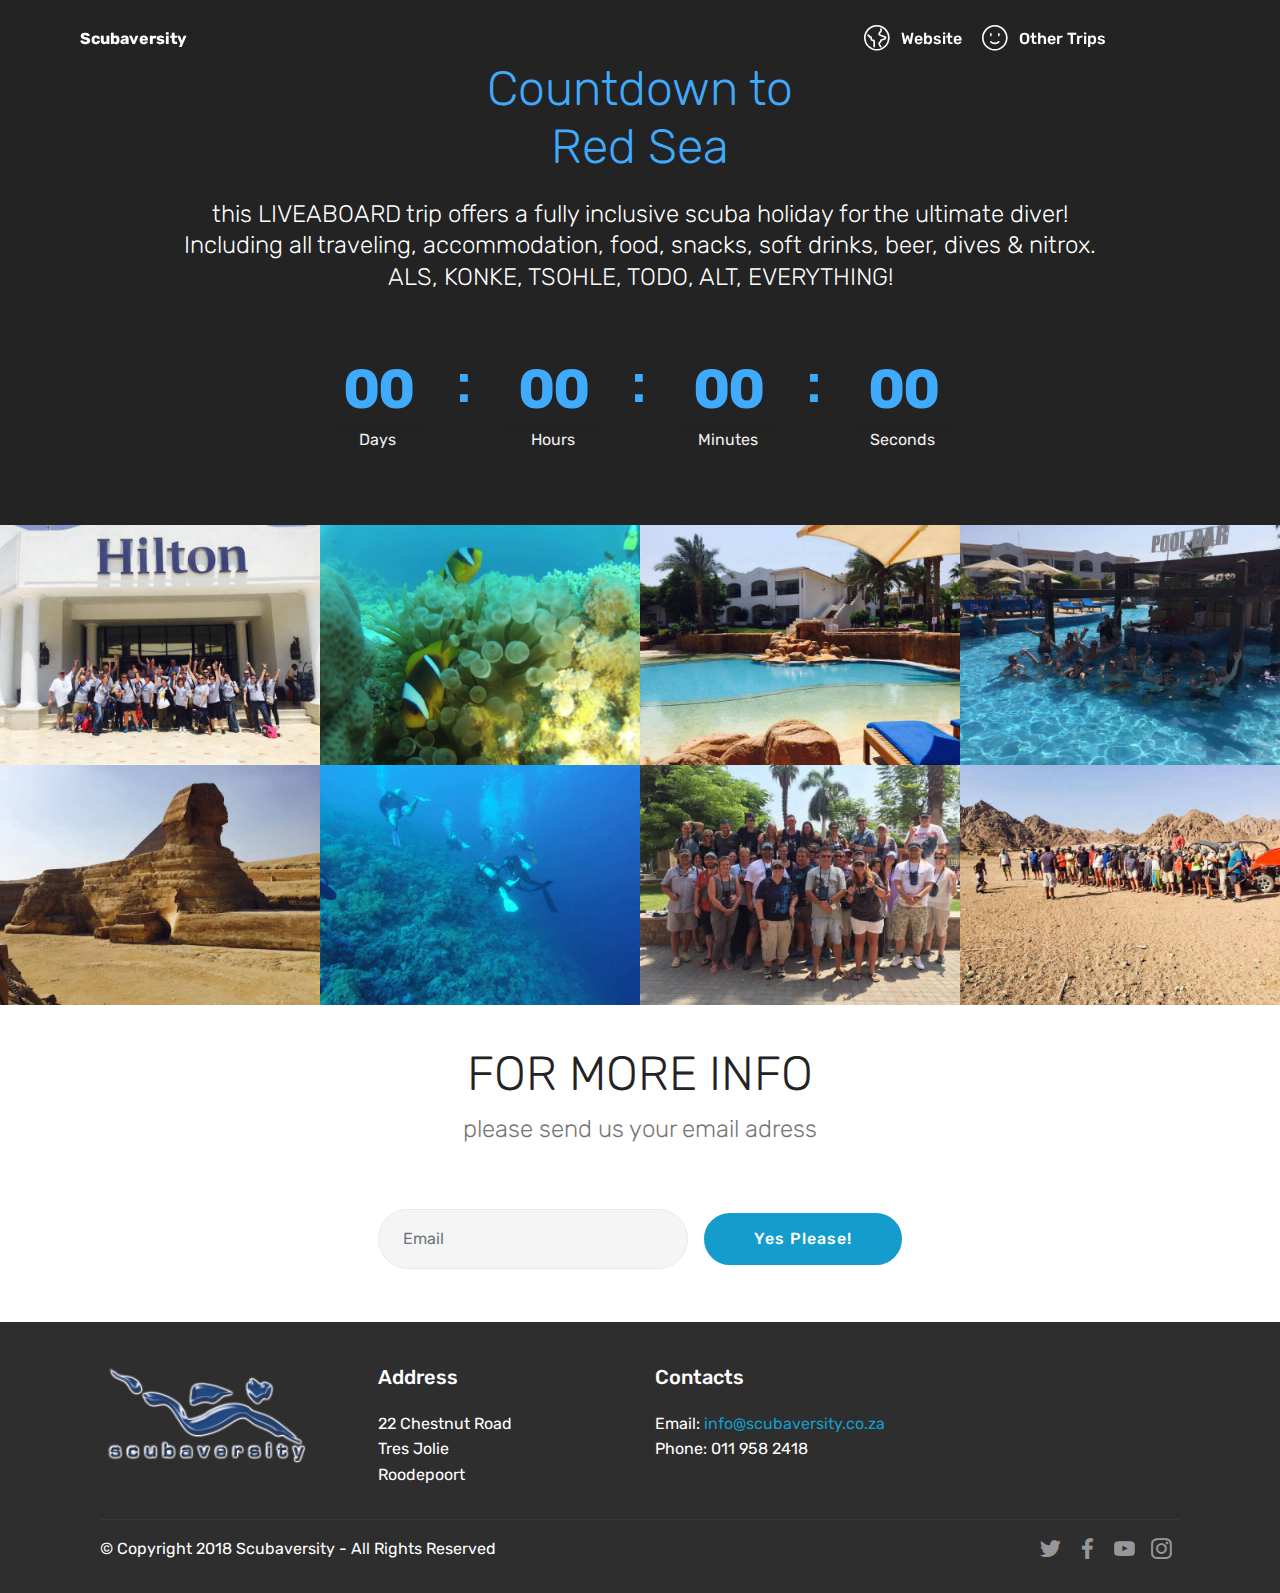
<file: index.html>
<!DOCTYPE html>
<html >
<head>
  <!-- Site made with Mobirise Website Builder v4.7.6, https://mobirise.com -->
  <meta charset="UTF-8">
  <meta http-equiv="X-UA-Compatible" content="IE=edge">
  <meta name="generator" content="Mobirise v4.7.6, mobirise.com">
  <meta name="viewport" content="width=device-width, initial-scale=1, minimum-scale=1">
  <link rel="shortcut icon" href="assets/images/3d-logo-transparent-128x60.png" type="image/x-icon">
  <meta name="description" content="">
  <title>Scubaversity Red Sea</title>
  <link rel="stylesheet" href="assets/web/assets/mobirise-icons-bold/mobirise-icons-bold.css">
  <link rel="stylesheet" href="assets/web/assets/mobirise-icons/mobirise-icons.css">
  <link rel="stylesheet" href="assets/tether/tether.min.css">
  <link rel="stylesheet" href="assets/bootstrap/css/bootstrap.min.css">
  <link rel="stylesheet" href="assets/bootstrap/css/bootstrap-grid.min.css">
  <link rel="stylesheet" href="assets/bootstrap/css/bootstrap-reboot.min.css">
  <link rel="stylesheet" href="assets/socicon/css/styles.css">
  <link rel="stylesheet" href="assets/dropdown/css/style.css">
  <link rel="stylesheet" href="assets/theme/css/style.css">
  <link rel="stylesheet" href="assets/gallery/style.css">
  <link rel="stylesheet" href="assets/mobirise/css/mbr-additional.css" type="text/css">
  
  
  
</head>
<body>
  <section class="menu cid-qRKjh5jw4G" once="menu" id="menu1-o">

    

    <nav class="navbar navbar-expand beta-menu navbar-dropdown align-items-center navbar-fixed-top navbar-toggleable-sm bg-color transparent">
        <button class="navbar-toggler navbar-toggler-right" type="button" data-toggle="collapse" data-target="#navbarSupportedContent" aria-controls="navbarSupportedContent" aria-expanded="false" aria-label="Toggle navigation">
            <div class="hamburger">
                <span></span>
                <span></span>
                <span></span>
                <span></span>
            </div>
        </button>
        <div class="menu-logo">
            <div class="navbar-brand">
                
                <span class="navbar-caption-wrap"><a class="navbar-caption text-white display-4" href="http://scubaversity.co.za" target="_blank">Scubaversity</a></span>
            </div>
        </div>
        <div class="collapse navbar-collapse" id="navbarSupportedContent">
            <ul class="navbar-nav nav-dropdown nav-right" data-app-modern-menu="true"><li class="nav-item">
                    <a class="nav-link link text-white display-4" href="http://scubaversity.co.za" target="_blank"><span class="mbrib-globe mbr-iconfont mbr-iconfont-btn"></span>
                        
                        Website</a>
                </li>
                <li class="nav-item">
                    <a class="nav-link link text-white display-4" href="http://scubaversity.co.za/page/dive_holidays" target="_blank"><span class="mbrib-smile-face mbr-iconfont mbr-iconfont-btn"></span>Other Trips &nbsp; &nbsp; &nbsp; &nbsp; &nbsp; &nbsp; &nbsp; &nbsp; &nbsp; &nbsp;&nbsp;</a>
                </li></ul>
            
        </div>
    </nav>
</section>

<section class="engine"><a href="https://mobirise.me/q">responsive website templates</a></section><section class="countdown1 cid-qSd1huhNDa" id="countdown1-v">
    
    
    
    <div class="container ">
        <h2 class="mbr-section-title pb-3 align-center mbr-fonts-style display-2">
            Countdown to<br>Red Sea</h2>
        <h3 class="mbr-section-subtitle align-center mbr-fonts-style display-5">this LIVEABOARD trip offers a fully inclusive scuba holiday for the ultimate diver!<br>Including all traveling, accommodation, food, snacks, soft drinks, beer, dives &amp; nitrox.<br>ALS, KONKE, TSOHLE, TODO, ALT, EVERYTHING!</h3>
        
    </div>
    <div class="container countdown-cont align-center">
        <div class="daysCountdown" title="Days"></div>
        <div class="hoursCountdown" title="Hours"></div> 
        <div class="minutesCountdown" title="Minutes"></div> 
        <div class="secondsCountdown" title="Seconds"></div>
        <div class="countdown pt-5 mt-2" data-due-date="2018/08/03"> 
        </div>
    </div>
</section>

<section class="mbr-gallery mbr-slider-carousel cid-qS8QBKKLpK" id="gallery3-r">

    

    <div>
        <div><!-- Filter --><!-- Gallery --><div class="mbr-gallery-row"><div class="mbr-gallery-layout-default"><div><div><div class="mbr-gallery-item mbr-gallery-item--pNaN" data-video-url="false" data-tags="Animated"><div href="#lb-gallery3-r" data-slide-to="0" data-toggle="modal"><img src="assets/images/60-960x720-800x600.jpg" alt="" title=""><span class="icon-focus"></span></div></div><div class="mbr-gallery-item mbr-gallery-item--pNaN" data-video-url="false" data-tags="Animated"><div href="#lb-gallery3-r" data-slide-to="1" data-toggle="modal"><img src="assets/images/bt000443-2000x1500-800x600.jpg" alt="" title=""><span class="icon-focus"></span></div></div><div class="mbr-gallery-item mbr-gallery-item--pNaN" data-video-url="false" data-tags="Animated"><div href="#lb-gallery3-r" data-slide-to="2" data-toggle="modal"><img src="assets/images/63-960x720-800x600.jpg" alt="" title=""><span class="icon-focus"></span></div></div><div class="mbr-gallery-item mbr-gallery-item--pNaN" data-video-url="false" data-tags="Animated"><div href="#lb-gallery3-r" data-slide-to="3" data-toggle="modal"><img src="assets/images/68-960x720-800x600.jpg" alt="" title=""><span class="icon-focus"></span></div></div><div class="mbr-gallery-item mbr-gallery-item--pNaN" data-video-url="false" data-tags="Animated"><div href="#lb-gallery3-r" data-slide-to="4" data-toggle="modal"><img src="assets/images/198-960x720-800x600.jpg" alt="" title=""><span class="icon-focus"></span></div></div><div class="mbr-gallery-item mbr-gallery-item--pNaN" data-video-url="false" data-tags="Animated"><div href="#lb-gallery3-r" data-slide-to="5" data-toggle="modal"><img src="assets/images/g0749775-2000x1500-800x600.jpg" alt="" title=""><span class="icon-focus"></span></div></div><div class="mbr-gallery-item mbr-gallery-item--pNaN" data-video-url="false" data-tags="Animated"><div href="#lb-gallery3-r" data-slide-to="6" data-toggle="modal"><img src="assets/images/145-960x720-800x600.jpg" alt="" title=""><span class="icon-focus"></span></div></div><div class="mbr-gallery-item mbr-gallery-item--pNaN" data-video-url="false" data-tags="Animated"><div href="#lb-gallery3-r" data-slide-to="7" data-toggle="modal"><img src="assets/images/135-960x720-800x600.jpg" alt="" title=""><span class="icon-focus"></span></div></div></div></div><div class="clearfix"></div></div></div><!-- Lightbox --><div data-app-prevent-settings="" class="mbr-slider modal fade carousel slide" tabindex="-1" data-keyboard="true" data-interval="false" id="lb-gallery3-r"><div class="modal-dialog"><div class="modal-content"><div class="modal-body"><div class="carousel-inner"><div class="carousel-item"><img src="assets/images/60-960x720.jpg" alt="" title=""></div><div class="carousel-item"><img src="assets/images/bt000443-2000x1500.jpg" alt="" title=""></div><div class="carousel-item"><img src="assets/images/63-960x720.jpg" alt="" title=""></div><div class="carousel-item"><img src="assets/images/68-960x720.jpg" alt="" title=""></div><div class="carousel-item"><img src="assets/images/198-960x720.jpg" alt="" title=""></div><div class="carousel-item"><img src="assets/images/g0749775-2000x1500.jpg" alt="" title=""></div><div class="carousel-item"><img src="assets/images/145-960x720.jpg" alt="" title=""></div><div class="carousel-item active"><img src="assets/images/135-960x720.jpg" alt="" title=""></div></div><a class="carousel-control carousel-control-prev" role="button" data-slide="prev" href="#lb-gallery3-r"><span class="mbri-left mbr-iconfont" aria-hidden="true"></span><span class="sr-only">Previous</span></a><a class="carousel-control carousel-control-next" role="button" data-slide="next" href="#lb-gallery3-r"><span class="mbri-right mbr-iconfont" aria-hidden="true"></span><span class="sr-only">Next</span></a><a class="close" href="#" role="button" data-dismiss="modal"><span class="sr-only">Close</span></a></div></div></div></div></div>
    </div>

</section>

<section class="mbr-section form3 cid-qS8QZPSO8f" id="form3-t">

    

    

    <div class="container">
        <div class="row justify-content-center">
            <div class="title col-12 col-lg-8">
                <h2 class="align-center pb-2 mbr-fonts-style display-2">FOR MORE INFO</h2>
                <h3 class="mbr-section-subtitle align-center pb-5 mbr-light mbr-fonts-style display-5">please send us your email adress</h3>
            </div>
        </div>

        <div class="row py-2 justify-content-center">
            <div class="col-12 col-lg-6  col-md-8 " data-form-type="formoid">
                <div data-form-alert="" hidden="">Thanks for the interest shown in our awesome RED SEA trip. Our travel team will be incontact with you as soon as possible! </div>
                <form class="mbr-form" action="https://mobirise.com/" method="post" data-form-title="Mobirise Form"><input type="hidden" name="email" data-form-email="true" value="VcNls6pOoJlc+ZzFIqr23y3wCFxqQXVziUt+dZCQKcISxdqD9QG1/zO+HoNtDzQAaPgNnnMP6Hs+zpJaZY/AruXI0HwWsmN60aquIRa1fZZhrqWIShHKtAYdKGacENbz" data-form-field="Email">
                    <div class="mbr-subscribe input-group">
                        <input class="form-control" type="email" name="email" placeholder="Email" data-form-field="Email" required="" id="email-form3-t">
                        <span class="input-group-btn"><button href="" type="submit" class="btn btn-primary display-4">Yes Please!</button></span>
                    </div>
                </form>
            </div>
        </div>
    </div>
</section>

<section class="cid-qRJwTWPvjc" id="footer1-g">

    

    

    <div class="container">
        <div class="media-container-row content text-white">
            <div class="col-12 col-md-3">
                <div class="media-wrap">
                    <a href="https://www.scubaversity.co.za" target="_blank">
                        <img src="assets/images/3d-logo-transparent-192x89.png" alt="Mobirise" title="">
                    </a>
                </div>
            </div>
            <div class="col-12 col-md-3 mbr-fonts-style display-7">
                <h5 class="pb-3">
                    Address
                </h5>
                <p class="mbr-text">22 Chestnut Road<br>Tres Jolie<br>Roodepoort</p>
            </div>
            <div class="col-12 col-md-3 mbr-fonts-style display-7">
                <h5 class="pb-3">
                    Contacts
                </h5>
                <p class="mbr-text">
                    Email: <a href="mailto:info@scubaversity.co.za">info@scubaversity.co.za </a>&nbsp;<br>Phone: 011 958 2418&nbsp;<br><br></p>
            </div>
            <div class="col-12 col-md-3 mbr-fonts-style display-7">
                <h5 class="pb-3"></h5>
                <p class="mbr-text"></p>
            </div>
        </div>
        <div class="footer-lower">
            <div class="media-container-row">
                <div class="col-sm-12">
                    <hr>
                </div>
            </div>
            <div class="media-container-row mbr-white">
                <div class="col-sm-6 copyright">
                    <p class="mbr-text mbr-fonts-style display-7">
                        © Copyright 2018 Scubaversity - All Rights Reserved
                    </p>
                </div>
                <div class="col-md-6">
                    <div class="social-list align-right">
                        <div class="soc-item">
                            <a href="https://twitter.com/scubaversity?lang=en" target="_blank">
                                <span class="mbr-iconfont mbr-iconfont-social socicon-twitter socicon"></span>
                            </a>
                        </div>
                        <div class="soc-item">
                            <a href="https://www.facebook.com/Scubaversity/" target="_blank">
                                <span class="mbr-iconfont mbr-iconfont-social socicon-facebook socicon"></span>
                            </a>
                        </div>
                        <div class="soc-item">
                            <a href="https://www.youtube.com/channel/UCmbRAaDAxzGUfd8zV6IId_A/featured" target="_blank">
                                <span class="mbr-iconfont mbr-iconfont-social socicon-youtube socicon"></span>
                            </a>
                        </div>
                        <div class="soc-item">
                            <a href="https://www.instagram.com/scubaversity/?hl=en" target="_blank">
                                <span class="mbr-iconfont mbr-iconfont-social socicon-instagram socicon"></span>
                            </a>
                        </div>
                        
                        
                    </div>
                </div>
            </div>
        </div>
    </div>
</section>


  <script src="assets/web/assets/jquery/jquery.min.js"></script>
  <script src="assets/tether/tether.min.js"></script>
  <script src="assets/popper/popper.min.js"></script>
  <script src="assets/bootstrap/js/bootstrap.min.js"></script>
  <script src="assets/masonry/masonry.pkgd.min.js"></script>
  <script src="assets/imagesloaded/imagesloaded.pkgd.min.js"></script>
  <script src="assets/smoothscroll/smooth-scroll.js"></script>
  <script src="assets/vimeoplayer/jquery.mb.vimeo_player.js"></script>
  <script src="assets/dropdown/js/script.min.js"></script>
  <script src="assets/touchswipe/jquery.touch-swipe.min.js"></script>
  <script src="assets/countdown/jquery.countdown.min.js"></script>
  <script src="assets/bootstrapcarouselswipe/bootstrap-carousel-swipe.js"></script>
  <script src="assets/theme/js/script.js"></script>
  <script src="assets/slidervideo/script.js"></script>
  <script src="assets/formoid/formoid.min.js"></script>
  <script src="assets/gallery/player.min.js"></script>
  <script src="assets/gallery/script.js"></script>
  
  
</body>
</html>
</file>
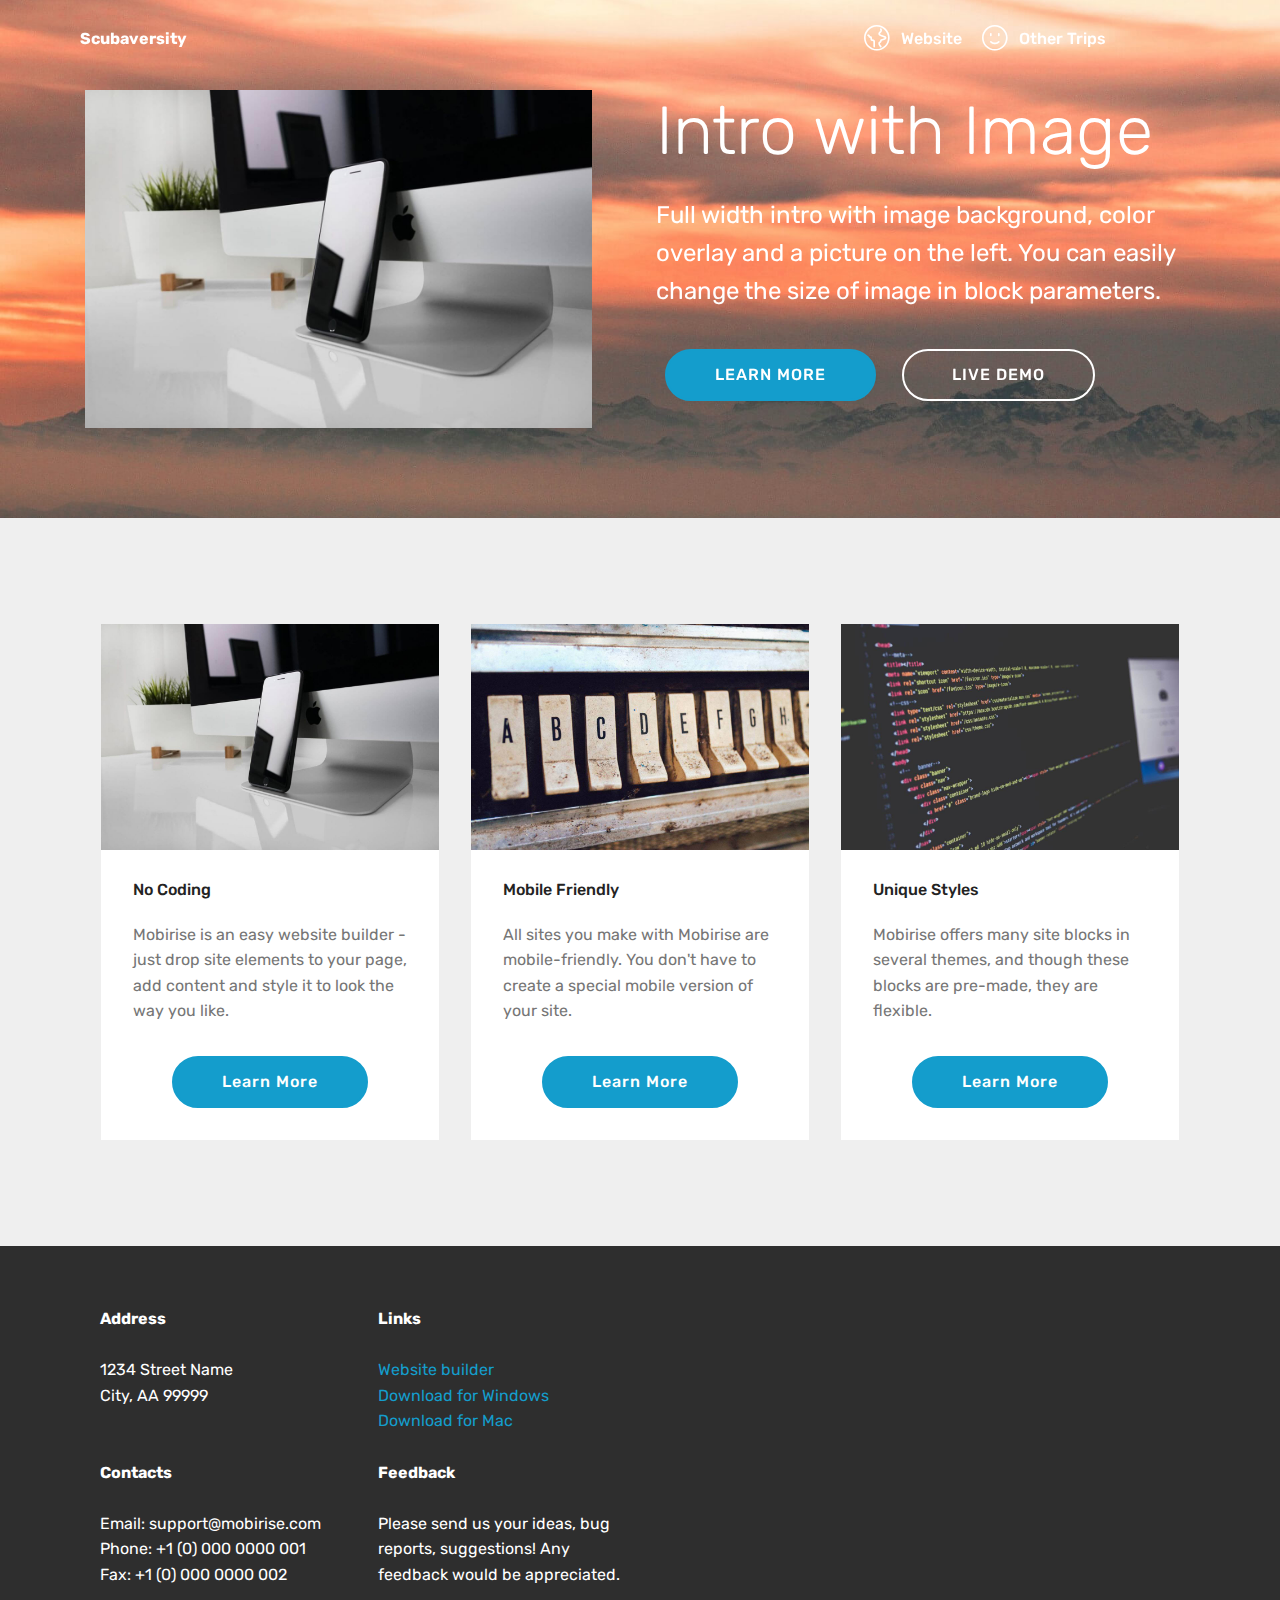
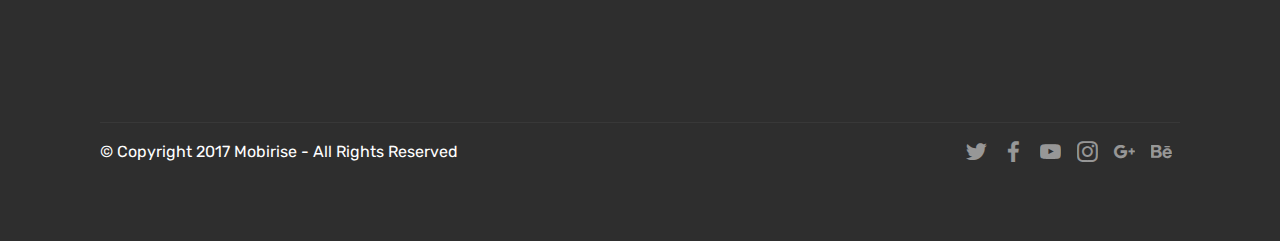
<file: page1.html>
<!DOCTYPE html>
<html >
<head>
  <!-- Site made with Mobirise Website Builder v4.7.6, https://mobirise.com -->
  <meta charset="UTF-8">
  <meta http-equiv="X-UA-Compatible" content="IE=edge">
  <meta name="generator" content="Mobirise v4.7.6, mobirise.com">
  <meta name="viewport" content="width=device-width, initial-scale=1, minimum-scale=1">
  <link rel="shortcut icon" href="assets/images/3d-logo-transparent-128x60.png" type="image/x-icon">
  <meta name="description" content="Website Creator Description">
  <title>Sodwana Trip</title>
  <link rel="stylesheet" href="assets/web/assets/mobirise-icons-bold/mobirise-icons-bold.css">
  <link rel="stylesheet" href="assets/web/assets/mobirise-icons/mobirise-icons.css">
  <link rel="stylesheet" href="assets/tether/tether.min.css">
  <link rel="stylesheet" href="assets/bootstrap/css/bootstrap.min.css">
  <link rel="stylesheet" href="assets/bootstrap/css/bootstrap-grid.min.css">
  <link rel="stylesheet" href="assets/bootstrap/css/bootstrap-reboot.min.css">
  <link rel="stylesheet" href="assets/socicon/css/styles.css">
  <link rel="stylesheet" href="assets/dropdown/css/style.css">
  <link rel="stylesheet" href="assets/theme/css/style.css">
  <link rel="stylesheet" href="assets/mobirise/css/mbr-additional.css" type="text/css">
  
  
  
</head>
<body>
  <section class="menu cid-qRKjh5jw4G" once="menu" id="menu1-x">

    

    <nav class="navbar navbar-expand beta-menu navbar-dropdown align-items-center navbar-fixed-top navbar-toggleable-sm bg-color transparent">
        <button class="navbar-toggler navbar-toggler-right" type="button" data-toggle="collapse" data-target="#navbarSupportedContent" aria-controls="navbarSupportedContent" aria-expanded="false" aria-label="Toggle navigation">
            <div class="hamburger">
                <span></span>
                <span></span>
                <span></span>
                <span></span>
            </div>
        </button>
        <div class="menu-logo">
            <div class="navbar-brand">
                
                <span class="navbar-caption-wrap"><a class="navbar-caption text-white display-4" href="http://scubaversity.co.za" target="_blank">Scubaversity</a></span>
            </div>
        </div>
        <div class="collapse navbar-collapse" id="navbarSupportedContent">
            <ul class="navbar-nav nav-dropdown nav-right" data-app-modern-menu="true"><li class="nav-item">
                    <a class="nav-link link text-white display-4" href="http://scubaversity.co.za" target="_blank"><span class="mbrib-globe mbr-iconfont mbr-iconfont-btn"></span>
                        
                        Website</a>
                </li>
                <li class="nav-item">
                    <a class="nav-link link text-white display-4" href="http://scubaversity.co.za/page/dive_holidays" target="_blank"><span class="mbrib-smile-face mbr-iconfont mbr-iconfont-btn"></span>Other Trips &nbsp; &nbsp; &nbsp; &nbsp; &nbsp; &nbsp; &nbsp; &nbsp; &nbsp; &nbsp;&nbsp;</a>
                </li></ul>
            
        </div>
    </nav>
</section>

<section class="engine"><a href="https://mobirise.me/h">create a web page</a></section><section class="header3 cid-qUhK4yiBbE mbr-parallax-background" id="header3-z">

    

    

    <div class="container">
        <div class="media-container-row">
            <div class="mbr-figure" style="width: 100%;">
                <img src="assets/images/01.jpg" alt="Mobirise">
            </div>

            <div class="media-content">
                <h1 class="mbr-section-title mbr-white pb-3 mbr-fonts-style display-1">
                    Intro with Image
                </h1>
                
                <div class="mbr-section-text mbr-white pb-3 ">
                    <p class="mbr-text mbr-fonts-style display-5">
                        Full width intro with image background, color overlay and a picture on the left. You can easily change the size of image in block parameters.
                    </p>
                </div>
                <div class="mbr-section-btn">
                    <a class="btn btn-md btn-primary display-4" href="https://mobirise.com">LEARN MORE</a>
                    <a class="btn btn-md btn-white-outline display-4" href="https://mobirise.com">LIVE DEMO</a>
                </div>
            </div>
        </div>
    </div>

</section>

<section class="features3 cid-qUhK2CNDr4" id="features3-y">

    

    
    <div class="container">
        <div class="media-container-row">
            <div class="card p-3 col-12 col-md-6 col-lg-4">
                <div class="card-wrapper">
                    <div class="card-img">
                        <img src="assets/images/01.jpg" alt="Mobirise">
                    </div>
                    <div class="card-box">
                        <h4 class="card-title mbr-fonts-style display-7">
                            No Coding
                        </h4>
                        <p class="mbr-text mbr-fonts-style display-7">
                            Mobirise is an easy website builder - just drop site elements to your page, add content and style it to look the way you like.
                        </p>
                    </div>
                    <div class="mbr-section-btn text-center">
                        <a href="https://mobirise.com" class="btn btn-primary display-4">
                            Learn More
                        </a>
                    </div>
                </div>
            </div>

            <div class="card p-3 col-12 col-md-6 col-lg-4">
                <div class="card-wrapper">
                    <div class="card-img">
                        <img src="assets/images/02.jpg" alt="Mobirise">
                    </div>
                    <div class="card-box">
                        <h4 class="card-title mbr-fonts-style display-7">
                            Mobile Friendly
                        </h4>
                        <p class="mbr-text mbr-fonts-style display-7">
                            All sites you make with Mobirise are mobile-friendly. You don't have to create a special mobile version of your site.
                        </p>
                    </div>
                    <div class="mbr-section-btn text-center">
                        <a href="https://mobirise.com" class="btn btn-primary display-4">
                            Learn More
                        </a>
                    </div>
                </div>
            </div>

            <div class="card p-3 col-12 col-md-6 col-lg-4">
                <div class="card-wrapper">
                    <div class="card-img">
                        <img src="assets/images/03.jpg" alt="Mobirise">
                    </div>
                    <div class="card-box">
                        <h4 class="card-title mbr-fonts-style display-7">
                            Unique Styles
                        </h4>
                        <p class="mbr-text mbr-fonts-style display-7">
                            Mobirise offers many site blocks in several themes, and though these blocks are pre-made, they are flexible.
                        </p>
                    </div>
                    <div class="mbr-section-btn text-center">
                        <a href="https://mobirise.com" class="btn btn-primary display-4">
                            Learn More
                        </a>
                    </div>
                </div>
            </div>

            
        </div>
    </div>
</section>

<section class="cid-qUhKglnqsU" id="footer2-10">

    

    

    <div class="container">
        <div class="media-container-row content mbr-white">
            <div class="col-12 col-md-3 mbr-fonts-style display-7">
                <p class="mbr-text">
                    <strong>Address</strong>
                    <br>
                    <br>1234 Street Name
                    <br>City, AA 99999
                    <br>
                    <br>
                    <br><strong>Contacts</strong>
                    <br>
                    <br>Email: support@mobirise.com
                    <br>Phone: +1 (0) 000 0000 001
                    <br>Fax: +1 (0) 000 0000 002
                </p>
            </div>
            <div class="col-12 col-md-3 mbr-fonts-style display-7">
                <p class="mbr-text">
                    <strong>Links</strong>
                    <br>
                    <br><a class="text-primary" href="https://mobirise.com/">Website builder</a>
                    <br><a class="text-primary" href="https://mobirise.com/mobirise-free-win.zip">Download for Windows</a>
                    <br><a class="text-primary" href="https: //mobirise.com/mobirise-free-mac.zip">Download for Mac</a>
                    <br>
                    <br><strong>Feedback</strong>
                    <br>
                    <br>Please send us your ideas, bug reports, suggestions! Any feedback would be appreciated.
                </p>
            </div>
            <div class="col-12 col-md-6">
                <div class="google-map"><iframe frameborder="0" style="border:0" src="https://www.google.com/maps/embed/v1/place?key=AIzaSyA0Dx_boXQiwvdz8sJHoYeZNVTdoWONYkU&amp;q=place_id:ChIJn6wOs6lZwokRLKy1iqRcoKw" allowfullscreen=""></iframe></div>
            </div>
        </div>
        <div class="footer-lower">
            <div class="media-container-row">
                <div class="col-sm-12">
                    <hr>
                </div>
            </div>
            <div class="media-container-row mbr-white">
                <div class="col-sm-6 copyright">
                    <p class="mbr-text mbr-fonts-style display-7">
                        © Copyright 2017 Mobirise - All Rights Reserved
                    </p>
                </div>
                <div class="col-md-6">
                    <div class="social-list align-right">
                        <div class="soc-item">
                            <a href="https://twitter.com/mobirise" target="_blank">
                                <span class="socicon-twitter socicon mbr-iconfont mbr-iconfont-social"></span>
                            </a>
                        </div>
                        <div class="soc-item">
                            <a href="https://www.facebook.com/pages/Mobirise/1616226671953247" target="_blank">
                                <span class="socicon-facebook socicon mbr-iconfont mbr-iconfont-social"></span>
                            </a>
                        </div>
                        <div class="soc-item">
                            <a href="https://www.youtube.com/c/mobirise" target="_blank">
                                <span class="socicon-youtube socicon mbr-iconfont mbr-iconfont-social"></span>
                            </a>
                        </div>
                        <div class="soc-item">
                            <a href="https://instagram.com/mobirise" target="_blank">
                                <span class="socicon-instagram socicon mbr-iconfont mbr-iconfont-social"></span>
                            </a>
                        </div>
                        <div class="soc-item">
                            <a href="https://plus.google.com/u/0/+Mobirise" target="_blank">
                                <span class="socicon-googleplus socicon mbr-iconfont mbr-iconfont-social"></span>
                            </a>
                        </div>
                        <div class="soc-item">
                            <a href="https://www.behance.net/Mobirise" target="_blank">
                                <span class="socicon-behance socicon mbr-iconfont mbr-iconfont-social"></span>
                            </a>
                        </div>
                    </div>
                </div>
            </div>
        </div>
    </div>
</section>


  <script src="assets/web/assets/jquery/jquery.min.js"></script>
  <script src="assets/popper/popper.min.js"></script>
  <script src="assets/tether/tether.min.js"></script>
  <script src="assets/bootstrap/js/bootstrap.min.js"></script>
  <script src="assets/touchswipe/jquery.touch-swipe.min.js"></script>
  <script src="assets/parallax/jarallax.min.js"></script>
  <script src="assets/smoothscroll/smooth-scroll.js"></script>
  <script src="assets/dropdown/js/script.min.js"></script>
  <script src="assets/theme/js/script.js"></script>
  
  
</body>
</html>
</file>
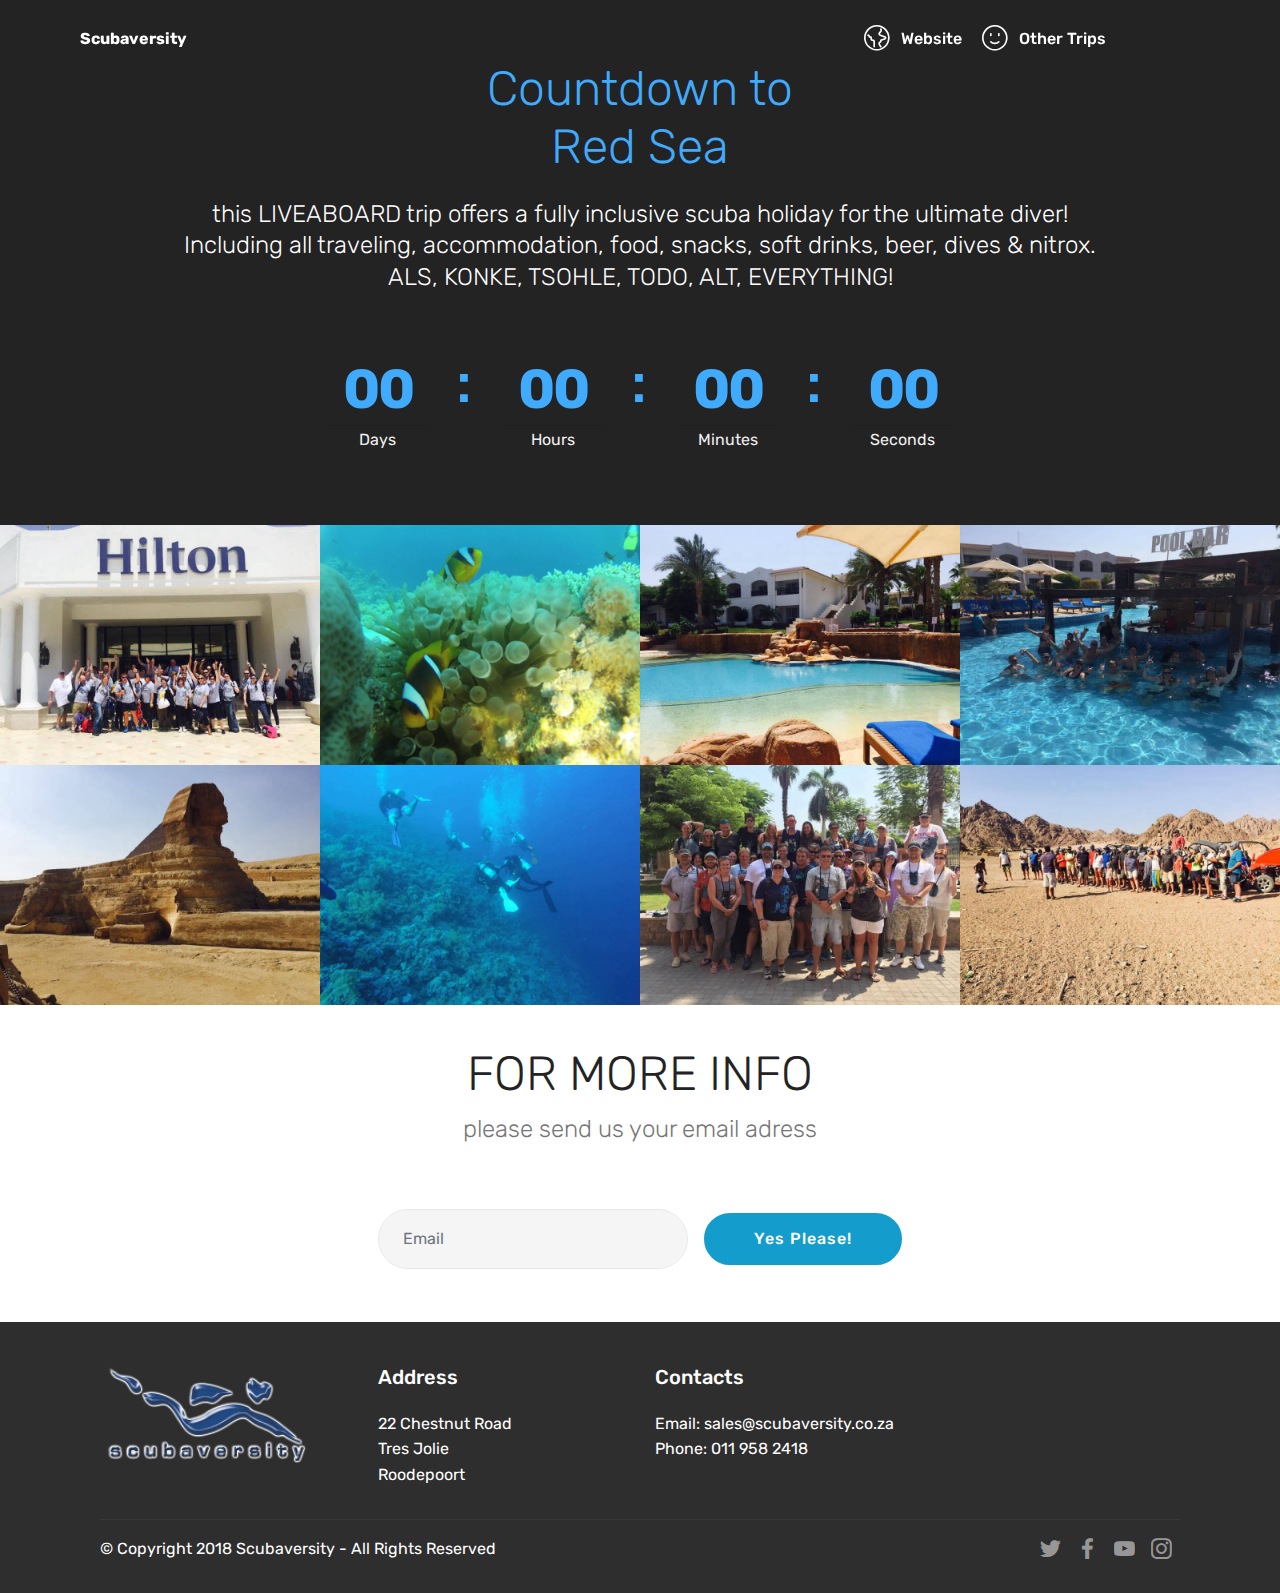
<file: page2.html>
<!DOCTYPE html>
<html >
<head>
  <!-- Site made with Mobirise Website Builder v4.7.6, https://mobirise.com -->
  <meta charset="UTF-8">
  <meta http-equiv="X-UA-Compatible" content="IE=edge">
  <meta name="generator" content="Mobirise v4.7.6, mobirise.com">
  <meta name="viewport" content="width=device-width, initial-scale=1, minimum-scale=1">
  <link rel="shortcut icon" href="assets/images/3d-logo-transparent-128x60.png" type="image/x-icon">
  <meta name="description" content="">
  <title>Courses</title>
  <link rel="stylesheet" href="assets/web/assets/mobirise-icons-bold/mobirise-icons-bold.css">
  <link rel="stylesheet" href="assets/web/assets/mobirise-icons/mobirise-icons.css">
  <link rel="stylesheet" href="assets/tether/tether.min.css">
  <link rel="stylesheet" href="assets/bootstrap/css/bootstrap.min.css">
  <link rel="stylesheet" href="assets/bootstrap/css/bootstrap-grid.min.css">
  <link rel="stylesheet" href="assets/bootstrap/css/bootstrap-reboot.min.css">
  <link rel="stylesheet" href="assets/dropdown/css/style.css">
  <link rel="stylesheet" href="assets/socicon/css/styles.css">
  <link rel="stylesheet" href="assets/theme/css/style.css">
  <link rel="stylesheet" href="assets/gallery/style.css">
  <link rel="stylesheet" href="assets/mobirise/css/mbr-additional.css" type="text/css">
  
  
  
</head>
<body>
  <section class="countdown1 cid-qUQwRG1dpp" id="countdown1-11">
    
    
    
    <div class="container ">
        <h2 class="mbr-section-title pb-3 align-center mbr-fonts-style display-2">
            Countdown to<br>Red Sea</h2>
        <h3 class="mbr-section-subtitle align-center mbr-fonts-style display-5">this LIVEABOARD trip offers a fully inclusive scuba holiday for the ultimate diver!<br>Including all traveling, accommodation, food, snacks, soft drinks, beer, dives &amp; nitrox.<br>ALS, KONKE, TSOHLE, TODO, ALT, EVERYTHING!</h3>
        
    </div>
    <div class="container countdown-cont align-center">
        <div class="daysCountdown" title="Days"></div>
        <div class="hoursCountdown" title="Hours"></div> 
        <div class="minutesCountdown" title="Minutes"></div> 
        <div class="secondsCountdown" title="Seconds"></div>
        <div class="countdown pt-5 mt-2" data-due-date="2018/08/03"> 
        </div>
    </div>
</section>

<section class="engine"><a href="https://mobirise.me/q">responsive site templates</a></section><section class="mbr-gallery mbr-slider-carousel cid-qUQwRH3Q2Q" id="gallery3-12">

    

    <div>
        <div><!-- Filter --><!-- Gallery --><div class="mbr-gallery-row"><div class="mbr-gallery-layout-default"><div><div><div class="mbr-gallery-item mbr-gallery-item--pNaN" data-video-url="false" data-tags="Animated"><div href="#lb-gallery3-12" data-slide-to="0" data-toggle="modal"><img src="assets/images/60-960x720-800x600.jpg" alt="" title=""><span class="icon-focus"></span></div></div><div class="mbr-gallery-item mbr-gallery-item--pNaN" data-video-url="false" data-tags="Animated"><div href="#lb-gallery3-12" data-slide-to="1" data-toggle="modal"><img src="assets/images/bt000443-2000x1500-800x600.jpg" alt="" title=""><span class="icon-focus"></span></div></div><div class="mbr-gallery-item mbr-gallery-item--pNaN" data-video-url="false" data-tags="Animated"><div href="#lb-gallery3-12" data-slide-to="2" data-toggle="modal"><img src="assets/images/63-960x720-800x600.jpg" alt="" title=""><span class="icon-focus"></span></div></div><div class="mbr-gallery-item mbr-gallery-item--pNaN" data-video-url="false" data-tags="Animated"><div href="#lb-gallery3-12" data-slide-to="3" data-toggle="modal"><img src="assets/images/68-960x720-800x600.jpg" alt="" title=""><span class="icon-focus"></span></div></div><div class="mbr-gallery-item mbr-gallery-item--pNaN" data-video-url="false" data-tags="Animated"><div href="#lb-gallery3-12" data-slide-to="4" data-toggle="modal"><img src="assets/images/198-960x720-800x600.jpg" alt="" title=""><span class="icon-focus"></span></div></div><div class="mbr-gallery-item mbr-gallery-item--pNaN" data-video-url="false" data-tags="Animated"><div href="#lb-gallery3-12" data-slide-to="5" data-toggle="modal"><img src="assets/images/g0749775-2000x1500-800x600.jpg" alt="" title=""><span class="icon-focus"></span></div></div><div class="mbr-gallery-item mbr-gallery-item--pNaN" data-video-url="false" data-tags="Animated"><div href="#lb-gallery3-12" data-slide-to="6" data-toggle="modal"><img src="assets/images/145-960x720-800x600.jpg" alt="" title=""><span class="icon-focus"></span></div></div><div class="mbr-gallery-item mbr-gallery-item--pNaN" data-video-url="false" data-tags="Animated"><div href="#lb-gallery3-12" data-slide-to="7" data-toggle="modal"><img src="assets/images/135-960x720-800x600.jpg" alt="" title=""><span class="icon-focus"></span></div></div></div></div><div class="clearfix"></div></div></div><!-- Lightbox --><div data-app-prevent-settings="" class="mbr-slider modal fade carousel slide" tabindex="-1" data-keyboard="true" data-interval="false" id="lb-gallery3-12"><div class="modal-dialog"><div class="modal-content"><div class="modal-body"><div class="carousel-inner"><div class="carousel-item"><img src="assets/images/60-960x720.jpg" alt="" title=""></div><div class="carousel-item"><img src="assets/images/bt000443-2000x1500.jpg" alt="" title=""></div><div class="carousel-item"><img src="assets/images/63-960x720.jpg" alt="" title=""></div><div class="carousel-item"><img src="assets/images/68-960x720.jpg" alt="" title=""></div><div class="carousel-item"><img src="assets/images/198-960x720.jpg" alt="" title=""></div><div class="carousel-item"><img src="assets/images/g0749775-2000x1500.jpg" alt="" title=""></div><div class="carousel-item"><img src="assets/images/145-960x720.jpg" alt="" title=""></div><div class="carousel-item active"><img src="assets/images/135-960x720.jpg" alt="" title=""></div></div><a class="carousel-control carousel-control-prev" role="button" data-slide="prev" href="#lb-gallery3-12"><span class="mbri-left mbr-iconfont" aria-hidden="true"></span><span class="sr-only">Previous</span></a><a class="carousel-control carousel-control-next" role="button" data-slide="next" href="#lb-gallery3-12"><span class="mbri-right mbr-iconfont" aria-hidden="true"></span><span class="sr-only">Next</span></a><a class="close" href="#" role="button" data-dismiss="modal"><span class="sr-only">Close</span></a></div></div></div></div></div>
    </div>

</section>

<section class="mbr-section form3 cid-qUQwRIhOiF" id="form3-13">

    

    

    <div class="container">
        <div class="row justify-content-center">
            <div class="title col-12 col-lg-8">
                <h2 class="align-center pb-2 mbr-fonts-style display-2">FOR MORE INFO</h2>
                <h3 class="mbr-section-subtitle align-center pb-5 mbr-light mbr-fonts-style display-5">please send us your email adress</h3>
            </div>
        </div>

        <div class="row py-2 justify-content-center">
            <div class="col-12 col-lg-6  col-md-8 " data-form-type="formoid">
                <div data-form-alert="" hidden="">Thanks for the interest shown in our awesome RED SEA trip. Our travel team will be incontact with you as soon as possible! </div>
                <form class="mbr-form" action="https://mobirise.com/" method="post" data-form-title="Mobirise Form"><input type="hidden" name="email" data-form-email="true" value="P62KnnMpH9xChQ2W1IkpFy/cP0v8FK6l9EE9KlxePsK3044Y3wWfrDVLV+MPVuNv/KSV4BwbfUyLsPZBhrUuM2AdoF3lXEOhSUaDbSpcSyVUkA0hLXp8i/vStGfUfKms" data-form-field="Email">
                    <div class="mbr-subscribe input-group">
                        <input class="form-control" type="email" name="email" placeholder="Email" data-form-field="Email" required="" id="email-form3-13">
                        <span class="input-group-btn"><button href="" type="submit" class="btn btn-primary display-4">Yes Please!</button></span>
                    </div>
                </form>
            </div>
        </div>
    </div>
</section>

<section class="cid-qUQwRJ0Nrq" id="footer1-14">

    

    

    <div class="container">
        <div class="media-container-row content text-white">
            <div class="col-12 col-md-3">
                <div class="media-wrap">
                    <a href="https://www.scubaversity.co.za" target="_blank">
                        <img src="assets/images/3d-logo-transparent-192x89.png" alt="Mobirise" title="">
                    </a>
                </div>
            </div>
            <div class="col-12 col-md-3 mbr-fonts-style display-7">
                <h5 class="pb-3">
                    Address
                </h5>
                <p class="mbr-text">22 Chestnut Road<br>Tres Jolie<br>Roodepoort</p>
            </div>
            <div class="col-12 col-md-3 mbr-fonts-style display-7">
                <h5 class="pb-3">
                    Contacts
                </h5>
                <p class="mbr-text">
                    Email: sales@scubaversity.co.za &nbsp;<br>Phone: 011 958 2418&nbsp;<br><br></p>
            </div>
            <div class="col-12 col-md-3 mbr-fonts-style display-7">
                <h5 class="pb-3"></h5>
                <p class="mbr-text"></p>
            </div>
        </div>
        <div class="footer-lower">
            <div class="media-container-row">
                <div class="col-sm-12">
                    <hr>
                </div>
            </div>
            <div class="media-container-row mbr-white">
                <div class="col-sm-6 copyright">
                    <p class="mbr-text mbr-fonts-style display-7">
                        © Copyright 2018 Scubaversity - All Rights Reserved
                    </p>
                </div>
                <div class="col-md-6">
                    <div class="social-list align-right">
                        <div class="soc-item">
                            <a href="https://twitter.com/scubaversity?lang=en" target="_blank">
                                <span class="mbr-iconfont mbr-iconfont-social socicon-twitter socicon"></span>
                            </a>
                        </div>
                        <div class="soc-item">
                            <a href="https://www.facebook.com/Scubaversity/" target="_blank">
                                <span class="mbr-iconfont mbr-iconfont-social socicon-facebook socicon"></span>
                            </a>
                        </div>
                        <div class="soc-item">
                            <a href="https://www.youtube.com/channel/UCmbRAaDAxzGUfd8zV6IId_A/featured" target="_blank">
                                <span class="mbr-iconfont mbr-iconfont-social socicon-youtube socicon"></span>
                            </a>
                        </div>
                        <div class="soc-item">
                            <a href="https://www.instagram.com/scubaversity/?hl=en" target="_blank">
                                <span class="mbr-iconfont mbr-iconfont-social socicon-instagram socicon"></span>
                            </a>
                        </div>
                        
                        
                    </div>
                </div>
            </div>
        </div>
    </div>
</section>

<section class="menu cid-qUQwRJOx3k" once="menu" id="menu1-15">

    

    <nav class="navbar navbar-expand beta-menu navbar-dropdown align-items-center navbar-fixed-top navbar-toggleable-sm bg-color transparent">
        <button class="navbar-toggler navbar-toggler-right" type="button" data-toggle="collapse" data-target="#navbarSupportedContent" aria-controls="navbarSupportedContent" aria-expanded="false" aria-label="Toggle navigation">
            <div class="hamburger">
                <span></span>
                <span></span>
                <span></span>
                <span></span>
            </div>
        </button>
        <div class="menu-logo">
            <div class="navbar-brand">
                
                <span class="navbar-caption-wrap"><a class="navbar-caption text-white display-4" href="http://scubaversity.co.za" target="_blank">Scubaversity</a></span>
            </div>
        </div>
        <div class="collapse navbar-collapse" id="navbarSupportedContent">
            <ul class="navbar-nav nav-dropdown nav-right" data-app-modern-menu="true"><li class="nav-item">
                    <a class="nav-link link text-white display-4" href="http://scubaversity.co.za" target="_blank"><span class="mbrib-globe mbr-iconfont mbr-iconfont-btn"></span>
                        
                        Website</a>
                </li>
                <li class="nav-item">
                    <a class="nav-link link text-white display-4" href="http://scubaversity.co.za/page/dive_holidays" target="_blank"><span class="mbrib-smile-face mbr-iconfont mbr-iconfont-btn"></span>Other Trips &nbsp; &nbsp; &nbsp; &nbsp; &nbsp; &nbsp; &nbsp; &nbsp; &nbsp; &nbsp;&nbsp;</a>
                </li></ul>
            
        </div>
    </nav>
</section>


  <script src="assets/web/assets/jquery/jquery.min.js"></script>
  <script src="assets/popper/popper.min.js"></script>
  <script src="assets/tether/tether.min.js"></script>
  <script src="assets/bootstrap/js/bootstrap.min.js"></script>
  <script src="assets/vimeoplayer/jquery.mb.vimeo_player.js"></script>
  <script src="assets/bootstrapcarouselswipe/bootstrap-carousel-swipe.js"></script>
  <script src="assets/countdown/jquery.countdown.min.js"></script>
  <script src="assets/smoothscroll/smooth-scroll.js"></script>
  <script src="assets/dropdown/js/script.min.js"></script>
  <script src="assets/touchswipe/jquery.touch-swipe.min.js"></script>
  <script src="assets/masonry/masonry.pkgd.min.js"></script>
  <script src="assets/imagesloaded/imagesloaded.pkgd.min.js"></script>
  <script src="assets/theme/js/script.js"></script>
  <script src="assets/slidervideo/script.js"></script>
  <script src="assets/formoid/formoid.min.js"></script>
  <script src="assets/gallery/player.min.js"></script>
  <script src="assets/gallery/script.js"></script>
  
  
</body>
</html>
</file>
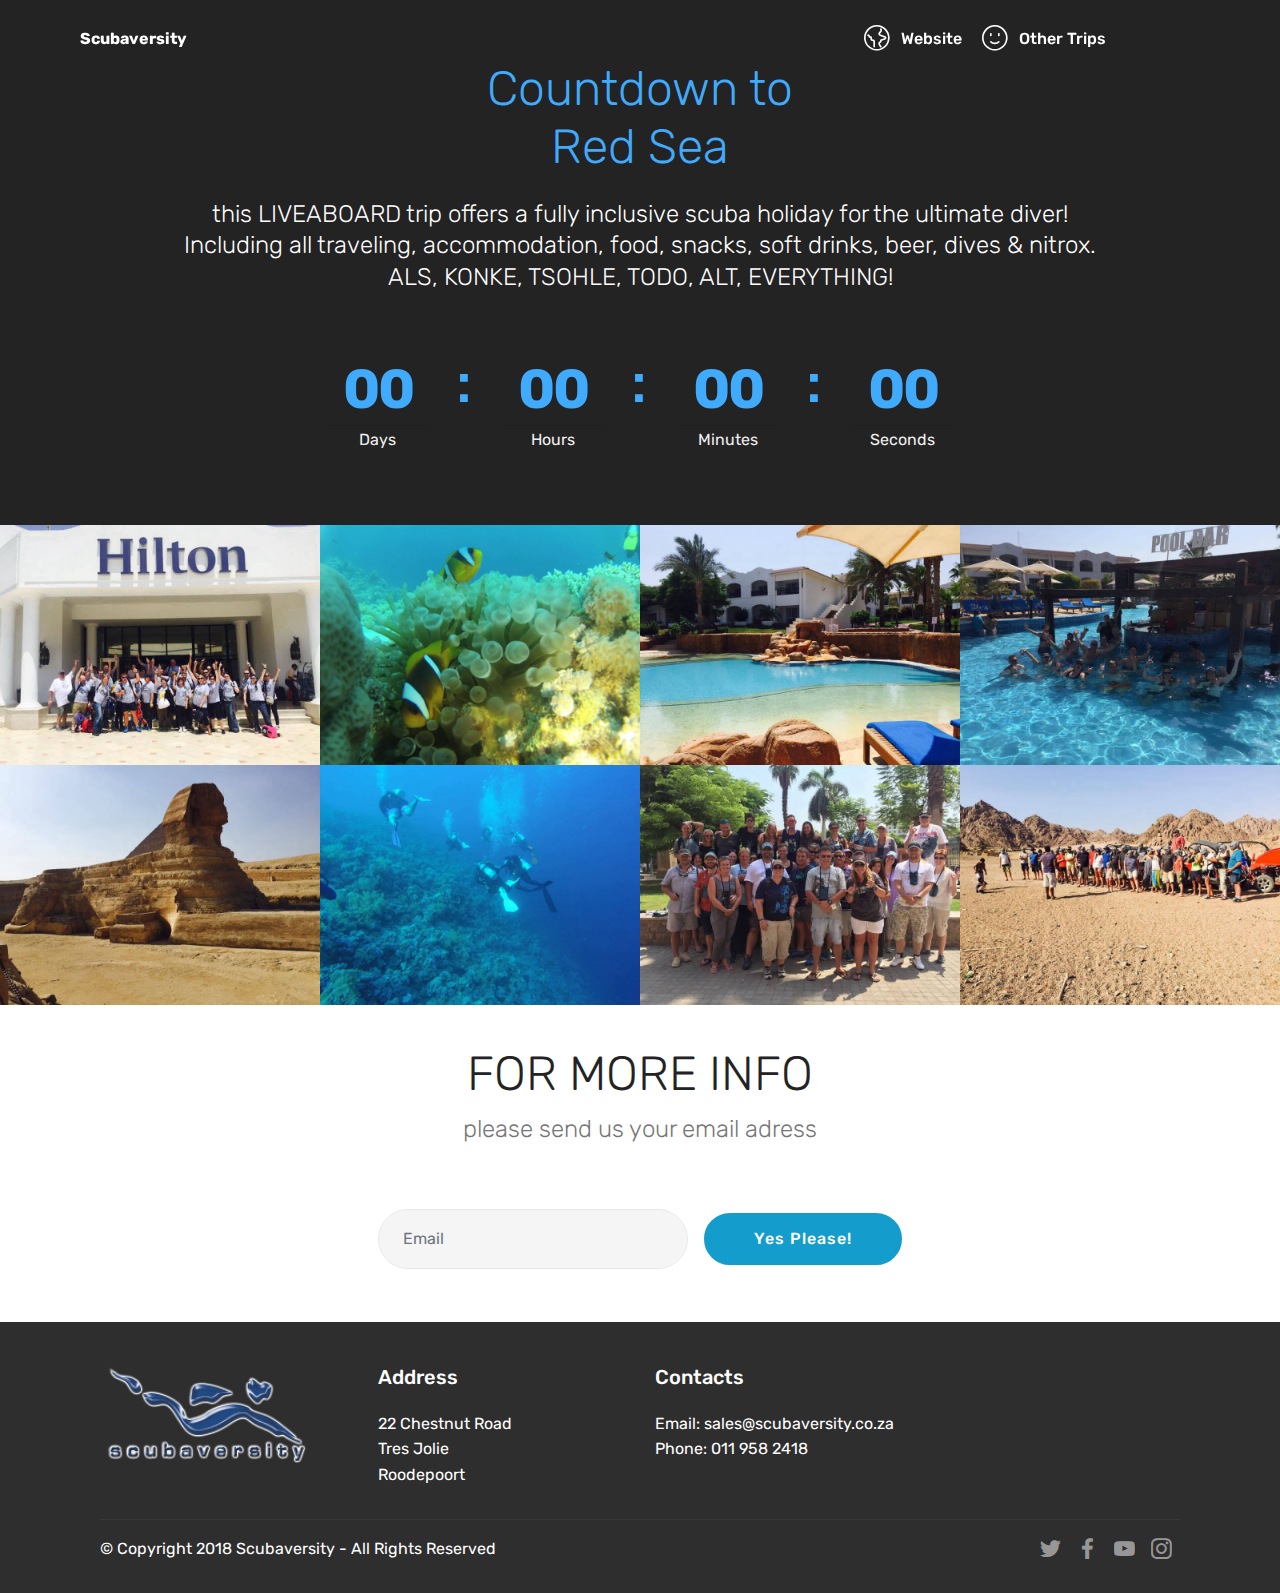
<file: page3.html>
<!DOCTYPE html>
<html >
<head>
  <!-- Site made with Mobirise Website Builder v4.7.6, https://mobirise.com -->
  <meta charset="UTF-8">
  <meta http-equiv="X-UA-Compatible" content="IE=edge">
  <meta name="generator" content="Mobirise v4.7.6, mobirise.com">
  <meta name="viewport" content="width=device-width, initial-scale=1, minimum-scale=1">
  <link rel="shortcut icon" href="assets/images/3d-logo-transparent-128x60.png" type="image/x-icon">
  <meta name="description" content="">
  <title>Learn to Scuba</title>
  <link rel="stylesheet" href="assets/web/assets/mobirise-icons-bold/mobirise-icons-bold.css">
  <link rel="stylesheet" href="assets/web/assets/mobirise-icons/mobirise-icons.css">
  <link rel="stylesheet" href="assets/tether/tether.min.css">
  <link rel="stylesheet" href="assets/bootstrap/css/bootstrap.min.css">
  <link rel="stylesheet" href="assets/bootstrap/css/bootstrap-grid.min.css">
  <link rel="stylesheet" href="assets/bootstrap/css/bootstrap-reboot.min.css">
  <link rel="stylesheet" href="assets/dropdown/css/style.css">
  <link rel="stylesheet" href="assets/socicon/css/styles.css">
  <link rel="stylesheet" href="assets/theme/css/style.css">
  <link rel="stylesheet" href="assets/gallery/style.css">
  <link rel="stylesheet" href="assets/mobirise/css/mbr-additional.css" type="text/css">
  
  
  
</head>
<body>
  <section class="countdown1 cid-qUQwWAfWJR" id="countdown1-16">
    
    
    
    <div class="container ">
        <h2 class="mbr-section-title pb-3 align-center mbr-fonts-style display-2">
            Countdown to<br>Red Sea</h2>
        <h3 class="mbr-section-subtitle align-center mbr-fonts-style display-5">this LIVEABOARD trip offers a fully inclusive scuba holiday for the ultimate diver!<br>Including all traveling, accommodation, food, snacks, soft drinks, beer, dives &amp; nitrox.<br>ALS, KONKE, TSOHLE, TODO, ALT, EVERYTHING!</h3>
        
    </div>
    <div class="container countdown-cont align-center">
        <div class="daysCountdown" title="Days"></div>
        <div class="hoursCountdown" title="Hours"></div> 
        <div class="minutesCountdown" title="Minutes"></div> 
        <div class="secondsCountdown" title="Seconds"></div>
        <div class="countdown pt-5 mt-2" data-due-date="2018/08/03"> 
        </div>
    </div>
</section>

<section class="engine"><a href="https://mobirise.me/u">bootstrap html templates</a></section><section class="mbr-gallery mbr-slider-carousel cid-qUQwWBiaDW" id="gallery3-17">

    

    <div>
        <div><!-- Filter --><!-- Gallery --><div class="mbr-gallery-row"><div class="mbr-gallery-layout-default"><div><div><div class="mbr-gallery-item mbr-gallery-item--pNaN" data-video-url="false" data-tags="Animated"><div href="#lb-gallery3-17" data-slide-to="0" data-toggle="modal"><img src="assets/images/60-960x720-800x600.jpg" alt="" title=""><span class="icon-focus"></span></div></div><div class="mbr-gallery-item mbr-gallery-item--pNaN" data-video-url="false" data-tags="Animated"><div href="#lb-gallery3-17" data-slide-to="1" data-toggle="modal"><img src="assets/images/bt000443-2000x1500-800x600.jpg" alt="" title=""><span class="icon-focus"></span></div></div><div class="mbr-gallery-item mbr-gallery-item--pNaN" data-video-url="false" data-tags="Animated"><div href="#lb-gallery3-17" data-slide-to="2" data-toggle="modal"><img src="assets/images/63-960x720-800x600.jpg" alt="" title=""><span class="icon-focus"></span></div></div><div class="mbr-gallery-item mbr-gallery-item--pNaN" data-video-url="false" data-tags="Animated"><div href="#lb-gallery3-17" data-slide-to="3" data-toggle="modal"><img src="assets/images/68-960x720-800x600.jpg" alt="" title=""><span class="icon-focus"></span></div></div><div class="mbr-gallery-item mbr-gallery-item--pNaN" data-video-url="false" data-tags="Animated"><div href="#lb-gallery3-17" data-slide-to="4" data-toggle="modal"><img src="assets/images/198-960x720-800x600.jpg" alt="" title=""><span class="icon-focus"></span></div></div><div class="mbr-gallery-item mbr-gallery-item--pNaN" data-video-url="false" data-tags="Animated"><div href="#lb-gallery3-17" data-slide-to="5" data-toggle="modal"><img src="assets/images/g0749775-2000x1500-800x600.jpg" alt="" title=""><span class="icon-focus"></span></div></div><div class="mbr-gallery-item mbr-gallery-item--pNaN" data-video-url="false" data-tags="Animated"><div href="#lb-gallery3-17" data-slide-to="6" data-toggle="modal"><img src="assets/images/145-960x720-800x600.jpg" alt="" title=""><span class="icon-focus"></span></div></div><div class="mbr-gallery-item mbr-gallery-item--pNaN" data-video-url="false" data-tags="Animated"><div href="#lb-gallery3-17" data-slide-to="7" data-toggle="modal"><img src="assets/images/135-960x720-800x600.jpg" alt="" title=""><span class="icon-focus"></span></div></div></div></div><div class="clearfix"></div></div></div><!-- Lightbox --><div data-app-prevent-settings="" class="mbr-slider modal fade carousel slide" tabindex="-1" data-keyboard="true" data-interval="false" id="lb-gallery3-17"><div class="modal-dialog"><div class="modal-content"><div class="modal-body"><div class="carousel-inner"><div class="carousel-item"><img src="assets/images/60-960x720.jpg" alt="" title=""></div><div class="carousel-item"><img src="assets/images/bt000443-2000x1500.jpg" alt="" title=""></div><div class="carousel-item"><img src="assets/images/63-960x720.jpg" alt="" title=""></div><div class="carousel-item"><img src="assets/images/68-960x720.jpg" alt="" title=""></div><div class="carousel-item"><img src="assets/images/198-960x720.jpg" alt="" title=""></div><div class="carousel-item"><img src="assets/images/g0749775-2000x1500.jpg" alt="" title=""></div><div class="carousel-item"><img src="assets/images/145-960x720.jpg" alt="" title=""></div><div class="carousel-item active"><img src="assets/images/135-960x720.jpg" alt="" title=""></div></div><a class="carousel-control carousel-control-prev" role="button" data-slide="prev" href="#lb-gallery3-17"><span class="mbri-left mbr-iconfont" aria-hidden="true"></span><span class="sr-only">Previous</span></a><a class="carousel-control carousel-control-next" role="button" data-slide="next" href="#lb-gallery3-17"><span class="mbri-right mbr-iconfont" aria-hidden="true"></span><span class="sr-only">Next</span></a><a class="close" href="#" role="button" data-dismiss="modal"><span class="sr-only">Close</span></a></div></div></div></div></div>
    </div>

</section>

<section class="mbr-section form3 cid-qUQwWCu1AF" id="form3-18">

    

    

    <div class="container">
        <div class="row justify-content-center">
            <div class="title col-12 col-lg-8">
                <h2 class="align-center pb-2 mbr-fonts-style display-2">FOR MORE INFO</h2>
                <h3 class="mbr-section-subtitle align-center pb-5 mbr-light mbr-fonts-style display-5">please send us your email adress</h3>
            </div>
        </div>

        <div class="row py-2 justify-content-center">
            <div class="col-12 col-lg-6  col-md-8 " data-form-type="formoid">
                <div data-form-alert="" hidden="">Thanks for the interest shown in our awesome RED SEA trip. Our travel team will be incontact with you as soon as possible! </div>
                <form class="mbr-form" action="https://mobirise.com/" method="post" data-form-title="Mobirise Form"><input type="hidden" name="email" data-form-email="true" value="7c50ful9L1moCVMAFK2IN32o2wO7GWbVLcZu8Q28Zcdu43EAO9gk2P9POgtWgdI1FYnOEFCNDEZnJlVCUw6o6jv/Afj0JfSZG1H+cuZ9kZAOoVIHIpnIcICiE1lSLnU=" data-form-field="Email">
                    <div class="mbr-subscribe input-group">
                        <input class="form-control" type="email" name="email" placeholder="Email" data-form-field="Email" required="" id="email-form3-18">
                        <span class="input-group-btn"><button href="" type="submit" class="btn btn-primary display-4">Yes Please!</button></span>
                    </div>
                </form>
            </div>
        </div>
    </div>
</section>

<section class="cid-qUQwWD7dV2" id="footer1-19">

    

    

    <div class="container">
        <div class="media-container-row content text-white">
            <div class="col-12 col-md-3">
                <div class="media-wrap">
                    <a href="https://www.scubaversity.co.za" target="_blank">
                        <img src="assets/images/3d-logo-transparent-192x89.png" alt="Mobirise" title="">
                    </a>
                </div>
            </div>
            <div class="col-12 col-md-3 mbr-fonts-style display-7">
                <h5 class="pb-3">
                    Address
                </h5>
                <p class="mbr-text">22 Chestnut Road<br>Tres Jolie<br>Roodepoort</p>
            </div>
            <div class="col-12 col-md-3 mbr-fonts-style display-7">
                <h5 class="pb-3">
                    Contacts
                </h5>
                <p class="mbr-text">
                    Email: sales@scubaversity.co.za &nbsp;<br>Phone: 011 958 2418&nbsp;<br><br></p>
            </div>
            <div class="col-12 col-md-3 mbr-fonts-style display-7">
                <h5 class="pb-3"></h5>
                <p class="mbr-text"></p>
            </div>
        </div>
        <div class="footer-lower">
            <div class="media-container-row">
                <div class="col-sm-12">
                    <hr>
                </div>
            </div>
            <div class="media-container-row mbr-white">
                <div class="col-sm-6 copyright">
                    <p class="mbr-text mbr-fonts-style display-7">
                        © Copyright 2018 Scubaversity - All Rights Reserved
                    </p>
                </div>
                <div class="col-md-6">
                    <div class="social-list align-right">
                        <div class="soc-item">
                            <a href="https://twitter.com/scubaversity?lang=en" target="_blank">
                                <span class="mbr-iconfont mbr-iconfont-social socicon-twitter socicon"></span>
                            </a>
                        </div>
                        <div class="soc-item">
                            <a href="https://www.facebook.com/Scubaversity/" target="_blank">
                                <span class="mbr-iconfont mbr-iconfont-social socicon-facebook socicon"></span>
                            </a>
                        </div>
                        <div class="soc-item">
                            <a href="https://www.youtube.com/channel/UCmbRAaDAxzGUfd8zV6IId_A/featured" target="_blank">
                                <span class="mbr-iconfont mbr-iconfont-social socicon-youtube socicon"></span>
                            </a>
                        </div>
                        <div class="soc-item">
                            <a href="https://www.instagram.com/scubaversity/?hl=en" target="_blank">
                                <span class="mbr-iconfont mbr-iconfont-social socicon-instagram socicon"></span>
                            </a>
                        </div>
                        
                        
                    </div>
                </div>
            </div>
        </div>
    </div>
</section>

<section class="menu cid-qUQwWDWYFv" once="menu" id="menu1-1a">

    

    <nav class="navbar navbar-expand beta-menu navbar-dropdown align-items-center navbar-fixed-top navbar-toggleable-sm bg-color transparent">
        <button class="navbar-toggler navbar-toggler-right" type="button" data-toggle="collapse" data-target="#navbarSupportedContent" aria-controls="navbarSupportedContent" aria-expanded="false" aria-label="Toggle navigation">
            <div class="hamburger">
                <span></span>
                <span></span>
                <span></span>
                <span></span>
            </div>
        </button>
        <div class="menu-logo">
            <div class="navbar-brand">
                
                <span class="navbar-caption-wrap"><a class="navbar-caption text-white display-4" href="http://scubaversity.co.za" target="_blank">Scubaversity</a></span>
            </div>
        </div>
        <div class="collapse navbar-collapse" id="navbarSupportedContent">
            <ul class="navbar-nav nav-dropdown nav-right" data-app-modern-menu="true"><li class="nav-item">
                    <a class="nav-link link text-white display-4" href="http://scubaversity.co.za" target="_blank"><span class="mbrib-globe mbr-iconfont mbr-iconfont-btn"></span>
                        
                        Website</a>
                </li>
                <li class="nav-item">
                    <a class="nav-link link text-white display-4" href="http://scubaversity.co.za/page/dive_holidays" target="_blank"><span class="mbrib-smile-face mbr-iconfont mbr-iconfont-btn"></span>Other Trips &nbsp; &nbsp; &nbsp; &nbsp; &nbsp; &nbsp; &nbsp; &nbsp; &nbsp; &nbsp;&nbsp;</a>
                </li></ul>
            
        </div>
    </nav>
</section>


  <script src="assets/web/assets/jquery/jquery.min.js"></script>
  <script src="assets/popper/popper.min.js"></script>
  <script src="assets/tether/tether.min.js"></script>
  <script src="assets/bootstrap/js/bootstrap.min.js"></script>
  <script src="assets/vimeoplayer/jquery.mb.vimeo_player.js"></script>
  <script src="assets/bootstrapcarouselswipe/bootstrap-carousel-swipe.js"></script>
  <script src="assets/countdown/jquery.countdown.min.js"></script>
  <script src="assets/smoothscroll/smooth-scroll.js"></script>
  <script src="assets/dropdown/js/script.min.js"></script>
  <script src="assets/touchswipe/jquery.touch-swipe.min.js"></script>
  <script src="assets/masonry/masonry.pkgd.min.js"></script>
  <script src="assets/imagesloaded/imagesloaded.pkgd.min.js"></script>
  <script src="assets/theme/js/script.js"></script>
  <script src="assets/slidervideo/script.js"></script>
  <script src="assets/formoid/formoid.min.js"></script>
  <script src="assets/gallery/player.min.js"></script>
  <script src="assets/gallery/script.js"></script>
  
  
</body>
</html>
</file>
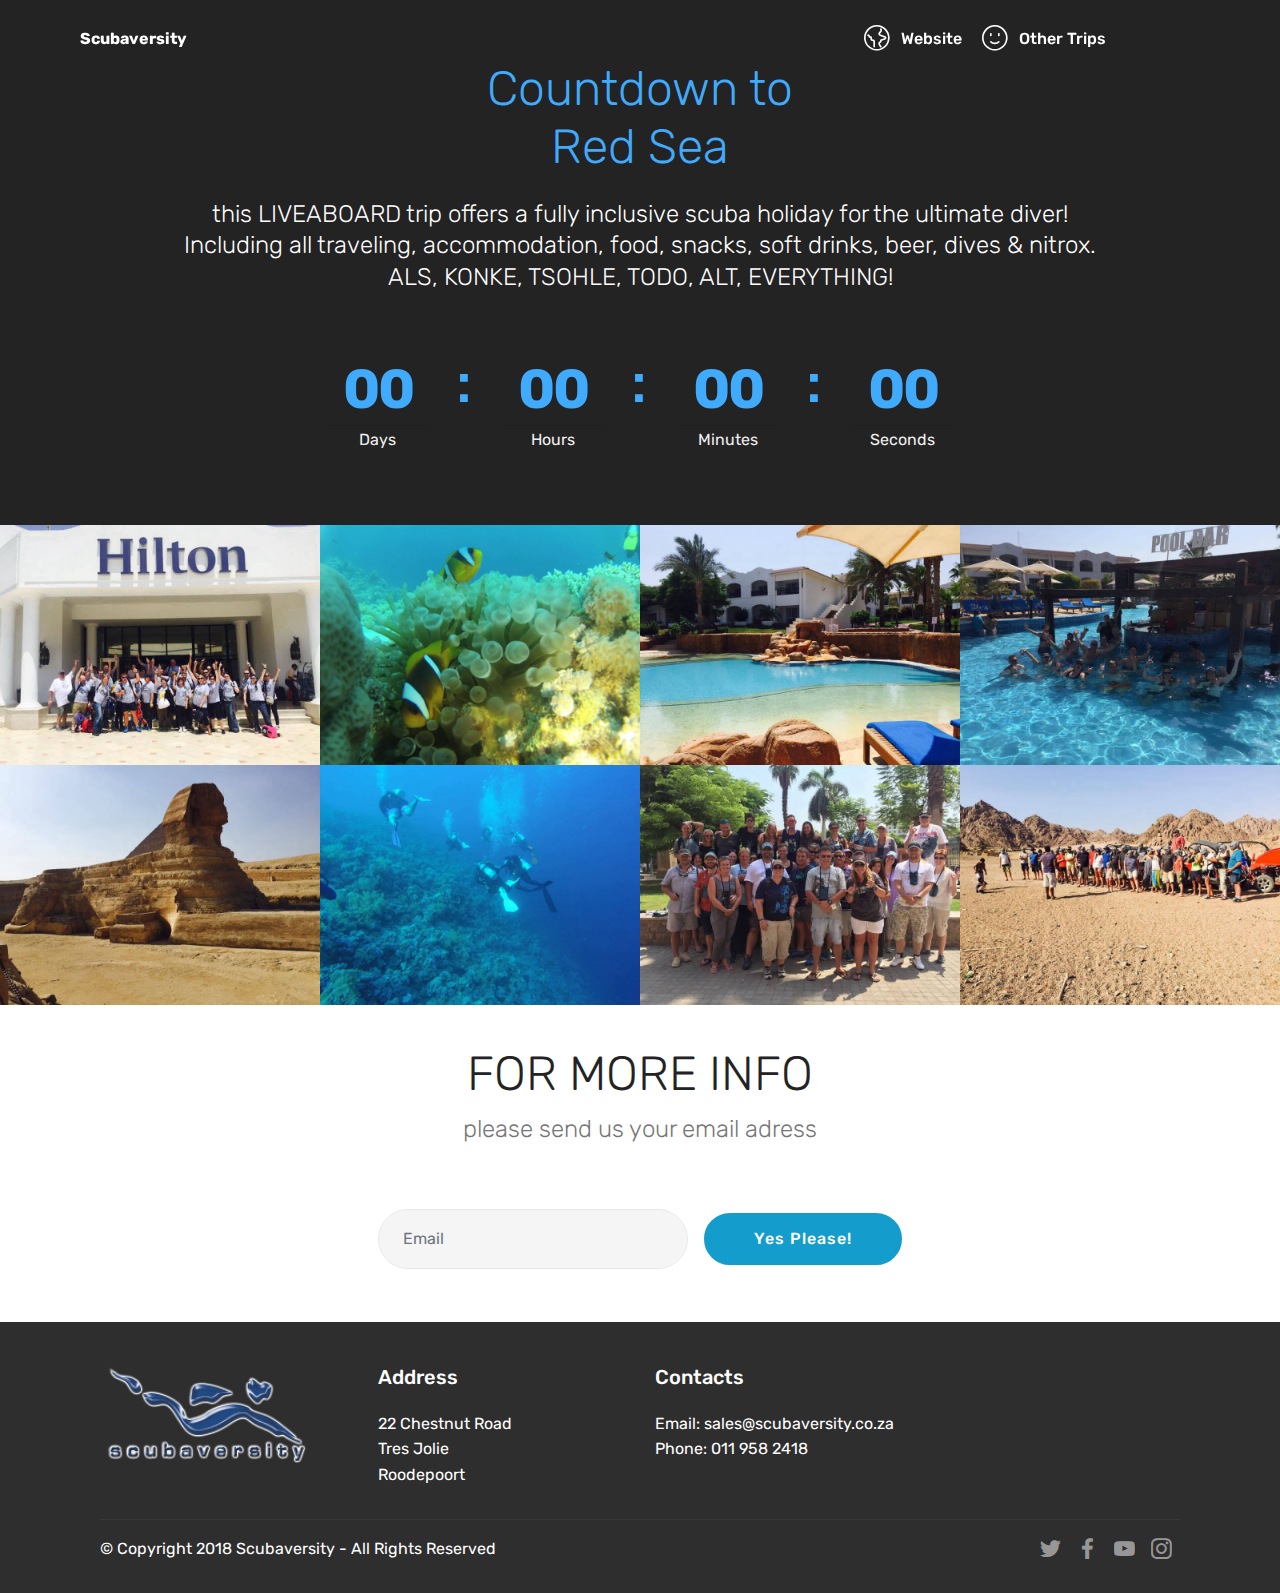
<file: page4.html>
<!DOCTYPE html>
<html >
<head>
  <!-- Site made with Mobirise Website Builder v4.7.6, https://mobirise.com -->
  <meta charset="UTF-8">
  <meta http-equiv="X-UA-Compatible" content="IE=edge">
  <meta name="generator" content="Mobirise v4.7.6, mobirise.com">
  <meta name="viewport" content="width=device-width, initial-scale=1, minimum-scale=1">
  <link rel="shortcut icon" href="assets/images/3d-logo-transparent-128x60.png" type="image/x-icon">
  <meta name="description" content="">
  <title>Trips</title>
  <link rel="stylesheet" href="assets/web/assets/mobirise-icons-bold/mobirise-icons-bold.css">
  <link rel="stylesheet" href="assets/web/assets/mobirise-icons/mobirise-icons.css">
  <link rel="stylesheet" href="assets/tether/tether.min.css">
  <link rel="stylesheet" href="assets/bootstrap/css/bootstrap.min.css">
  <link rel="stylesheet" href="assets/bootstrap/css/bootstrap-grid.min.css">
  <link rel="stylesheet" href="assets/bootstrap/css/bootstrap-reboot.min.css">
  <link rel="stylesheet" href="assets/dropdown/css/style.css">
  <link rel="stylesheet" href="assets/socicon/css/styles.css">
  <link rel="stylesheet" href="assets/theme/css/style.css">
  <link rel="stylesheet" href="assets/gallery/style.css">
  <link rel="stylesheet" href="assets/mobirise/css/mbr-additional.css" type="text/css">
  
  
  
</head>
<body>
  <section class="countdown1 cid-qUQx5u50IO" id="countdown1-1b">
    
    
    
    <div class="container ">
        <h2 class="mbr-section-title pb-3 align-center mbr-fonts-style display-2">
            Countdown to<br>Red Sea</h2>
        <h3 class="mbr-section-subtitle align-center mbr-fonts-style display-5">this LIVEABOARD trip offers a fully inclusive scuba holiday for the ultimate diver!<br>Including all traveling, accommodation, food, snacks, soft drinks, beer, dives &amp; nitrox.<br>ALS, KONKE, TSOHLE, TODO, ALT, EVERYTHING!</h3>
        
    </div>
    <div class="container countdown-cont align-center">
        <div class="daysCountdown" title="Days"></div>
        <div class="hoursCountdown" title="Hours"></div> 
        <div class="minutesCountdown" title="Minutes"></div> 
        <div class="secondsCountdown" title="Seconds"></div>
        <div class="countdown pt-5 mt-2" data-due-date="2018/08/03"> 
        </div>
    </div>
</section>

<section class="engine"><a href="https://mobirise.me/g">how to build a site</a></section><section class="mbr-gallery mbr-slider-carousel cid-qUQx5veNio" id="gallery3-1c">

    

    <div>
        <div><!-- Filter --><!-- Gallery --><div class="mbr-gallery-row"><div class="mbr-gallery-layout-default"><div><div><div class="mbr-gallery-item mbr-gallery-item--pNaN" data-video-url="false" data-tags="Animated"><div href="#lb-gallery3-1c" data-slide-to="0" data-toggle="modal"><img src="assets/images/60-960x720-800x600.jpg" alt="" title=""><span class="icon-focus"></span></div></div><div class="mbr-gallery-item mbr-gallery-item--pNaN" data-video-url="false" data-tags="Animated"><div href="#lb-gallery3-1c" data-slide-to="1" data-toggle="modal"><img src="assets/images/bt000443-2000x1500-800x600.jpg" alt="" title=""><span class="icon-focus"></span></div></div><div class="mbr-gallery-item mbr-gallery-item--pNaN" data-video-url="false" data-tags="Animated"><div href="#lb-gallery3-1c" data-slide-to="2" data-toggle="modal"><img src="assets/images/63-960x720-800x600.jpg" alt="" title=""><span class="icon-focus"></span></div></div><div class="mbr-gallery-item mbr-gallery-item--pNaN" data-video-url="false" data-tags="Animated"><div href="#lb-gallery3-1c" data-slide-to="3" data-toggle="modal"><img src="assets/images/68-960x720-800x600.jpg" alt="" title=""><span class="icon-focus"></span></div></div><div class="mbr-gallery-item mbr-gallery-item--pNaN" data-video-url="false" data-tags="Animated"><div href="#lb-gallery3-1c" data-slide-to="4" data-toggle="modal"><img src="assets/images/198-960x720-800x600.jpg" alt="" title=""><span class="icon-focus"></span></div></div><div class="mbr-gallery-item mbr-gallery-item--pNaN" data-video-url="false" data-tags="Animated"><div href="#lb-gallery3-1c" data-slide-to="5" data-toggle="modal"><img src="assets/images/g0749775-2000x1500-800x600.jpg" alt="" title=""><span class="icon-focus"></span></div></div><div class="mbr-gallery-item mbr-gallery-item--pNaN" data-video-url="false" data-tags="Animated"><div href="#lb-gallery3-1c" data-slide-to="6" data-toggle="modal"><img src="assets/images/145-960x720-800x600.jpg" alt="" title=""><span class="icon-focus"></span></div></div><div class="mbr-gallery-item mbr-gallery-item--pNaN" data-video-url="false" data-tags="Animated"><div href="#lb-gallery3-1c" data-slide-to="7" data-toggle="modal"><img src="assets/images/135-960x720-800x600.jpg" alt="" title=""><span class="icon-focus"></span></div></div></div></div><div class="clearfix"></div></div></div><!-- Lightbox --><div data-app-prevent-settings="" class="mbr-slider modal fade carousel slide" tabindex="-1" data-keyboard="true" data-interval="false" id="lb-gallery3-1c"><div class="modal-dialog"><div class="modal-content"><div class="modal-body"><div class="carousel-inner"><div class="carousel-item"><img src="assets/images/60-960x720.jpg" alt="" title=""></div><div class="carousel-item"><img src="assets/images/bt000443-2000x1500.jpg" alt="" title=""></div><div class="carousel-item"><img src="assets/images/63-960x720.jpg" alt="" title=""></div><div class="carousel-item"><img src="assets/images/68-960x720.jpg" alt="" title=""></div><div class="carousel-item"><img src="assets/images/198-960x720.jpg" alt="" title=""></div><div class="carousel-item"><img src="assets/images/g0749775-2000x1500.jpg" alt="" title=""></div><div class="carousel-item"><img src="assets/images/145-960x720.jpg" alt="" title=""></div><div class="carousel-item active"><img src="assets/images/135-960x720.jpg" alt="" title=""></div></div><a class="carousel-control carousel-control-prev" role="button" data-slide="prev" href="#lb-gallery3-1c"><span class="mbri-left mbr-iconfont" aria-hidden="true"></span><span class="sr-only">Previous</span></a><a class="carousel-control carousel-control-next" role="button" data-slide="next" href="#lb-gallery3-1c"><span class="mbri-right mbr-iconfont" aria-hidden="true"></span><span class="sr-only">Next</span></a><a class="close" href="#" role="button" data-dismiss="modal"><span class="sr-only">Close</span></a></div></div></div></div></div>
    </div>

</section>

<section class="mbr-section form3 cid-qUQx5wp6wz" id="form3-1d">

    

    

    <div class="container">
        <div class="row justify-content-center">
            <div class="title col-12 col-lg-8">
                <h2 class="align-center pb-2 mbr-fonts-style display-2">FOR MORE INFO</h2>
                <h3 class="mbr-section-subtitle align-center pb-5 mbr-light mbr-fonts-style display-5">please send us your email adress</h3>
            </div>
        </div>

        <div class="row py-2 justify-content-center">
            <div class="col-12 col-lg-6  col-md-8 " data-form-type="formoid">
                <div data-form-alert="" hidden="">Thanks for the interest shown in our awesome RED SEA trip. Our travel team will be incontact with you as soon as possible! </div>
                <form class="mbr-form" action="https://mobirise.com/" method="post" data-form-title="Mobirise Form"><input type="hidden" name="email" data-form-email="true" value="JiogYKiXFKpeqPbnxGY9pwqupZYYrlcrjvNCumBjDtw7IcQC9ULmd1WOGeuNWMgzDV6veRg/O3e5RWUOo7KFoxb3wpV0ka/+o5ioe7SO6tP74Jt+cBbV0uK65ztjNbxd" data-form-field="Email">
                    <div class="mbr-subscribe input-group">
                        <input class="form-control" type="email" name="email" placeholder="Email" data-form-field="Email" required="" id="email-form3-1d">
                        <span class="input-group-btn"><button href="" type="submit" class="btn btn-primary display-4">Yes Please!</button></span>
                    </div>
                </form>
            </div>
        </div>
    </div>
</section>

<section class="cid-qUQx5x44ds" id="footer1-1e">

    

    

    <div class="container">
        <div class="media-container-row content text-white">
            <div class="col-12 col-md-3">
                <div class="media-wrap">
                    <a href="https://www.scubaversity.co.za" target="_blank">
                        <img src="assets/images/3d-logo-transparent-192x89.png" alt="Mobirise" title="">
                    </a>
                </div>
            </div>
            <div class="col-12 col-md-3 mbr-fonts-style display-7">
                <h5 class="pb-3">
                    Address
                </h5>
                <p class="mbr-text">22 Chestnut Road<br>Tres Jolie<br>Roodepoort</p>
            </div>
            <div class="col-12 col-md-3 mbr-fonts-style display-7">
                <h5 class="pb-3">
                    Contacts
                </h5>
                <p class="mbr-text">
                    Email: sales@scubaversity.co.za &nbsp;<br>Phone: 011 958 2418&nbsp;<br><br></p>
            </div>
            <div class="col-12 col-md-3 mbr-fonts-style display-7">
                <h5 class="pb-3"></h5>
                <p class="mbr-text"></p>
            </div>
        </div>
        <div class="footer-lower">
            <div class="media-container-row">
                <div class="col-sm-12">
                    <hr>
                </div>
            </div>
            <div class="media-container-row mbr-white">
                <div class="col-sm-6 copyright">
                    <p class="mbr-text mbr-fonts-style display-7">
                        © Copyright 2018 Scubaversity - All Rights Reserved
                    </p>
                </div>
                <div class="col-md-6">
                    <div class="social-list align-right">
                        <div class="soc-item">
                            <a href="https://twitter.com/scubaversity?lang=en" target="_blank">
                                <span class="mbr-iconfont mbr-iconfont-social socicon-twitter socicon"></span>
                            </a>
                        </div>
                        <div class="soc-item">
                            <a href="https://www.facebook.com/Scubaversity/" target="_blank">
                                <span class="mbr-iconfont mbr-iconfont-social socicon-facebook socicon"></span>
                            </a>
                        </div>
                        <div class="soc-item">
                            <a href="https://www.youtube.com/channel/UCmbRAaDAxzGUfd8zV6IId_A/featured" target="_blank">
                                <span class="mbr-iconfont mbr-iconfont-social socicon-youtube socicon"></span>
                            </a>
                        </div>
                        <div class="soc-item">
                            <a href="https://www.instagram.com/scubaversity/?hl=en" target="_blank">
                                <span class="mbr-iconfont mbr-iconfont-social socicon-instagram socicon"></span>
                            </a>
                        </div>
                        
                        
                    </div>
                </div>
            </div>
        </div>
    </div>
</section>

<section class="menu cid-qUQx5xTl6j" once="menu" id="menu1-1f">

    

    <nav class="navbar navbar-expand beta-menu navbar-dropdown align-items-center navbar-fixed-top navbar-toggleable-sm bg-color transparent">
        <button class="navbar-toggler navbar-toggler-right" type="button" data-toggle="collapse" data-target="#navbarSupportedContent" aria-controls="navbarSupportedContent" aria-expanded="false" aria-label="Toggle navigation">
            <div class="hamburger">
                <span></span>
                <span></span>
                <span></span>
                <span></span>
            </div>
        </button>
        <div class="menu-logo">
            <div class="navbar-brand">
                
                <span class="navbar-caption-wrap"><a class="navbar-caption text-white display-4" href="http://scubaversity.co.za" target="_blank">Scubaversity</a></span>
            </div>
        </div>
        <div class="collapse navbar-collapse" id="navbarSupportedContent">
            <ul class="navbar-nav nav-dropdown nav-right" data-app-modern-menu="true"><li class="nav-item">
                    <a class="nav-link link text-white display-4" href="http://scubaversity.co.za" target="_blank"><span class="mbrib-globe mbr-iconfont mbr-iconfont-btn"></span>
                        
                        Website</a>
                </li>
                <li class="nav-item">
                    <a class="nav-link link text-white display-4" href="http://scubaversity.co.za/page/dive_holidays" target="_blank"><span class="mbrib-smile-face mbr-iconfont mbr-iconfont-btn"></span>Other Trips &nbsp; &nbsp; &nbsp; &nbsp; &nbsp; &nbsp; &nbsp; &nbsp; &nbsp; &nbsp;&nbsp;</a>
                </li></ul>
            
        </div>
    </nav>
</section>


  <script src="assets/web/assets/jquery/jquery.min.js"></script>
  <script src="assets/popper/popper.min.js"></script>
  <script src="assets/tether/tether.min.js"></script>
  <script src="assets/bootstrap/js/bootstrap.min.js"></script>
  <script src="assets/vimeoplayer/jquery.mb.vimeo_player.js"></script>
  <script src="assets/bootstrapcarouselswipe/bootstrap-carousel-swipe.js"></script>
  <script src="assets/countdown/jquery.countdown.min.js"></script>
  <script src="assets/smoothscroll/smooth-scroll.js"></script>
  <script src="assets/dropdown/js/script.min.js"></script>
  <script src="assets/touchswipe/jquery.touch-swipe.min.js"></script>
  <script src="assets/masonry/masonry.pkgd.min.js"></script>
  <script src="assets/imagesloaded/imagesloaded.pkgd.min.js"></script>
  <script src="assets/theme/js/script.js"></script>
  <script src="assets/slidervideo/script.js"></script>
  <script src="assets/formoid/formoid.min.js"></script>
  <script src="assets/gallery/player.min.js"></script>
  <script src="assets/gallery/script.js"></script>
  
  
</body>
</html>
</file>
<file: assets/web/assets/mobirise-icons-bold/mobirise-icons-bold.css>
@font-face {
  font-family: 'mobirise-icons-bold';
  src:  url('mobirise-icons-bold.eot?m1l4yr');
  src:  url('mobirise-icons-bold.eot?m1l4yr#iefix') format('embedded-opentype'),
    url('mobirise-icons-bold.ttf?m1l4yr') format('truetype'),
    url('mobirise-icons-bold.woff?m1l4yr') format('woff'),
    url('mobirise-icons-bold.svg?m1l4yr#mobirise-icons-bold') format('svg');
  font-weight: normal;
  font-style: normal;
}

[class^="mbrib-"], [class*="mbrib-"] {
  /* use !important to prevent issues with browser extensions that change fonts */
  font-family: 'mobirise-icons-bold' !important;
  speak: none;
  font-style: normal;
  font-weight: normal;
  font-variant: normal;
  text-transform: none;
  line-height: 1;

  /* Better Font Rendering =========== */
  -webkit-font-smoothing: antialiased;
  -moz-osx-font-smoothing: grayscale;
}

.mbrib-add-submenu:before {
  content: "\e900";
}
.mbrib-alert:before {
  content: "\e901";
}
.mbrib-align-center:before {
  content: "\e902";
}
.mbrib-align-justify:before {
  content: "\e903";
}
.mbrib-align-left:before {
  content: "\e904";
}
.mbrib-align-right:before {
  content: "\e905";
}
.mbrib-android:before {
  content: "\e906";
}
.mbrib-apple:before {
  content: "\e907";
}
.mbrib-arrow-down:before {
  content: "\e908";
}
.mbrib-arrow-next:before {
  content: "\e909";
}
.mbrib-arrow-prev:before {
  content: "\e90a";
}
.mbrib-arrow-up:before {
  content: "\e90b";
}
.mbrib-bold:before {
  content: "\e90c";
}
.mbrib-bookmark:before {
  content: "\e90d";
}
.mbrib-bootstrap:before {
  content: "\e90e";
}
.mbrib-briefcase:before {
  content: "\e90f";
}
.mbrib-browse:before {
  content: "\e910";
}
.mbrib-bulleted-list:before {
  content: "\e911";
}
.mbrib-calendar:before {
  content: "\e912";
}
.mbrib-camera:before {
  content: "\e913";
}
.mbrib-cart-add:before {
  content: "\e914";
}
.mbrib-cart-full:before {
  content: "\e915";
}
.mbrib-cash:before {
  content: "\e916";
}
.mbrib-change-style:before {
  content: "\e917";
}
.mbrib-chat:before {
  content: "\e918";
}
.mbrib-clock:before {
  content: "\e919";
}
.mbrib-close:before {
  content: "\e91a";
}
.mbrib-cloud:before {
  content: "\e91b";
}
.mbrib-code:before {
  content: "\e91c";
}
.mbrib-contact-form:before {
  content: "\e91d";
}
.mbrib-credit-card:before {
  content: "\e91e";
}
.mbrib-cursor-click:before {
  content: "\e91f";
}
.mbrib-cust-feedback:before {
  content: "\e920";
}
.mbrib-database:before {
  content: "\e921";
}
.mbrib-delivery:before {
  content: "\e922";
}
.mbrib-desktop:before {
  content: "\e923";
}
.mbrib-devices:before {
  content: "\e924";
}
.mbrib-down:before {
  content: "\e925";
}
.mbrib-download:before {
  content: "\e926";
}
.mbrib-drag-n-drop:before {
  content: "\e927";
}
.mbrib-drag-n-drop2:before {
  content: "\e928";
}
.mbrib-edit:before {
  content: "\e929";
}
.mbrib-edit2:before {
  content: "\e92a";
}
.mbrib-error:before {
  content: "\e92b";
}
.mbrib-extension:before {
  content: "\e92c";
}
.mbrib-features:before {
  content: "\e92d";
}
.mbrib-file:before {
  content: "\e92e";
}
.mbrib-flag:before {
  content: "\e92f";
}
.mbrib-folder:before {
  content: "\e930";
}
.mbrib-gift:before {
  content: "\e931";
}
.mbrib-github:before {
  content: "\e932";
}
.mbrib-globe-2:before {
  content: "\e933";
}
.mbrib-globe:before {
  content: "\e934";
}
.mbrib-growing-chart:before {
  content: "\e935";
}
.mbrib-hearth:before {
  content: "\e936";
}
.mbrib-help:before {
  content: "\e937";
}
.mbrib-home:before {
  content: "\e938";
}
.mbrib-hot-cup:before {
  content: "\e939";
}
.mbrib-idea:before {
  content: "\e93a";
}
.mbrib-image-gallery:before {
  content: "\e93b";
}
.mbrib-image-slider:before {
  content: "\e93c";
}
.mbrib-info:before {
  content: "\e93d";
}
.mbrib-italic:before {
  content: "\e93e";
}
.mbrib-key:before {
  content: "\e93f";
}
.mbrib-laptop:before {
  content: "\e940";
}
.mbrib-layers:before {
  content: "\e941";
}
.mbrib-left-right:before {
  content: "\e942";
}
.mbrib-left:before {
  content: "\e943";
}
.mbrib-letter:before {
  content: "\e944";
}
.mbrib-like:before {
  content: "\e945";
}
.mbrib-link:before {
  content: "\e946";
}
.mbrib-lock:before {
  content: "\e947";
}
.mbrib-login:before {
  content: "\e948";
}
.mbrib-logout:before {
  content: "\e949";
}
.mbrib-magic-stick:before {
  content: "\e94a";
}
.mbrib-map-pin:before {
  content: "\e94b";
}
.mbrib-menu:before {
  content: "\e94c";
}
.mbrib-mobile:before {
  content: "\e94d";
}
.mbrib-mobile2:before {
  content: "\e94e";
}
.mbrib-mobirise:before {
  content: "\e94f";
}
.mbrib-more-horizontal:before {
  content: "\e950";
}
.mbrib-more-vertical:before {
  content: "\e951";
}
.mbrib-music:before {
  content: "\e952";
}
.mbrib-new-file:before {
  content: "\e953";
}
.mbrib-numbered-list:before {
  content: "\e954";
}
.mbrib-opened-folder:before {
  content: "\e955";
}
.mbrib-pages:before {
  content: "\e956";
}
.mbrib-paper-plane:before {
  content: "\e957";
}
.mbrib-paperclip:before {
  content: "\e958";
}
.mbrib-photo:before {
  content: "\e959";
}
.mbrib-photos:before {
  content: "\e95a";
}
.mbrib-pin:before {
  content: "\e95b";
}
.mbrib-play:before {
  content: "\e95c";
}
.mbrib-plus:before {
  content: "\e95d";
}
.mbrib-preview:before {
  content: "\e95e";
}
.mbrib-print:before {
  content: "\e95f";
}
.mbrib-protect:before {
  content: "\e960";
}
.mbrib-question:before {
  content: "\e961";
}
.mbrib-quote-left:before {
  content: "\e962";
}
.mbrib-quote-right:before {
  content: "\e963";
}
.mbrib-redo:before {
  content: "\e964";
}
.mbrib-refresh:before {
  content: "\e965";
}
.mbrib-responsive:before {
  content: "\e966";
}
.mbrib-right:before {
  content: "\e967";
}
.mbrib-rocket:before {
  content: "\e968";
}
.mbrib-sad-face:before {
  content: "\e969";
}
.mbrib-sale:before {
  content: "\e96a";
}
.mbrib-save:before {
  content: "\e96b";
}
.mbrib-search:before {
  content: "\e96c";
}
.mbrib-setting:before {
  content: "\e96d";
}
.mbrib-setting2:before {
  content: "\e96e";
}
.mbrib-setting3:before {
  content: "\e96f";
}
.mbrib-share:before {
  content: "\e970";
}
.mbrib-shopping-bag:before {
  content: "\e971";
}
.mbrib-shopping-basket:before {
  content: "\e972";
}
.mbrib-shopping-cart:before {
  content: "\e973";
}
.mbrib-sites:before {
  content: "\e974";
}
.mbrib-smile-face:before {
  content: "\e975";
}
.mbrib-speed:before {
  content: "\e976";
}
.mbrib-star:before {
  content: "\e977";
}
.mbrib-success:before {
  content: "\e978";
}
.mbrib-sun:before {
  content: "\e979";
}
.mbrib-sun2:before {
  content: "\e97a";
}
.mbrib-tablet-vertical:before {
  content: "\e97b";
}
.mbrib-tablet:before {
  content: "\e97c";
}
.mbrib-target:before {
  content: "\e97d";
}
.mbrib-timer:before {
  content: "\e97e";
}
.mbrib-to-ftp:before {
  content: "\e97f";
}
.mbrib-to-local-drive:before {
  content: "\e980";
}
.mbrib-touch-swipe:before {
  content: "\e981";
}
.mbrib-touch:before {
  content: "\e982";
}
.mbrib-trash:before {
  content: "\e983";
}
.mbrib-underline:before {
  content: "\e984";
}
.mbrib-undo:before {
  content: "\e985";
}
.mbrib-unlink:before {
  content: "\e986";
}
.mbrib-unlock:before {
  content: "\e987";
}
.mbrib-up-down:before {
  content: "\e988";
}
.mbrib-up:before {
  content: "\e989";
}
.mbrib-update:before {
  content: "\e98a";
}
.mbrib-upload:before {
  content: "\e98b";
}
.mbrib-user:before {
  content: "\e98c";
}
.mbrib-user2:before {
  content: "\e98d";
}
.mbrib-users:before {
  content: "\e98e";
}
.mbrib-video-play:before {
  content: "\e98f";
}
.mbrib-video:before {
  content: "\e990";
}
.mbrib-watch:before {
  content: "\e991";
}
.mbrib-website-theme:before {
  content: "\e992";
}
.mbrib-wifi:before {
  content: "\e993";
}
.mbrib-windows:before {
  content: "\e994";
}
.mbrib-zoom-out:before {
  content: "\e995";
}
</file>
<file: assets/web/assets/mobirise-icons/mobirise-icons.css>
@font-face {
  font-family: 'MobiriseIcons';
  src:  url('mobirise-icons.eot?spat4u');
  src:  url('mobirise-icons.eot?spat4u#iefix') format('embedded-opentype'),
    url('mobirise-icons.ttf?spat4u') format('truetype'),
    url('mobirise-icons.woff?spat4u') format('woff'),
    url('mobirise-icons.svg?spat4u#MobiriseIcons') format('svg');
  font-weight: normal;
  font-style: normal;
}

[class^="mbri-"], [class*=" mbri-"] {
  /* use !important to prevent issues with browser extensions that change fonts */
  font-family: MobiriseIcons !important;
  speak: none;
  font-style: normal;
  font-weight: normal;
  font-variant: normal;
  text-transform: none;
  line-height: 1;

  /* Better Font Rendering =========== */
  -webkit-font-smoothing: antialiased;
  -moz-osx-font-smoothing: grayscale;
}

.mbri-add-submenu:before {
  content: "\e900";
}
.mbri-alert:before {
  content: "\e901";
}
.mbri-align-center:before {
  content: "\e902";
}
.mbri-align-justify:before {
  content: "\e903";
}
.mbri-align-left:before {
  content: "\e904";
}
.mbri-align-right:before {
  content: "\e905";
}
.mbri-android:before {
  content: "\e906";
}
.mbri-apple:before {
  content: "\e907";
}
.mbri-arrow-down:before {
  content: "\e908";
}
.mbri-arrow-next:before {
  content: "\e909";
}
.mbri-arrow-prev:before {
  content: "\e90a";
}
.mbri-arrow-up:before {
  content: "\e90b";
}
.mbri-bold:before {
  content: "\e90c";
}
.mbri-bookmark:before {
  content: "\e90d";
}
.mbri-bootstrap:before {
  content: "\e90e";
}
.mbri-briefcase:before {
  content: "\e90f";
}
.mbri-browse:before {
  content: "\e910";
}
.mbri-bulleted-list:before {
  content: "\e911";
}
.mbri-calendar:before {
  content: "\e912";
}
.mbri-camera:before {
  content: "\e913";
}
.mbri-cart-add:before {
  content: "\e914";
}
.mbri-cart-full:before {
  content: "\e915";
}
.mbri-cash:before {
  content: "\e916";
}
.mbri-change-style:before {
  content: "\e917";
}
.mbri-chat:before {
  content: "\e918";
}
.mbri-clock:before {
  content: "\e919";
}
.mbri-close:before {
  content: "\e91a";
}
.mbri-cloud:before {
  content: "\e91b";
}
.mbri-code:before {
  content: "\e91c";
}
.mbri-contact-form:before {
  content: "\e91d";
}
.mbri-credit-card:before {
  content: "\e91e";
}
.mbri-cursor-click:before {
  content: "\e91f";
}
.mbri-cust-feedback:before {
  content: "\e920";
}
.mbri-database:before {
  content: "\e921";
}
.mbri-delivery:before {
  content: "\e922";
}
.mbri-desktop:before {
  content: "\e923";
}
.mbri-devices:before {
  content: "\e924";
}
.mbri-down:before {
  content: "\e925";
}
.mbri-download:before {
  content: "\e989";
}
.mbri-drag-n-drop:before {
  content: "\e927";
}
.mbri-drag-n-drop2:before {
  content: "\e928";
}
.mbri-edit:before {
  content: "\e929";
}
.mbri-edit2:before {
  content: "\e92a";
}
.mbri-error:before {
  content: "\e92b";
}
.mbri-extension:before {
  content: "\e92c";
}
.mbri-features:before {
  content: "\e92d";
}
.mbri-file:before {
  content: "\e92e";
}
.mbri-flag:before {
  content: "\e92f";
}
.mbri-folder:before {
  content: "\e930";
}
.mbri-gift:before {
  content: "\e931";
}
.mbri-github:before {
  content: "\e932";
}
.mbri-globe:before {
  content: "\e933";
}
.mbri-globe-2:before {
  content: "\e934";
}
.mbri-growing-chart:before {
  content: "\e935";
}
.mbri-hearth:before {
  content: "\e936";
}
.mbri-help:before {
  content: "\e937";
}
.mbri-home:before {
  content: "\e938";
}
.mbri-hot-cup:before {
  content: "\e939";
}
.mbri-idea:before {
  content: "\e93a";
}
.mbri-image-gallery:before {
  content: "\e93b";
}
.mbri-image-slider:before {
  content: "\e93c";
}
.mbri-info:before {
  content: "\e93d";
}
.mbri-italic:before {
  content: "\e93e";
}
.mbri-key:before {
  content: "\e93f";
}
.mbri-laptop:before {
  content: "\e940";
}
.mbri-layers:before {
  content: "\e941";
}
.mbri-left-right:before {
  content: "\e942";
}
.mbri-left:before {
  content: "\e943";
}
.mbri-letter:before {
  content: "\e944";
}
.mbri-like:before {
  content: "\e945";
}
.mbri-link:before {
  content: "\e946";
}
.mbri-lock:before {
  content: "\e947";
}
.mbri-login:before {
  content: "\e948";
}
.mbri-logout:before {
  content: "\e949";
}
.mbri-magic-stick:before {
  content: "\e94a";
}
.mbri-map-pin:before {
  content: "\e94b";
}
.mbri-menu:before {
  content: "\e94c";
}
.mbri-mobile:before {
  content: "\e94d";
}
.mbri-mobile2:before {
  content: "\e94e";
}
.mbri-mobirise:before {
  content: "\e94f";
}
.mbri-more-horizontal:before {
  content: "\e950";
}
.mbri-more-vertical:before {
  content: "\e951";
}
.mbri-music:before {
  content: "\e952";
}
.mbri-new-file:before {
  content: "\e953";
}
.mbri-numbered-list:before {
  content: "\e954";
}
.mbri-opened-folder:before {
  content: "\e955";
}
.mbri-pages:before {
  content: "\e956";
}
.mbri-paper-plane:before {
  content: "\e957";
}
.mbri-paperclip:before {
  content: "\e958";
}
.mbri-photo:before {
  content: "\e959";
}
.mbri-photos:before {
  content: "\e95a";
}
.mbri-pin:before {
  content: "\e95b";
}
.mbri-play:before {
  content: "\e95c";
}
.mbri-plus:before {
  content: "\e95d";
}
.mbri-preview:before {
  content: "\e95e";
}
.mbri-print:before {
  content: "\e95f";
}
.mbri-protect:before {
  content: "\e960";
}
.mbri-question:before {
  content: "\e961";
}
.mbri-quote-left:before {
  content: "\e962";
}
.mbri-quote-right:before {
  content: "\e963";
}
.mbri-refresh:before {
  content: "\e964";
}
.mbri-responsive:before {
  content: "\e965";
}
.mbri-right:before {
  content: "\e966";
}
.mbri-rocket:before {
  content: "\e967";
}
.mbri-sad-face:before {
  content: "\e968";
}
.mbri-sale:before {
  content: "\e969";
}
.mbri-save:before {
  content: "\e96a";
}
.mbri-search:before {
  content: "\e96b";
}
.mbri-setting:before {
  content: "\e96c";
}
.mbri-setting2:before {
  content: "\e96d";
}
.mbri-setting3:before {
  content: "\e96e";
}
.mbri-share:before {
  content: "\e96f";
}
.mbri-shopping-bag:before {
  content: "\e970";
}
.mbri-shopping-basket:before {
  content: "\e971";
}
.mbri-shopping-cart:before {
  content: "\e972";
}
.mbri-sites:before {
  content: "\e973";
}
.mbri-smile-face:before {
  content: "\e974";
}
.mbri-speed:before {
  content: "\e975";
}
.mbri-star:before {
  content: "\e976";
}
.mbri-success:before {
  content: "\e977";
}
.mbri-sun:before {
  content: "\e978";
}
.mbri-sun2:before {
  content: "\e979";
}
.mbri-tablet:before {
  content: "\e97a";
}
.mbri-tablet-vertical:before {
  content: "\e97b";
}
.mbri-target:before {
  content: "\e97c";
}
.mbri-timer:before {
  content: "\e97d";
}
.mbri-to-ftp:before {
  content: "\e97e";
}
.mbri-to-local-drive:before {
  content: "\e97f";
}
.mbri-touch-swipe:before {
  content: "\e980";
}
.mbri-touch:before {
  content: "\e981";
}
.mbri-trash:before {
  content: "\e982";
}
.mbri-underline:before {
  content: "\e983";
}
.mbri-unlink:before {
  content: "\e984";
}
.mbri-unlock:before {
  content: "\e985";
}
.mbri-up-down:before {
  content: "\e986";
}
.mbri-up:before {
  content: "\e987";
}
.mbri-update:before {
  content: "\e988";
}
.mbri-upload:before {
 content: "\e926"; 
}
.mbri-user:before {
  content: "\e98a";
}
.mbri-user2:before {
  content: "\e98b";
}
.mbri-users:before {
  content: "\e98c";
}
.mbri-video:before {
  content: "\e98d";
}
.mbri-video-play:before {
  content: "\e98e";
}
.mbri-watch:before {
  content: "\e98f";
}
.mbri-website-theme:before {
  content: "\e990";
}
.mbri-wifi:before {
  content: "\e991";
}
.mbri-windows:before {
  content: "\e992";
}
.mbri-zoom-out:before {
  content: "\e993";
}
.mbri-redo:before {
  content: "\e994";
}
.mbri-undo:before {
  content: "\e995";
}
</file>
<file: assets/socicon/css/styles.css>
@charset "UTF-8";

@font-face {
  font-family: "socicon";
  src:url("../fonts/socicon.eot");
  src:url("../fonts/socicon.eot?#iefix") format("embedded-opentype"),
    url("../fonts/socicon.woff") format("woff"),
    url("../fonts/socicon.ttf") format("truetype"),
    url("../fonts/socicon.svg#socicon") format("svg");
  font-weight: normal;
  font-style: normal;

}

[data-icon]:before {
  font-family: "socicon" !important;
  content: attr(data-icon);
  font-style: normal !important;
  font-weight: normal !important;
  font-variant: normal !important;
  text-transform: none !important;
  speak: none;
  line-height: 1;
  -webkit-font-smoothing: antialiased;
  -moz-osx-font-smoothing: grayscale;
}

[class^="socicon-"]:before,
[class*=" socicon-"]:before {
  font-family: "socicon" !important;
  font-style: normal !important;
  font-weight: normal !important;
  font-variant: normal !important;
  text-transform: none !important;
  speak: none;
  line-height: 1;
  -webkit-font-smoothing: antialiased;
  -moz-osx-font-smoothing: grayscale;
}

.socicon-modelmayhem:before {
  content: "\e000";
}
.socicon-mixcloud:before {
  content: "\e001";
}
.socicon-drupal:before {
  content: "\e002";
}
.socicon-swarm:before {
  content: "\e003";
}
.socicon-istock:before {
  content: "\e004";
}
.socicon-yammer:before {
  content: "\e005";
}
.socicon-ello:before {
  content: "\e006";
}
.socicon-stackoverflow:before {
  content: "\e007";
}
.socicon-persona:before {
  content: "\e008";
}
.socicon-triplej:before {
  content: "\e009";
}
.socicon-houzz:before {
  content: "\e00a";
}
.socicon-rss:before {
  content: "\e00b";
}
.socicon-paypal:before {
  content: "\e00c";
}
.socicon-odnoklassniki:before {
  content: "\e00d";
}
.socicon-airbnb:before {
  content: "\e00e";
}
.socicon-periscope:before {
  content: "\e00f";
}
.socicon-outlook:before {
  content: "\e010";
}
.socicon-coderwall:before {
  content: "\e011";
}
.socicon-tripadvisor:before {
  content: "\e012";
}
.socicon-appnet:before {
  content: "\e013";
}
.socicon-goodreads:before {
  content: "\e014";
}
.socicon-tripit:before {
  content: "\e015";
}
.socicon-lanyrd:before {
  content: "\e016";
}
.socicon-slideshare:before {
  content: "\e017";
}
.socicon-buffer:before {
  content: "\e018";
}
.socicon-disqus:before {
  content: "\e019";
}
.socicon-vkontakte:before {
  content: "\e01a";
}
.socicon-whatsapp:before {
  content: "\e01b";
}
.socicon-patreon:before {
  content: "\e01c";
}
.socicon-storehouse:before {
  content: "\e01d";
}
.socicon-pocket:before {
  content: "\e01e";
}
.socicon-mail:before {
  content: "\e01f";
}
.socicon-blogger:before {
  content: "\e020";
}
.socicon-technorati:before {
  content: "\e021";
}
.socicon-reddit:before {
  content: "\e022";
}
.socicon-dribbble:before {
  content: "\e023";
}
.socicon-stumbleupon:before {
  content: "\e024";
}
.socicon-digg:before {
  content: "\e025";
}
.socicon-envato:before {
  content: "\e026";
}
.socicon-behance:before {
  content: "\e027";
}
.socicon-delicious:before {
  content: "\e028";
}
.socicon-deviantart:before {
  content: "\e029";
}
.socicon-forrst:before {
  content: "\e02a";
}
.socicon-play:before {
  content: "\e02b";
}
.socicon-zerply:before {
  content: "\e02c";
}
.socicon-wikipedia:before {
  content: "\e02d";
}
.socicon-apple:before {
  content: "\e02e";
}
.socicon-flattr:before {
  content: "\e02f";
}
.socicon-github:before {
  content: "\e030";
}
.socicon-renren:before {
  content: "\e031";
}
.socicon-friendfeed:before {
  content: "\e032";
}
.socicon-newsvine:before {
  content: "\e033";
}
.socicon-identica:before {
  content: "\e034";
}
.socicon-bebo:before {
  content: "\e035";
}
.socicon-zynga:before {
  content: "\e036";
}
.socicon-steam:before {
  content: "\e037";
}
.socicon-xbox:before {
  content: "\e038";
}
.socicon-windows:before {
  content: "\e039";
}
.socicon-qq:before {
  content: "\e03a";
}
.socicon-douban:before {
  content: "\e03b";
}
.socicon-meetup:before {
  content: "\e03c";
}
.socicon-playstation:before {
  content: "\e03d";
}
.socicon-android:before {
  content: "\e03e";
}
.socicon-snapchat:before {
  content: "\e03f";
}
.socicon-twitter:before {
  content: "\e040";
}
.socicon-facebook:before {
  content: "\e041";
}
.socicon-googleplus:before {
  content: "\e042";
}
.socicon-pinterest:before {
  content: "\e043";
}
.socicon-foursquare:before {
  content: "\e044";
}
.socicon-yahoo:before {
  content: "\e045";
}
.socicon-skype:before {
  content: "\e046";
}
.socicon-yelp:before {
  content: "\e047";
}
.socicon-feedburner:before {
  content: "\e048";
}
.socicon-linkedin:before {
  content: "\e049";
}
.socicon-viadeo:before {
  content: "\e04a";
}
.socicon-xing:before {
  content: "\e04b";
}
.socicon-myspace:before {
  content: "\e04c";
}
.socicon-soundcloud:before {
  content: "\e04d";
}
.socicon-spotify:before {
  content: "\e04e";
}
.socicon-grooveshark:before {
  content: "\e04f";
}
.socicon-lastfm:before {
  content: "\e050";
}
.socicon-youtube:before {
  content: "\e051";
}
.socicon-vimeo:before {
  content: "\e052";
}
.socicon-dailymotion:before {
  content: "\e053";
}
.socicon-vine:before {
  content: "\e054";
}
.socicon-flickr:before {
  content: "\e055";
}
.socicon-500px:before {
  content: "\e056";
}
.socicon-wordpress:before {
  content: "\e058";
}
.socicon-tumblr:before {
  content: "\e059";
}
.socicon-twitch:before {
  content: "\e05a";
}
.socicon-8tracks:before {
  content: "\e05b";
}
.socicon-amazon:before {
  content: "\e05c";
}
.socicon-icq:before {
  content: "\e05d";
}
.socicon-smugmug:before {
  content: "\e05e";
}
.socicon-ravelry:before {
  content: "\e05f";
}
.socicon-weibo:before {
  content: "\e060";
}
.socicon-baidu:before {
  content: "\e061";
}
.socicon-angellist:before {
  content: "\e062";
}
.socicon-ebay:before {
  content: "\e063";
}
.socicon-imdb:before {
  content: "\e064";
}
.socicon-stayfriends:before {
  content: "\e065";
}
.socicon-residentadvisor:before {
  content: "\e066";
}
.socicon-google:before {
  content: "\e067";
}
.socicon-yandex:before {
  content: "\e068";
}
.socicon-sharethis:before {
  content: "\e069";
}
.socicon-bandcamp:before {
  content: "\e06a";
}
.socicon-itunes:before {
  content: "\e06b";
}
.socicon-deezer:before {
  content: "\e06c";
}
.socicon-telegram:before {
  content: "\e06e";
}
.socicon-openid:before {
  content: "\e06f";
}
.socicon-amplement:before {
  content: "\e070";
}
.socicon-viber:before {
  content: "\e071";
}
.socicon-zomato:before {
  content: "\e072";
}
.socicon-draugiem:before {
  content: "\e074";
}
.socicon-endomodo:before {
  content: "\e075";
}
.socicon-filmweb:before {
  content: "\e076";
}
.socicon-stackexchange:before {
  content: "\e077";
}
.socicon-wykop:before {
  content: "\e078";
}
.socicon-teamspeak:before {
  content: "\e079";
}
.socicon-teamviewer:before {
  content: "\e07a";
}
.socicon-ventrilo:before {
  content: "\e07b";
}
.socicon-younow:before {
  content: "\e07c";
}
.socicon-raidcall:before {
  content: "\e07d";
}
.socicon-mumble:before {
  content: "\e07e";
}
.socicon-medium:before {
  content: "\e06d";
}
.socicon-bebee:before {
  content: "\e07f";
}
.socicon-hitbox:before {
  content: "\e080";
}
.socicon-reverbnation:before {
  content: "\e081";
}
.socicon-formulr:before {
  content: "\e082";
}
.socicon-instagram:before {
  content: "\e057";
}
.socicon-battlenet:before {
  content: "\e083";
}
.socicon-chrome:before {
  content: "\e084";
}
.socicon-discord:before {
  content: "\e086";
}
.socicon-issuu:before {
  content: "\e087";
}
.socicon-macos:before {
  content: "\e088";
}
.socicon-firefox:before {
  content: "\e089";
}
.socicon-opera:before {
  content: "\e08d";
}
.socicon-keybase:before {
  content: "\e090";
}
.socicon-alliance:before {
  content: "\e091";
}
.socicon-livejournal:before {
  content: "\e092";
}
.socicon-googlephotos:before {
  content: "\e093";
}
.socicon-horde:before {
  content: "\e094";
}
.socicon-etsy:before {
  content: "\e095";
}
.socicon-zapier:before {
  content: "\e096";
}
.socicon-google-scholar:before {
  content: "\e097";
}
.socicon-researchgate:before {
  content: "\e098";
}
.socicon-wechat:before {
  content: "\e099";
}
.socicon-strava:before {
  content: "\e09a";
}
.socicon-line:before {
  content: "\e09b";
}
.socicon-lyft:before {
  content: "\e09c";
}
.socicon-uber:before {
  content: "\e09d";
}
.socicon-songkick:before {
  content: "\e09e";
}
.socicon-viewbug:before {
  content: "\e09f";
}
.socicon-googlegroups:before {
  content: "\e0a0";
}
.socicon-quora:before {
  content: "\e073";
}
.socicon-diablo:before {
  content: "\e085";
}
.socicon-blizzard:before {
  content: "\e0a1";
}
.socicon-hearthstone:before {
  content: "\e08b";
}
.socicon-heroes:before {
  content: "\e08a";
}
.socicon-overwatch:before {
  content: "\e08c";
}
.socicon-warcraft:before {
  content: "\e08e";
}
.socicon-starcraft:before {
  content: "\e08f";
}
.socicon-beam:before {
  content: "\e0a2";
}
.socicon-curse:before {
  content: "\e0a3";
}
.socicon-player:before {
  content: "\e0a4";
}
.socicon-streamjar:before {
  content: "\e0a5";
}
.socicon-nintendo:before {
  content: "\e0a6";
}
.socicon-hellocoton:before {
  content: "\e0a7";
}
</file>
<file: assets/dropdown/css/style.css>
.navbar-dropdown {
  left: 0;
  padding: 0;
  position: absolute;
  right: 0;
  top: 0;
  transition: all 0.45s ease;
  z-index: 1030;
  background: #282828; }
  .navbar-dropdown .navbar-logo {
    margin-right: 0.8rem;
    transition: margin 0.3s ease-in-out;
    vertical-align: middle; }
    .navbar-dropdown .navbar-logo img {
      height: 3.125rem;
      transition: all 0.3s ease-in-out; }
    .navbar-dropdown .navbar-logo.mbr-iconfont {
      font-size: 3.125rem;
      line-height: 3.125rem; }
  .navbar-dropdown .navbar-caption {
    font-weight: 700;
    white-space: normal;
    vertical-align: -4px;
    line-height: 3.125rem !important; }
    .navbar-dropdown .navbar-caption, .navbar-dropdown .navbar-caption:hover {
      color: inherit;
      text-decoration: none; }
  .navbar-dropdown .mbr-iconfont + .navbar-caption {
    vertical-align: -1px; }
  .navbar-dropdown.navbar-fixed-top {
    position: fixed; }
  .navbar-dropdown .navbar-brand span {
    vertical-align: -4px; }
  .navbar-dropdown.bg-color.transparent {
    background: none; }
  .navbar-dropdown.navbar-short .navbar-brand {
    padding: 0.625rem 0; }
    .navbar-dropdown.navbar-short .navbar-brand span {
      vertical-align: -1px; }
  .navbar-dropdown.navbar-short .navbar-caption {
    line-height: 2.375rem !important;
    vertical-align: -2px; }
  .navbar-dropdown.navbar-short .navbar-logo {
    margin-right: 0.5rem; }
    .navbar-dropdown.navbar-short .navbar-logo img {
      height: 2.375rem; }
    .navbar-dropdown.navbar-short .navbar-logo.mbr-iconfont {
      font-size: 2.375rem;
      line-height: 2.375rem; }
  .navbar-dropdown.navbar-short .mbr-table-cell {
    height: 3.625rem; }
  .navbar-dropdown .navbar-close {
    left: 0.6875rem;
    position: fixed;
    top: 0.75rem;
    z-index: 1000; }
  .navbar-dropdown .hamburger-icon {
    content: "";
    display: inline-block;
    vertical-align: middle;
    width: 16px;
    -webkit-box-shadow: 0 -6px 0 1px #282828,0 0 0 1px #282828,0 6px 0 1px #282828;
    -moz-box-shadow: 0 -6px 0 1px #282828,0 0 0 1px #282828,0 6px 0 1px #282828;
    box-shadow: 0 -6px 0 1px #282828,0 0 0 1px #282828,0 6px 0 1px #282828; }

.dropdown-menu .dropdown-toggle[data-toggle="dropdown-submenu"]::after {
  border-bottom: 0.35em solid transparent;
  border-left: 0.35em solid;
  border-right: 0;
  border-top: 0.35em solid transparent;
  margin-left: 0.3rem; }

.dropdown-menu .dropdown-item:focus {
  outline: 0; }

.nav-dropdown {
  font-size: 0.75rem;
  font-weight: 500;
  height: auto !important; }
  .nav-dropdown .nav-btn {
    padding-left: 1rem; }
  .nav-dropdown .link {
    margin: .667em 1.667em;
    font-weight: 500;
    padding: 0;
    transition: color .2s ease-in-out; }
    .nav-dropdown .link.dropdown-toggle {
      margin-right: 2.583em; }
      .nav-dropdown .link.dropdown-toggle::after {
        margin-left: .25rem;
        border-top: 0.35em solid;
        border-right: 0.35em solid transparent;
        border-left: 0.35em solid transparent;
        border-bottom: 0; }
      .nav-dropdown .link.dropdown-toggle[aria-expanded="true"] {
        margin: 0;
        padding: 0.667em 3.263em  0.667em 1.667em; }
  .nav-dropdown .link::after,
  .nav-dropdown .dropdown-item::after {
    color: inherit; }
  .nav-dropdown .btn {
    font-size: 0.75rem;
    font-weight: 700;
    letter-spacing: 0;
    margin-bottom: 0;
    padding-left: 1.25rem;
    padding-right: 1.25rem; }
  .nav-dropdown .dropdown-menu {
    border-radius: 0;
    border: 0;
    left: 0;
    margin: 0;
    padding-bottom: 1.25rem;
    padding-top: 1.25rem;
    position: relative; }
  .nav-dropdown .dropdown-submenu {
    margin-left: 0.125rem;
    top: 0; }
  .nav-dropdown .dropdown-item {
    font-weight: 500;
    line-height: 2;
    padding: 0.3846em 4.615em 0.3846em 1.5385em;
    position: relative;
    transition: color .2s ease-in-out, background-color .2s ease-in-out; }
    .nav-dropdown .dropdown-item::after {
      margin-top: -0.3077em;
      position: absolute;
      right: 1.1538em;
      top: 50%; }
    .nav-dropdown .dropdown-item:focus, .nav-dropdown .dropdown-item:hover {
      background: none; }

@media (max-width: 767px) {
  .nav-dropdown.navbar-toggleable-sm {
    bottom: 0;
    display: none;
    left: 0;
    overflow-x: hidden;
    position: fixed;
    top: 0;
    transform: translateX(-100%);
    -ms-transform: translateX(-100%);
    -webkit-transform: translateX(-100%);
    width: 18.75rem;
    z-index: 999; } }
.nav-dropdown.navbar-toggleable-xl {
  bottom: 0;
  display: none;
  left: 0;
  overflow-x: hidden;
  position: fixed;
  top: 0;
  transform: translateX(-100%);
  -ms-transform: translateX(-100%);
  -webkit-transform: translateX(-100%);
  width: 18.75rem;
  z-index: 999; }

.nav-dropdown-sm {
  display: block !important;
  overflow-x: hidden;
  overflow: auto;
  padding-top: 3.875rem; }
  .nav-dropdown-sm::after {
    content: "";
    display: block;
    height: 3rem;
    width: 100%; }
  .nav-dropdown-sm.collapse.in ~ .navbar-close {
    display: block !important; }
  .nav-dropdown-sm.collapsing, .nav-dropdown-sm.collapse.in {
    transform: translateX(0);
    -ms-transform: translateX(0);
    -webkit-transform: translateX(0);
    transition: all 0.25s ease-out;
    -webkit-transition: all 0.25s ease-out;
    background: #282828; }
  .nav-dropdown-sm.collapsing[aria-expanded="false"] {
    transform: translateX(-100%);
    -ms-transform: translateX(-100%);
    -webkit-transform: translateX(-100%); }
  .nav-dropdown-sm .nav-item {
    display: block;
    margin-left: 0 !important;
    padding-left: 0; }
  .nav-dropdown-sm .link,
  .nav-dropdown-sm .dropdown-item {
    border-top: 1px dotted rgba(255, 255, 255, 0.1);
    font-size: 0.8125rem;
    line-height: 1.6;
    margin: 0 !important;
    padding: 0.875rem 2.4rem 0.875rem 1.5625rem !important;
    position: relative;
    white-space: normal; }
    .nav-dropdown-sm .link:focus, .nav-dropdown-sm .link:hover,
    .nav-dropdown-sm .dropdown-item:focus,
    .nav-dropdown-sm .dropdown-item:hover {
      background: rgba(0, 0, 0, 0.2) !important;
      color: #c0a375; }
  .nav-dropdown-sm .nav-btn {
    position: relative;
    padding: 1.5625rem 1.5625rem 0 1.5625rem; }
    .nav-dropdown-sm .nav-btn::before {
      border-top: 1px dotted rgba(255, 255, 255, 0.1);
      content: "";
      left: 0;
      position: absolute;
      top: 0;
      width: 100%; }
    .nav-dropdown-sm .nav-btn + .nav-btn {
      padding-top: 0.625rem; }
      .nav-dropdown-sm .nav-btn + .nav-btn::before {
        display: none; }
  .nav-dropdown-sm .btn {
    padding: 0.625rem 0; }
  .nav-dropdown-sm .dropdown-toggle[data-toggle="dropdown-submenu"]::after {
    margin-left: .25rem;
    border-top: 0.35em solid;
    border-right: 0.35em solid transparent;
    border-left: 0.35em solid transparent;
    border-bottom: 0; }
  .nav-dropdown-sm .dropdown-toggle[data-toggle="dropdown-submenu"][aria-expanded="true"]::after {
    border-top: 0;
    border-right: 0.35em solid transparent;
    border-left: 0.35em solid transparent;
    border-bottom: 0.35em solid; }
  .nav-dropdown-sm .dropdown-menu {
    margin: 0;
    padding: 0;
    position: relative;
    top: 0;
    left: 0;
    width: 100%;
    border: 0;
    float: none;
    border-radius: 0;
    background: none; }
  .nav-dropdown-sm .dropdown-submenu {
    left: 100%;
    margin-left: 0.125rem;
    margin-top: -1.25rem;
    top: 0; }

.navbar-toggleable-sm .nav-dropdown .dropdown-menu {
  position: absolute; }

.navbar-toggleable-sm .nav-dropdown .dropdown-submenu {
  left: 100%;
  margin-left: 0.125rem;
  margin-top: -1.25rem;
  top: 0; }

.navbar-toggleable-sm.opened .nav-dropdown .dropdown-menu {
  position: relative; }

.navbar-toggleable-sm.opened .nav-dropdown .dropdown-submenu {
  left: 0;
  margin-left: 00rem;
  margin-top: 0rem;
  top: 0; }

.is-builder .nav-dropdown.collapsing {
  transition: none !important; }

/*# sourceMappingURL=style.css.map */
</file>
<file: assets/theme/css/style.css>
/*!
 * Mobirise v4 theme (https://mobirise.com/)
 * Copyright 2017 Mobirise
 */
section {
  background-color: #eeeeee; }

section,
.container,
.container-fluid {
  position: relative;
  word-wrap: break-word; }

a.mbr-iconfont:hover {
  text-decoration: none; }

.article .lead p, .article .lead ul, .article .lead ol, .article .lead pre, .article .lead blockquote {
  margin-bottom: 0; }

a {
  font-style: normal;
  font-weight: 400;
  cursor: pointer; }
  a, a:hover {
    text-decoration: none; }

figure {
  margin-bottom: 0; }

body {
  color: #232323; }

h1, h2, h3, h4, h5, h6,
.h1, .h2, .h3, .h4, .h5, .h6,
.display-1, .display-2, .display-3, .display-4 {
  line-height: 1;
  word-break: break-word;
  word-wrap: break-word; }

b, strong {
  font-weight: bold; }

blockquote {
  padding: 10px 0 10px 20px;
  position: relative;
  border-left: 2px solid;
  border-color: #ff3366; }

input:-webkit-autofill, input:-webkit-autofill:hover, input:-webkit-autofill:focus, input:-webkit-autofill:active {
  transition-delay: 9999s;
  transition-property: background-color, color; }

textarea[type="hidden"] {
  display: none; }

body {
  position: relative; }

section {
  background-position: 50% 50%;
  background-repeat: no-repeat;
  background-size: cover; }
  section .mbr-background-video,
  section .mbr-background-video-preview {
    position: absolute;
    bottom: 0;
    left: 0;
    right: 0;
    top: 0; }

.hidden {
  visibility: hidden; }

.mbr-z-index20 {
  z-index: 20; }

/*! Base colors */
.mbr-white {
  color: #ffffff; }

.mbr-black {
  color: #000000; }

.mbr-bg-white {
  background-color: #ffffff; }

.mbr-bg-black {
  background-color: #000000; }

/*! Text-aligns */
.align-left {
  text-align: left; }

.align-center {
  text-align: center; }

.align-right {
  text-align: right; }

@media (max-width: 767px) {
  .align-left, .align-center, .align-right, .mbr-section-btn, .mbr-section-title {
    text-align: center; } }
/*! Font-weight  */
.mbr-light {
  font-weight: 300; }

.mbr-regular {
  font-weight: 400; }

.mbr-semibold {
  font-weight: 500; }

.mbr-bold {
  font-weight: 700; }

/*! Media  */
.media-size-item {
  -webkit-flex: 1 1 auto;
  -moz-flex: 1 1 auto;
  -ms-flex: 1 1 auto;
  -o-flex: 1 1 auto;
  flex: 1 1 auto; }

.media-content {
  -webkit-flex-basis: 100%;
  flex-basis: 100%; }

.media-container-row {
  display: -ms-flexbox;
  display: -webkit-flex;
  display: flex;
  -webkit-flex-direction: row;
  -ms-flex-direction: row;
  flex-direction: row;
  -webkit-flex-wrap: wrap;
  -ms-flex-wrap: wrap;
  flex-wrap: wrap;
  -webkit-justify-content: center;
  -ms-flex-pack: center;
  justify-content: center;
  -webkit-align-content: center;
  -ms-flex-line-pack: center;
  align-content: center;
  -webkit-align-items: start;
  -ms-flex-align: start;
  align-items: start; }
  .media-container-row .media-size-item {
    width: 400px; }

.media-container-column {
  display: -ms-flexbox;
  display: -webkit-flex;
  display: flex;
  -webkit-flex-direction: column;
  -ms-flex-direction: column;
  flex-direction: column;
  -webkit-flex-wrap: wrap;
  -ms-flex-wrap: wrap;
  flex-wrap: wrap;
  -webkit-justify-content: center;
  -ms-flex-pack: center;
  justify-content: center;
  -webkit-align-content: center;
  -ms-flex-line-pack: center;
  align-content: center;
  -webkit-align-items: stretch;
  -ms-flex-align: stretch;
  align-items: stretch; }
  .media-container-column > * {
    width: 100%; }

@media (min-width: 992px) {
  .media-container-row {
    -webkit-flex-wrap: nowrap;
    -ms-flex-wrap: nowrap;
    flex-wrap: nowrap; } }
figure {
  overflow: hidden; }

figure[mbr-media-size] {
  transition: width 0.1s; }

.mbr-figure img, .mbr-figure iframe {
  display: block;
  width: 100%; }

.card {
  background-color: transparent;
  border: none; }

.card-img {
  text-align: center;
  flex-shrink: 0; }

.media {
  max-width: 100%;
  margin: 0 auto; }

.mbr-figure {
  -ms-flex-item-align: center;
  -ms-grid-row-align: center;
  -webkit-align-self: center;
  align-self: center; }

.media-container > div {
  max-width: 100%; }

.mbr-figure img, .card-img img {
  width: 100%; }

@media (max-width: 991px) {
  .media-size-item {
    width: auto !important; }

  .media {
    width: auto; }

  .mbr-figure {
    width: 100% !important; } }
/*! Buttons */
.mbr-section-btn {
  margin-left: -.25rem;
  margin-right: -.25rem;
  font-size: 0; }

nav .mbr-section-btn {
  margin-left: 0rem;
  margin-right: 0rem; }

/*! Btn icon margin */
.btn .mbr-iconfont, .btn.btn-sm .mbr-iconfont {
  cursor: pointer;
  margin-right: 0.5rem; }

.btn.btn-md .mbr-iconfont, .btn.btn-md .mbr-iconfont {
  margin-right: 0.8rem; }

.mbr-regular {
  font-weight: 400; }

.mbr-semibold {
  font-weight: 500; }

.mbr-bold {
  font-weight: 700; }

[type="submit"] {
  -webkit-appearance: none; }

/*! Full-screen */
.mbr-fullscreen .mbr-overlay {
  min-height: 100vh; }

.mbr-fullscreen {
  display: flex;
  display: -webkit-flex;
  display: -moz-flex;
  display: -ms-flex;
  display: -o-flex;
  align-items: center;
  -webkit-align-items: center;
  min-height: 100vh;
  padding-top: 3rem;
  padding-bottom: 3rem; }

/*! Map */
.map {
  height: 25rem;
  position: relative; }
  .map iframe {
    width: 100%;
    height: 100%; }

/* Form */
.form-asterisk {
  font-family: initial;
  position: absolute;
  top: -2px;
  font-weight: normal; }

/*! Scroll to top arrow */
.mbr-arrow-up {
  bottom: 25px;
  right: 90px;
  position: fixed;
  text-align: right;
  z-index: 5000;
  color: #ffffff;
  font-size: 32px;
  transform: rotate(180deg);
  -webkit-transform: rotate(180deg); }

.mbr-arrow-up a {
  background: rgba(0, 0, 0, 0.2);
  border-radius: 3px;
  color: #fff;
  display: inline-block;
  height: 60px;
  width: 60px;
  outline-style: none !important;
  position: relative;
  text-decoration: none;
  transition: all .3s ease-in-out;
  cursor: pointer;
  text-align: center; }
  .mbr-arrow-up a:hover {
    background-color: rgba(0, 0, 0, 0.4); }
  .mbr-arrow-up a i {
    line-height: 60px; }

.mbr-arrow-up-icon {
  display: block;
  color: #fff; }

.mbr-arrow-up-icon::before {
  content: "\203a";
  display: inline-block;
  font-family: serif;
  font-size: 32px;
  line-height: 1;
  font-style: normal;
  position: relative;
  top: 6px;
  left: -4px;
  -webkit-transform: rotate(-90deg);
  transform: rotate(-90deg); }

/*! Arrow Down */
.mbr-arrow {
  position: absolute;
  bottom: 45px;
  left: 50%;
  width: 60px;
  height: 60px;
  cursor: pointer;
  background-color: rgba(80, 80, 80, 0.5);
  border-radius: 50%;
  -webkit-transform: translateX(-50%);
  transform: translateX(-50%); }
  .mbr-arrow > a {
    display: inline-block;
    text-decoration: none;
    outline-style: none;
    -webkit-animation: arrowdown 1.7s ease-in-out infinite;
    animation: arrowdown 1.7s ease-in-out infinite; }
    .mbr-arrow > a > i {
      position: absolute;
      top: -2px;
      left: 15px;
      font-size: 2rem; }

@keyframes arrowdown {
  0% {
    transform: translateY(0px);
    -webkit-transform: translateY(0px); }
  50% {
    transform: translateY(-5px);
    -webkit-transform: translateY(-5px); }
  100% {
    transform: translateY(0px);
    -webkit-transform: translateY(0px); } }
@-webkit-keyframes arrowdown {
  0% {
    transform: translateY(0px);
    -webkit-transform: translateY(0px); }
  50% {
    transform: translateY(-5px);
    -webkit-transform: translateY(-5px); }
  100% {
    transform: translateY(0px);
    -webkit-transform: translateY(0px); } }
@media (max-width: 500px) {
  .mbr-arrow-up {
    left: 50%;
    right: auto;
    transform: translateX(-50%) rotate(180deg);
    -webkit-transform: translateX(-50%) rotate(180deg); } }
/*Gradients animation*/
@keyframes gradient-animation {
  from {
    background-position: 0% 100%;
    animation-timing-function: ease-in-out; }
  to {
    background-position: 100% 0%;
    animation-timing-function: ease-in-out; } }
@-webkit-keyframes gradient-animation {
  from {
    background-position: 0% 100%;
    animation-timing-function: ease-in-out; }
  to {
    background-position: 100% 0%;
    animation-timing-function: ease-in-out; } }
.bg-gradient {
  background-size: 200% 200%;
  animation: gradient-animation 5s infinite alternate;
  -webkit-animation: gradient-animation 5s infinite alternate; }

.menu .navbar-brand {
  display: -webkit-flex; }
  .menu .navbar-brand span {
    display: flex;
    display: -webkit-flex; }
  .menu .navbar-brand .navbar-caption-wrap {
    display: -webkit-flex; }
  .menu .navbar-brand .navbar-logo img {
    display: -webkit-flex; }
@media (min-width: 768px) and (max-width: 991px) {
  .menu .navbar-toggleable-sm .navbar-nav {
    display: -webkit-box;
    display: -webkit-flex;
    display: -ms-flexbox; } }
@media (min-width: 992px) {
  .menu .navbar-nav.nav-dropdown {
    display: -webkit-flex; }
  .menu .navbar-toggleable-sm .navbar-collapse {
    display: -webkit-flex !important; } }

/*# sourceMappingURL=style.css.map */
.engine {
	position: absolute;
	text-indent: -2400px;
	text-align: center;
	padding: 0;
	top: 0;
	left: -2400px;
}
</file>
<file: assets/gallery/style.css>
/*-------

   Gallery

-------*/
.mbr-gallery .mbr-gallery-item {
  position: relative;
  display: inline-block;
  width: 25%;
  cursor: pointer; }

@media (max-width: 768px) {
  .mbr-gallery .mbr-gallery-item {
    width: 50%; } }
@media (max-width: 400px) {
  .mbr-gallery .mbr-gallery-item {
    width: 100%; } }
.mbr-gallery .icon-focus,
.mbr-gallery .icon-video {
  position: absolute;
  top: calc(50% - 32px);
  left: calc(50% - 24px);
  font-family: 'MobiriseIcons' !important;
  font-size: 3rem !important;
  color: #fff;
  opacity: 0;
  transition: .2s opacity ease-in-out;
  z-index: 5; }

.mbr-gallery .icon-focus::before {
  content: '\e96b'; }

.mbr-gallery .icon-video::before {
  content: '\e95c'; }

.mbr-gallery .mbr-gallery-item > div:hover .icon-focus,
.mbr-gallery .mbr-gallery-item > div:hover .icon-video {
  opacity: 1; }

.mbr-gallery .mbr-gallery-item img {
  width: 100%;
  opacity: 1;
  -webkit-transition: .2s opacity ease-in-out;
  transition: .2s opacity ease-in-out; }

.mbr-gallery .mbr-gallery-item > div:hover img {
  opacity: 1; }

.mbr-gallery .mbr-gallery-item > div {
  background: #fff;
  display: block;
  outline: none;
  position: relative; }

.mbr-gallery .mbr-gallery-item .icon {
  -webkit-transform: translateX(-50%) translateY(-50%);
  -webkit-transition: .2s opacity ease-in-out;
  color: #000;
  font-size: 30px;
  height: 69px;
  left: 50%;
  opacity: 0;
  position: absolute;
  top: 50%;
  transform: translateX(-50%) translateY(-50%);
  transition: .2s opacity ease-in-out;
  width: 69px; }

.mbr-gallery .mbr-gallery-item .icon::after,
.mbr-gallery .mbr-gallery-item .icon::before {
  content: '';
  display: block;
  position: absolute;
  height: 69px;
  width: 1px;
  margin-left: 34.5px;
  background-color: #fff; }

.mbr-gallery .mbr-gallery-item .icon::after {
  width: 69px;
  height: 1px;
  margin-left: 0;
  margin-top: 34.5px; }

.mbr-gallery .mbr-gallery-item > div:hover .icon {
  opacity: 1; }

.mbr-gallery .mbr-gallery-item > div:hover::before {
  opacity: .9; }

.mbr-gallery .mbr-gallery-item > div:hover .mbr-gallery-title {
  background: transparent !important; }

/* remove spacing */
.mbr-gallery .mbr-gallery-row.no-gutter {
  margin: 0; }

.mbr-gallery .mbr-gallery-row.no-gutter .mbr-gallery-item {
  padding: 0; }

/* container */
.mbr-gallery .container.mbr-gallery-layout-default {
  padding: 93px 0; }

/* fix horizontal scrollbar */
.mbr-gallery .mbr-gallery-layout-article,
.mbr-gallery .mbr-gallery-layout-default {
  overflow: hidden; }

/* lightbox */
.mbr-gallery .modal {
  position: fixed;
  overflow: hidden;
  padding-right: 0 !important; }

.mbr-gallery .modal-content {
  border-radius: 0;
  border: none;
  background: transparent; }

.mbr-gallery .modal-body {
  padding: 0; }

.mbr-gallery .modal-body img {
  width: 100%; }

.mbr-gallery .modal .close {
  position: fixed;
  background: #1b1b1b;
  opacity: .5;
  font-size: 35px;
  font-weight: 300;
  width: 70px;
  height: 70px;
  border-radius: 50%;
  color: #fff;
  top: 2.5rem;
  right: 2.5rem;
  line-height: 70px;
  border: none;
  text-align: center;
  text-shadow: none;
  z-index: 5;
  -webkit-transition: opacity .3s ease;
  -moz-transition: opacity .3s ease;
  -o-transition: opacity .3s ease;
  transition: opacity .3s ease;
  font-family: 'MobiriseIcons'; }
  .mbr-gallery .modal .close::before {
    content: '\e91a'; }

.mbr-gallery .modal .close:hover {
  opacity: 1;
  background: #000;
  color: #fff; }

.mbr-gallery .modal-dialog {
  max-width: 100% !important; }

.mbr-gallery .modal.in .modal-dialog {
  margin: 0 auto; }

/* modal back color opacity */
.modal-backdrop.in {
  opacity: .8;
  filter: alpha(opacity=80); }

@media (max-width: 768px) {
  .mbr-gallery .carousel-control,
  .mbr-gallery .carousel-indicators,
  .mbr-gallery .modal .close {
    position: fixed; } }
/* fix fade in effect */
.mbr-gallery .modal.fade .modal-dialog {
  -webkit-transition: margin-top .3s ease-out;
  -moz-transition: margin-top .3s ease-out;
  -o-transition: margin-top .3s ease-out;
  transition: margin-top .3s ease-out; }

.mbr-gallery .modal.fade .modal-dialog,
.mbr-gallery .modal.in .modal-dialog {
  -webkit-transform: none;
  -ms-transform: none;
  -o-transform: none;
  transform: none; }

/*-------

   Slider

-------*/
.mbr-slider .carousel-inner > .active,
.mbr-slider .carousel-inner > .next,
.mbr-slider .carousel-inner > .prev {
  display: table; }

.mbr-slider .carousel-control {
  position: absolute;
  width: 70px;
  height: 70px;
  top: 50%;
  margin-top: -35px;
  line-height: 70px;
  border-radius: 50%;
  font-size: 35px;
  border: 0;
  opacity: .5;
  text-shadow: none;
  z-index: 5;
  color: #fff;
  -webkit-transition: all .2s ease-in-out 0s;
  -o-transition: all .2s ease-in-out 0s;
  transition: all .2s ease-in-out 0s; }

.mbr-gallery .mbr-slider .carousel-control {
  position: fixed; }

@media (max-width: 991px) {
  .mbr-gallery .mbr-slider .carousel-control {
    bottom: 2.5rem;
    margin-top: 0;
    top: auto;
    z-index: 17; } }
.mbr-gallery .mbr-slider .carousel-inner > .active {
  display: block; }

.mbr-slider .carousel-control.left {
  left: 0;
  margin-left: 2.5rem; }

.mbr-slider .carousel-control.right {
  right: 0;
  margin-right: 2.5rem; }

.mbr-slider .carousel-control .icon-next,
.mbr-slider .carousel-control .icon-prev {
  margin-top: -18px;
  font-size: 40px;
  line-height: 27px; }

.mbr-slider .carousel-control:hover {
  background: #1b1b1b;
  color: #fff;
  opacity: 1; }

.mbr-slider .carousel-indicators {
  position: absolute;
  bottom: 0;
  margin-bottom: 1.5rem !important; }

@media (max-width: 543px) {
  .mbr-slider .carousel-indicators {
    display: none; } }
.carousel-indicators .active,
.carousel-indicators li {
  width: 15px;
  height: 15px;
  margin: 3px;
  background: #1b1b1b;
  border: 0;
  opacity: .5; }

.carousel-indicators .active {
  border: 4px solid #1b1b1b;
  background: #fff; }

.carousel-indicators li {
  max-width: 15px;
  max-height: 15px;
  margin: 3px;
  background: #1b1b1b;
  border: 0;
  border-radius: 50%;
  opacity: .5; }

.carousel-indicators li.active {
  border: 4px solid #1b1b1b;
  background: #fff; }

.container .carousel-indicators {
  margin-bottom: 3px; }

.mbr-gallery .mbr-slider .carousel-indicators {
  position: fixed;
  margin-bottom: 2.5rem !important; }

@media (max-width: 991px) {
  .mbr-gallery .mbr-slider .carousel-indicators {
    margin-bottom: 3.625rem !important;
    padding-left: 2.5rem;
    padding-right: 2.5rem; } }
.mbr-slider .carousel-indicators .active,
.mbr-slider .carousel-indicators li {
  width: 20px;
  height: 20px;
  margin: 3px;
  background: #1b1b1b;
  border: 0;
  opacity: .5; }

.mbr-slider .carousel-indicators .active {
  border: 4px solid #1b1b1b;
  background: #fff; }

@media (max-width: 767px) {
  .mbr-slider .carousel-control {
    top: auto;
    bottom: 20px; }

  .mbr-slider > .container .carousel-control {
    margin-bottom: 0; } }
/* boxed slider */
.mbr-slider > .boxed-slider {
  position: relative;
  padding: 93px 0; }

.mbr-slider > .boxed-slider > div {
  position: relative; }

.mbr-slider > .container img {
  width: 100%; }

.mbr-slider > .container img + .row {
  position: absolute;
  top: 50%;
  left: 0;
  right: 0;
  -webkit-transform: translateY(-50%);
  -moz-transform: translateY(-50%);
  transform: translateY(-50%);
  z-index: 2; }

.mbr-slider .mbr-section {
  padding: 0;
  background-attachment: scroll; }

.mbr-slider .mbr-table-cell {
  padding: 0; }

.mbr-slider > .container .carousel-indicators {
  margin-bottom: 3px; }

/* article slider */
.mbr-slider > .article-slider .mbr-section,
.mbr-slider > .article-slider .mbr-section .mbr-table-cell {
  padding-top: 0;
  padding-bottom: 0; }

.modal-backdrop.show {
  opacity: .7; }

.video-container .mbr-background-video iframe {
  width: 100%;
  height: 100%; }

.mbr-gallery-item__hided {
  position: absolute !important;
  left: 0 !important;
  width: 0 !important;
  height: 0;
  padding: 0 !important; }

.mbr-gallery-item__hided img {
  display: none !important; }

.mbr-gallery-item__hided span {
  display: none !important; }

.mbr-gallery-filter {
  padding-top: 30px;
  padding-bottom: 30px;
  text-align: center; }
  .mbr-gallery-filter li {
    display: inline-block;
    padding: 5px 0;
    transition: all .3s ease-out; }
    .mbr-gallery-filter li .btn {
      cursor: pointer; }
  .mbr-gallery-filter.gallery-filter__bg li {
    color: #fff; }
  .mbr-gallery-filter.gallery-filter__bg .active {
    color: #000;
    background-color: #fff; }
  .mbr-gallery-filter ul {
    display: inline-block;
    width: 100%;
    padding-left: 0;
    margin-bottom: 0;
    list-style: none; }

.mbr-gallery-item > div {
  position: relative; }

.mbr-gallery-item--p1 {
  padding: 0.5rem; }

.mbr-gallery-item--p2 {
  padding: 1rem; }

.mbr-gallery-item--p3 {
  padding: 1.5rem; }

.mbr-gallery-item--p4 {
  padding: 2rem; }

.mbr-gallery-item--p5 {
  padding: 2.5rem; }

.mbr-gallery-item--p6 {
  padding: 3rem; }

.mbr-gallery .mbr-gallery-item--p4 {
  width: 33.333%; }

.mbr-gallery .mbr-gallery-item--p6, .mbr-gallery .mbr-gallery-item--p5 {
  width: 50%; }

@media (max-width: 992px) {
  .mbr-gallery-item--p1 {
    padding: 0.5rem; }

  .mbr-gallery-item--p2 {
    padding: 0.8rem; }

  .mbr-gallery-item--p3 {
    padding: 1rem; }

  .mbr-gallery-item--p4 {
    padding: 1.5rem; }

  .mbr-gallery-item--p5 {
    padding: 1.8rem; }

  .mbr-gallery-item--p6 {
    padding: 2rem; }

  .mbr-gallery .mbr-gallery-item--p2,
  .mbr-gallery .mbr-gallery-item--p3 {
    width: 50%; }

  .mbr-gallery .mbr-gallery-item--p6,
  .mbr-gallery .mbr-gallery-item--p5,
  .mbr-gallery .mbr-gallery-item--p4 {
    width: 100%; } }
@media (max-width: 400px) {
  .mbr-gallery .mbr-gallery-item--p3,
  .mbr-gallery .mbr-gallery-item--p2,
  .mbr-gallery .mbr-gallery-item--p1 {
    width: 100%; } }

/*# sourceMappingURL=style.css.map */
</file>
<file: assets/mobirise/css/mbr-additional.css>
@import url(https://fonts.googleapis.com/css?family=Rubik:300,300i,400,400i,500,500i,700,700i,900,900i);





body {
  font-style: normal;
  line-height: 1.5;
}
.mbr-section-title {
  font-style: normal;
  line-height: 1.2;
}
.mbr-section-subtitle {
  line-height: 1.3;
}
.mbr-text {
  font-style: normal;
  line-height: 1.6;
}
.display-1 {
  font-family: 'Rubik', sans-serif;
  font-size: 4.25rem;
}
.display-1 > .mbr-iconfont {
  font-size: 6.8rem;
}
.display-2 {
  font-family: 'Rubik', sans-serif;
  font-size: 3rem;
}
.display-2 > .mbr-iconfont {
  font-size: 4.8rem;
}
.display-4 {
  font-family: 'Rubik', sans-serif;
  font-size: 1rem;
}
.display-4 > .mbr-iconfont {
  font-size: 1.6rem;
}
.display-5 {
  font-family: 'Rubik', sans-serif;
  font-size: 1.5rem;
}
.display-5 > .mbr-iconfont {
  font-size: 2.4rem;
}
.display-7 {
  font-family: 'Rubik', sans-serif;
  font-size: 1rem;
}
.display-7 > .mbr-iconfont {
  font-size: 1.6rem;
}
/* ---- Fluid typography for mobile devices ---- */
/* 1.4 - font scale ratio ( bootstrap == 1.42857 ) */
/* 100vw - current viewport width */
/* (48 - 20)  48 == 48rem == 768px, 20 == 20rem == 320px(minimal supported viewport) */
/* 0.65 - min scale variable, may vary */
@media (max-width: 768px) {
  .display-1 {
    font-size: 3.4rem;
    font-size: calc( 2.1374999999999997rem + (4.25 - 2.1374999999999997) * ((100vw - 20rem) / (48 - 20)));
    line-height: calc( 1.4 * (2.1374999999999997rem + (4.25 - 2.1374999999999997) * ((100vw - 20rem) / (48 - 20))));
  }
  .display-2 {
    font-size: 2.4rem;
    font-size: calc( 1.7rem + (3 - 1.7) * ((100vw - 20rem) / (48 - 20)));
    line-height: calc( 1.4 * (1.7rem + (3 - 1.7) * ((100vw - 20rem) / (48 - 20))));
  }
  .display-4 {
    font-size: 0.8rem;
    font-size: calc( 1rem + (1 - 1) * ((100vw - 20rem) / (48 - 20)));
    line-height: calc( 1.4 * (1rem + (1 - 1) * ((100vw - 20rem) / (48 - 20))));
  }
  .display-5 {
    font-size: 1.2rem;
    font-size: calc( 1.175rem + (1.5 - 1.175) * ((100vw - 20rem) / (48 - 20)));
    line-height: calc( 1.4 * (1.175rem + (1.5 - 1.175) * ((100vw - 20rem) / (48 - 20))));
  }
}
/* Buttons */
.btn {
  font-weight: 500;
  border-width: 2px;
  font-style: normal;
  letter-spacing: 1px;
  margin: .4rem .8rem;
  white-space: normal;
  -webkit-transition: all 0.3s ease-in-out;
  -moz-transition: all 0.3s ease-in-out;
  transition: all 0.3s ease-in-out;
  padding: 1rem 3rem;
  border-radius: 3px;
  display: inline-flex;
  align-items: center;
  justify-content: center;
  word-break: break-word;
}
.btn-sm {
  font-weight: 500;
  letter-spacing: 1px;
  -webkit-transition: all 0.3s ease-in-out;
  -moz-transition: all 0.3s ease-in-out;
  transition: all 0.3s ease-in-out;
  padding: 0.6rem 1.5rem;
  border-radius: 3px;
}
.btn-md {
  font-weight: 500;
  letter-spacing: 1px;
  margin: .4rem .8rem !important;
  -webkit-transition: all 0.3s ease-in-out;
  -moz-transition: all 0.3s ease-in-out;
  transition: all 0.3s ease-in-out;
  padding: 1rem 3rem;
  border-radius: 3px;
}
.btn-lg {
  font-weight: 500;
  letter-spacing: 1px;
  margin: .4rem .8rem !important;
  -webkit-transition: all 0.3s ease-in-out;
  -moz-transition: all 0.3s ease-in-out;
  transition: all 0.3s ease-in-out;
  padding: 1.2rem 3.2rem;
  border-radius: 3px;
}
.bg-primary {
  background-color: #149dcc !important;
}
.bg-success {
  background-color: #f7ed4a !important;
}
.bg-info {
  background-color: #82786e !important;
}
.bg-warning {
  background-color: #879a9f !important;
}
.bg-danger {
  background-color: #b1a374 !important;
}
.btn-primary,
.btn-primary:active {
  background-color: #149dcc !important;
  border-color: #149dcc !important;
  color: #ffffff !important;
}
.btn-primary:hover,
.btn-primary:focus,
.btn-primary.focus,
.btn-primary.active {
  color: #ffffff !important;
  background-color: #0d6786 !important;
  border-color: #0d6786 !important;
}
.btn-primary.disabled,
.btn-primary:disabled {
  color: #ffffff !important;
  background-color: #0d6786 !important;
  border-color: #0d6786 !important;
}
.btn-secondary,
.btn-secondary:active {
  background-color: #ff3366 !important;
  border-color: #ff3366 !important;
  color: #ffffff !important;
}
.btn-secondary:hover,
.btn-secondary:focus,
.btn-secondary.focus,
.btn-secondary.active {
  color: #ffffff !important;
  background-color: #e50039 !important;
  border-color: #e50039 !important;
}
.btn-secondary.disabled,
.btn-secondary:disabled {
  color: #ffffff !important;
  background-color: #e50039 !important;
  border-color: #e50039 !important;
}
.btn-info,
.btn-info:active {
  background-color: #82786e !important;
  border-color: #82786e !important;
  color: #ffffff !important;
}
.btn-info:hover,
.btn-info:focus,
.btn-info.focus,
.btn-info.active {
  color: #ffffff !important;
  background-color: #59524b !important;
  border-color: #59524b !important;
}
.btn-info.disabled,
.btn-info:disabled {
  color: #ffffff !important;
  background-color: #59524b !important;
  border-color: #59524b !important;
}
.btn-success,
.btn-success:active {
  background-color: #f7ed4a !important;
  border-color: #f7ed4a !important;
  color: #3f3c03 !important;
}
.btn-success:hover,
.btn-success:focus,
.btn-success.focus,
.btn-success.active {
  color: #3f3c03 !important;
  background-color: #eadd0a !important;
  border-color: #eadd0a !important;
}
.btn-success.disabled,
.btn-success:disabled {
  color: #3f3c03 !important;
  background-color: #eadd0a !important;
  border-color: #eadd0a !important;
}
.btn-warning,
.btn-warning:active {
  background-color: #879a9f !important;
  border-color: #879a9f !important;
  color: #ffffff !important;
}
.btn-warning:hover,
.btn-warning:focus,
.btn-warning.focus,
.btn-warning.active {
  color: #ffffff !important;
  background-color: #617479 !important;
  border-color: #617479 !important;
}
.btn-warning.disabled,
.btn-warning:disabled {
  color: #ffffff !important;
  background-color: #617479 !important;
  border-color: #617479 !important;
}
.btn-danger,
.btn-danger:active {
  background-color: #b1a374 !important;
  border-color: #b1a374 !important;
  color: #ffffff !important;
}
.btn-danger:hover,
.btn-danger:focus,
.btn-danger.focus,
.btn-danger.active {
  color: #ffffff !important;
  background-color: #8b7d4e !important;
  border-color: #8b7d4e !important;
}
.btn-danger.disabled,
.btn-danger:disabled {
  color: #ffffff !important;
  background-color: #8b7d4e !important;
  border-color: #8b7d4e !important;
}
.btn-white {
  color: #333333 !important;
}
.btn-white,
.btn-white:active {
  background-color: #ffffff !important;
  border-color: #ffffff !important;
  color: #808080 !important;
}
.btn-white:hover,
.btn-white:focus,
.btn-white.focus,
.btn-white.active {
  color: #808080 !important;
  background-color: #d9d9d9 !important;
  border-color: #d9d9d9 !important;
}
.btn-white.disabled,
.btn-white:disabled {
  color: #808080 !important;
  background-color: #d9d9d9 !important;
  border-color: #d9d9d9 !important;
}
.btn-black,
.btn-black:active {
  background-color: #333333 !important;
  border-color: #333333 !important;
  color: #ffffff !important;
}
.btn-black:hover,
.btn-black:focus,
.btn-black.focus,
.btn-black.active {
  color: #ffffff !important;
  background-color: #0d0d0d !important;
  border-color: #0d0d0d !important;
}
.btn-black.disabled,
.btn-black:disabled {
  color: #ffffff !important;
  background-color: #0d0d0d !important;
  border-color: #0d0d0d !important;
}
.btn-primary-outline,
.btn-primary-outline:active {
  background: none;
  border-color: #0b566f;
  color: #0b566f;
}
.btn-primary-outline:hover,
.btn-primary-outline:focus,
.btn-primary-outline.focus,
.btn-primary-outline.active {
  color: #ffffff;
  background-color: #149dcc;
  border-color: #149dcc;
}
.btn-primary-outline.disabled,
.btn-primary-outline:disabled {
  color: #ffffff !important;
  background-color: #149dcc !important;
  border-color: #149dcc !important;
}
.btn-secondary-outline,
.btn-secondary-outline:active {
  background: none;
  border-color: #cc0033;
  color: #cc0033;
}
.btn-secondary-outline:hover,
.btn-secondary-outline:focus,
.btn-secondary-outline.focus,
.btn-secondary-outline.active {
  color: #ffffff;
  background-color: #ff3366;
  border-color: #ff3366;
}
.btn-secondary-outline.disabled,
.btn-secondary-outline:disabled {
  color: #ffffff !important;
  background-color: #ff3366 !important;
  border-color: #ff3366 !important;
}
.btn-info-outline,
.btn-info-outline:active {
  background: none;
  border-color: #4b453f;
  color: #4b453f;
}
.btn-info-outline:hover,
.btn-info-outline:focus,
.btn-info-outline.focus,
.btn-info-outline.active {
  color: #ffffff;
  background-color: #82786e;
  border-color: #82786e;
}
.btn-info-outline.disabled,
.btn-info-outline:disabled {
  color: #ffffff !important;
  background-color: #82786e !important;
  border-color: #82786e !important;
}
.btn-success-outline,
.btn-success-outline:active {
  background: none;
  border-color: #d2c609;
  color: #d2c609;
}
.btn-success-outline:hover,
.btn-success-outline:focus,
.btn-success-outline.focus,
.btn-success-outline.active {
  color: #3f3c03;
  background-color: #f7ed4a;
  border-color: #f7ed4a;
}
.btn-success-outline.disabled,
.btn-success-outline:disabled {
  color: #3f3c03 !important;
  background-color: #f7ed4a !important;
  border-color: #f7ed4a !important;
}
.btn-warning-outline,
.btn-warning-outline:active {
  background: none;
  border-color: #55666b;
  color: #55666b;
}
.btn-warning-outline:hover,
.btn-warning-outline:focus,
.btn-warning-outline.focus,
.btn-warning-outline.active {
  color: #ffffff;
  background-color: #879a9f;
  border-color: #879a9f;
}
.btn-warning-outline.disabled,
.btn-warning-outline:disabled {
  color: #ffffff !important;
  background-color: #879a9f !important;
  border-color: #879a9f !important;
}
.btn-danger-outline,
.btn-danger-outline:active {
  background: none;
  border-color: #7a6e45;
  color: #7a6e45;
}
.btn-danger-outline:hover,
.btn-danger-outline:focus,
.btn-danger-outline.focus,
.btn-danger-outline.active {
  color: #ffffff;
  background-color: #b1a374;
  border-color: #b1a374;
}
.btn-danger-outline.disabled,
.btn-danger-outline:disabled {
  color: #ffffff !important;
  background-color: #b1a374 !important;
  border-color: #b1a374 !important;
}
.btn-black-outline,
.btn-black-outline:active {
  background: none;
  border-color: #000000;
  color: #000000;
}
.btn-black-outline:hover,
.btn-black-outline:focus,
.btn-black-outline.focus,
.btn-black-outline.active {
  color: #ffffff;
  background-color: #333333;
  border-color: #333333;
}
.btn-black-outline.disabled,
.btn-black-outline:disabled {
  color: #ffffff !important;
  background-color: #333333 !important;
  border-color: #333333 !important;
}
.btn-white-outline,
.btn-white-outline:active,
.btn-white-outline.active {
  background: none;
  border-color: #ffffff;
  color: #ffffff;
}
.btn-white-outline:hover,
.btn-white-outline:focus,
.btn-white-outline.focus {
  color: #333333;
  background-color: #ffffff;
  border-color: #ffffff;
}
.text-primary {
  color: #149dcc !important;
}
.text-secondary {
  color: #ff3366 !important;
}
.text-success {
  color: #f7ed4a !important;
}
.text-info {
  color: #82786e !important;
}
.text-warning {
  color: #879a9f !important;
}
.text-danger {
  color: #b1a374 !important;
}
.text-white {
  color: #ffffff !important;
}
.text-black {
  color: #000000 !important;
}
a.text-primary:hover,
a.text-primary:focus {
  color: #0b566f !important;
}
a.text-secondary:hover,
a.text-secondary:focus {
  color: #cc0033 !important;
}
a.text-success:hover,
a.text-success:focus {
  color: #d2c609 !important;
}
a.text-info:hover,
a.text-info:focus {
  color: #4b453f !important;
}
a.text-warning:hover,
a.text-warning:focus {
  color: #55666b !important;
}
a.text-danger:hover,
a.text-danger:focus {
  color: #7a6e45 !important;
}
a.text-white:hover,
a.text-white:focus {
  color: #b3b3b3 !important;
}
a.text-black:hover,
a.text-black:focus {
  color: #4d4d4d !important;
}
.alert-success {
  background-color: #70c770;
}
.alert-info {
  background-color: #82786e;
}
.alert-warning {
  background-color: #879a9f;
}
.alert-danger {
  background-color: #b1a374;
}
.mbr-section-btn a.btn:not(.btn-form) {
  border-radius: 100px;
}
.mbr-section-btn a.btn:not(.btn-form):hover,
.mbr-section-btn a.btn:not(.btn-form):focus {
  box-shadow: none !important;
}
.mbr-section-btn a.btn:not(.btn-form):hover,
.mbr-section-btn a.btn:not(.btn-form):focus {
  box-shadow: 0 10px 40px 0 rgba(0, 0, 0, 0.2) !important;
  -webkit-box-shadow: 0 10px 40px 0 rgba(0, 0, 0, 0.2) !important;
}
.mbr-gallery-filter li a {
  border-radius: 100px !important;
}
.mbr-gallery-filter li.active .btn {
  background-color: #149dcc;
  border-color: #149dcc;
  color: #ffffff;
}
.mbr-gallery-filter li.active .btn:focus {
  box-shadow: none;
}
.nav-tabs .nav-link {
  border-radius: 100px !important;
}
.btn-form {
  border-radius: 0;
}
.btn-form:hover {
  cursor: pointer;
}
a,
a:hover {
  color: #149dcc;
}
.mbr-plan-header.bg-primary .mbr-plan-subtitle,
.mbr-plan-header.bg-primary .mbr-plan-price-desc {
  color: #b4e6f8;
}
.mbr-plan-header.bg-success .mbr-plan-subtitle,
.mbr-plan-header.bg-success .mbr-plan-price-desc {
  color: #ffffff;
}
.mbr-plan-header.bg-info .mbr-plan-subtitle,
.mbr-plan-header.bg-info .mbr-plan-price-desc {
  color: #beb8b2;
}
.mbr-plan-header.bg-warning .mbr-plan-subtitle,
.mbr-plan-header.bg-warning .mbr-plan-price-desc {
  color: #ced6d8;
}
.mbr-plan-header.bg-danger .mbr-plan-subtitle,
.mbr-plan-header.bg-danger .mbr-plan-price-desc {
  color: #dfd9c6;
}
/* Scroll to top button*/
.scrollToTop_wraper {
  display: none;
}
#scrollToTop a i:before {
  content: '';
  position: absolute;
  height: 40%;
  top: 25%;
  background: #fff;
  width: 2px;
  left: calc(50% - 1px);
}
#scrollToTop a i:after {
  content: '';
  position: absolute;
  display: block;
  border-top: 2px solid #fff;
  border-right: 2px solid #fff;
  width: 40%;
  height: 40%;
  left: 30%;
  bottom: 30%;
  transform: rotate(135deg);
}
/* Others*/
.note-check a[data-value=Rubik] {
  font-style: normal;
}
.mbr-arrow a {
  color: #ffffff;
}
@media (max-width: 767px) {
  .mbr-arrow {
    display: none;
  }
}
.form-control-label {
  position: relative;
  cursor: pointer;
  margin-bottom: .357em;
  padding: 0;
}
.alert {
  color: #ffffff;
  border-radius: 0;
  border: 0;
  font-size: .875rem;
  line-height: 1.5;
  margin-bottom: 1.875rem;
  padding: 1.25rem;
  position: relative;
}
.alert.alert-form::after {
  background-color: inherit;
  bottom: -7px;
  content: "";
  display: block;
  height: 14px;
  left: 50%;
  margin-left: -7px;
  position: absolute;
  transform: rotate(45deg);
  width: 14px;
}
.form-control {
  background-color: #f5f5f5;
  box-shadow: none;
  color: #565656;
  font-family: 'Rubik', sans-serif;
  font-size: 1rem;
  line-height: 1.43;
  min-height: 3.5em;
  padding: 1.07em .5em;
}
.form-control > .mbr-iconfont {
  font-size: 1.6rem;
}
.form-control,
.form-control:focus {
  border: 1px solid #e8e8e8;
}
.form-active .form-control:invalid {
  border-color: red;
}
.mbr-overlay {
  background-color: #000;
  bottom: 0;
  left: 0;
  opacity: .5;
  position: absolute;
  right: 0;
  top: 0;
  z-index: 0;
}
blockquote {
  font-style: italic;
  padding: 10px 0 10px 20px;
  font-size: 1.09rem;
  position: relative;
  border-color: #149dcc;
  border-width: 3px;
}
ul,
ol,
pre,
blockquote {
  margin-bottom: 2.3125rem;
}
pre {
  background: #f4f4f4;
  padding: 10px 24px;
  white-space: pre-wrap;
}
.inactive {
  -webkit-user-select: none;
  -moz-user-select: none;
  -ms-user-select: none;
  user-select: none;
  pointer-events: none;
  -webkit-user-drag: none;
  user-drag: none;
}
.mbr-section__comments .row {
  justify-content: center;
}
/* Forms */
.mbr-form .btn {
  margin: .4rem 0;
}
.mbr-form .input-group-btn a.btn {
  border-radius: 100px !important;
}
.mbr-form .input-group-btn a.btn:hover {
  box-shadow: 0 10px 40px 0 rgba(0, 0, 0, 0.2);
}
.mbr-form .input-group-btn button[type="submit"] {
  border-radius: 100px !important;
  padding: 1rem 3rem;
}
.mbr-form .input-group-btn button[type="submit"]:hover {
  box-shadow: 0 10px 40px 0 rgba(0, 0, 0, 0.2);
}
.form2 .form-control {
  border-top-left-radius: 100px;
  border-bottom-left-radius: 100px;
}
.form2 .input-group-btn a.btn {
  border-top-left-radius: 0 !important;
  border-bottom-left-radius: 0 !important;
}
.form2 .input-group-btn button[type="submit"] {
  border-top-left-radius: 0 !important;
  border-bottom-left-radius: 0 !important;
}
.form3 input[type="email"] {
  border-radius: 100px !important;
}
@media (max-width: 349px) {
  .form2 input[type="email"] {
    border-radius: 100px !important;
  }
  .form2 .input-group-btn a.btn {
    border-radius: 100px !important;
  }
  .form2 .input-group-btn button[type="submit"] {
    border-radius: 100px !important;
  }
}
@media (max-width: 767px) {
  .btn {
    font-size: .75rem !important;
  }
  .btn .mbr-iconfont {
    font-size: 1rem !important;
  }
}
/* Social block */
.btn-social {
  font-size: 20px;
  border-radius: 50%;
  padding: 0;
  width: 44px;
  height: 44px;
  line-height: 44px;
  text-align: center;
  position: relative;
  border: 2px solid #c0a375;
  border-color: #149dcc;
  color: #232323;
  cursor: pointer;
}
.btn-social i {
  top: 0;
  line-height: 44px;
  width: 44px;
}
.btn-social:hover {
  color: #fff;
  background: #149dcc;
}
.btn-social + .btn {
  margin-left: .1rem;
}
/* Footer */
.mbr-footer-content li::before,
.mbr-footer .mbr-contacts li::before {
  background: #149dcc;
}
.mbr-footer-content li a:hover,
.mbr-footer .mbr-contacts li a:hover {
  color: #149dcc;
}
.footer3 input[type="email"],
.footer4 input[type="email"] {
  border-radius: 100px !important;
}
.footer3 .input-group-btn a.btn,
.footer4 .input-group-btn a.btn {
  border-radius: 100px !important;
}
.footer3 .input-group-btn button[type="submit"],
.footer4 .input-group-btn button[type="submit"] {
  border-radius: 100px !important;
}
/* Headers*/
.header13 .form-inline input[type="email"],
.header14 .form-inline input[type="email"] {
  border-radius: 100px;
}
.header13 .form-inline input[type="text"],
.header14 .form-inline input[type="text"] {
  border-radius: 100px;
}
.header13 .form-inline input[type="tel"],
.header14 .form-inline input[type="tel"] {
  border-radius: 100px;
}
.header13 .form-inline a.btn,
.header14 .form-inline a.btn {
  border-radius: 100px;
}
.header13 .form-inline button,
.header14 .form-inline button {
  border-radius: 100px !important;
}
.offset-1 {
  margin-left: 8.33333%;
}
.offset-2 {
  margin-left: 16.66667%;
}
.offset-3 {
  margin-left: 25%;
}
.offset-4 {
  margin-left: 33.33333%;
}
.offset-5 {
  margin-left: 41.66667%;
}
.offset-6 {
  margin-left: 50%;
}
.offset-7 {
  margin-left: 58.33333%;
}
.offset-8 {
  margin-left: 66.66667%;
}
.offset-9 {
  margin-left: 75%;
}
.offset-10 {
  margin-left: 83.33333%;
}
.offset-11 {
  margin-left: 91.66667%;
}
@media (min-width: 576px) {
  .offset-sm-0 {
    margin-left: 0%;
  }
  .offset-sm-1 {
    margin-left: 8.33333%;
  }
  .offset-sm-2 {
    margin-left: 16.66667%;
  }
  .offset-sm-3 {
    margin-left: 25%;
  }
  .offset-sm-4 {
    margin-left: 33.33333%;
  }
  .offset-sm-5 {
    margin-left: 41.66667%;
  }
  .offset-sm-6 {
    margin-left: 50%;
  }
  .offset-sm-7 {
    margin-left: 58.33333%;
  }
  .offset-sm-8 {
    margin-left: 66.66667%;
  }
  .offset-sm-9 {
    margin-left: 75%;
  }
  .offset-sm-10 {
    margin-left: 83.33333%;
  }
  .offset-sm-11 {
    margin-left: 91.66667%;
  }
}
@media (min-width: 768px) {
  .offset-md-0 {
    margin-left: 0%;
  }
  .offset-md-1 {
    margin-left: 8.33333%;
  }
  .offset-md-2 {
    margin-left: 16.66667%;
  }
  .offset-md-3 {
    margin-left: 25%;
  }
  .offset-md-4 {
    margin-left: 33.33333%;
  }
  .offset-md-5 {
    margin-left: 41.66667%;
  }
  .offset-md-6 {
    margin-left: 50%;
  }
  .offset-md-7 {
    margin-left: 58.33333%;
  }
  .offset-md-8 {
    margin-left: 66.66667%;
  }
  .offset-md-9 {
    margin-left: 75%;
  }
  .offset-md-10 {
    margin-left: 83.33333%;
  }
  .offset-md-11 {
    margin-left: 91.66667%;
  }
}
@media (min-width: 992px) {
  .offset-lg-0 {
    margin-left: 0%;
  }
  .offset-lg-1 {
    margin-left: 8.33333%;
  }
  .offset-lg-2 {
    margin-left: 16.66667%;
  }
  .offset-lg-3 {
    margin-left: 25%;
  }
  .offset-lg-4 {
    margin-left: 33.33333%;
  }
  .offset-lg-5 {
    margin-left: 41.66667%;
  }
  .offset-lg-6 {
    margin-left: 50%;
  }
  .offset-lg-7 {
    margin-left: 58.33333%;
  }
  .offset-lg-8 {
    margin-left: 66.66667%;
  }
  .offset-lg-9 {
    margin-left: 75%;
  }
  .offset-lg-10 {
    margin-left: 83.33333%;
  }
  .offset-lg-11 {
    margin-left: 91.66667%;
  }
}
@media (min-width: 1200px) {
  .offset-xl-0 {
    margin-left: 0%;
  }
  .offset-xl-1 {
    margin-left: 8.33333%;
  }
  .offset-xl-2 {
    margin-left: 16.66667%;
  }
  .offset-xl-3 {
    margin-left: 25%;
  }
  .offset-xl-4 {
    margin-left: 33.33333%;
  }
  .offset-xl-5 {
    margin-left: 41.66667%;
  }
  .offset-xl-6 {
    margin-left: 50%;
  }
  .offset-xl-7 {
    margin-left: 58.33333%;
  }
  .offset-xl-8 {
    margin-left: 66.66667%;
  }
  .offset-xl-9 {
    margin-left: 75%;
  }
  .offset-xl-10 {
    margin-left: 83.33333%;
  }
  .offset-xl-11 {
    margin-left: 91.66667%;
  }
}
.navbar-toggler {
  -webkit-align-self: flex-start;
  -ms-flex-item-align: start;
  align-self: flex-start;
  padding: 0.25rem 0.75rem;
  font-size: 1.25rem;
  line-height: 1;
  background: transparent;
  border: 1px solid transparent;
  -webkit-border-radius: 0.25rem;
  border-radius: 0.25rem;
}
.navbar-toggler:focus,
.navbar-toggler:hover {
  text-decoration: none;
}
.navbar-toggler-icon {
  display: inline-block;
  width: 1.5em;
  height: 1.5em;
  vertical-align: middle;
  content: "";
  background: no-repeat center center;
  -webkit-background-size: 100% 100%;
  -o-background-size: 100% 100%;
  background-size: 100% 100%;
}
.navbar-toggler-left {
  position: absolute;
  left: 1rem;
}
.navbar-toggler-right {
  position: absolute;
  right: 1rem;
}
@media (max-width: 575px) {
  .navbar-toggleable .navbar-nav .dropdown-menu {
    position: static;
    float: none;
  }
  .navbar-toggleable > .container {
    padding-right: 0;
    padding-left: 0;
  }
}
@media (min-width: 576px) {
  .navbar-toggleable {
    -webkit-box-orient: horizontal;
    -webkit-box-direction: normal;
    -webkit-flex-direction: row;
    -ms-flex-direction: row;
    flex-direction: row;
    -webkit-flex-wrap: nowrap;
    -ms-flex-wrap: nowrap;
    flex-wrap: nowrap;
    -webkit-box-align: center;
    -webkit-align-items: center;
    -ms-flex-align: center;
    align-items: center;
  }
  .navbar-toggleable .navbar-nav {
    -webkit-box-orient: horizontal;
    -webkit-box-direction: normal;
    -webkit-flex-direction: row;
    -ms-flex-direction: row;
    flex-direction: row;
  }
  .navbar-toggleable .navbar-nav .nav-link {
    padding-right: .5rem;
    padding-left: .5rem;
  }
  .navbar-toggleable > .container {
    display: -webkit-box;
    display: -webkit-flex;
    display: -ms-flexbox;
    display: flex;
    -webkit-flex-wrap: nowrap;
    -ms-flex-wrap: nowrap;
    flex-wrap: nowrap;
    -webkit-box-align: center;
    -webkit-align-items: center;
    -ms-flex-align: center;
    align-items: center;
  }
  .navbar-toggleable .navbar-collapse {
    display: -webkit-box !important;
    display: -webkit-flex !important;
    display: -ms-flexbox !important;
    display: flex !important;
    width: 100%;
  }
  .navbar-toggleable .navbar-toggler {
    display: none;
  }
}
@media (max-width: 767px) {
  .navbar-toggleable-sm .navbar-nav .dropdown-menu {
    position: static;
    float: none;
  }
  .navbar-toggleable-sm > .container {
    padding-right: 0;
    padding-left: 0;
  }
}
@media (min-width: 768px) {
  .navbar-toggleable-sm {
    -webkit-box-orient: horizontal;
    -webkit-box-direction: normal;
    -webkit-flex-direction: row;
    -ms-flex-direction: row;
    flex-direction: row;
    -webkit-flex-wrap: nowrap;
    -ms-flex-wrap: nowrap;
    flex-wrap: nowrap;
    -webkit-box-align: center;
    -webkit-align-items: center;
    -ms-flex-align: center;
    align-items: center;
  }
  .navbar-toggleable-sm .navbar-nav {
    -webkit-box-orient: horizontal;
    -webkit-box-direction: normal;
    -webkit-flex-direction: row;
    -ms-flex-direction: row;
    flex-direction: row;
  }
  .navbar-toggleable-sm .navbar-nav .nav-link {
    padding-right: .5rem;
    padding-left: .5rem;
  }
  .navbar-toggleable-sm > .container {
    display: -webkit-box;
    display: -webkit-flex;
    display: -ms-flexbox;
    display: flex;
    -webkit-flex-wrap: nowrap;
    -ms-flex-wrap: nowrap;
    flex-wrap: nowrap;
    -webkit-box-align: center;
    -webkit-align-items: center;
    -ms-flex-align: center;
    align-items: center;
  }
  .navbar-toggleable-sm .navbar-collapse {
    display: -webkit-box !important;
    display: -webkit-flex !important;
    display: -ms-flexbox !important;
    display: flex !important;
    width: 100%;
  }
  .navbar-toggleable-sm .navbar-toggler {
    display: none;
  }
}
@media (max-width: 991px) {
  .navbar-toggleable-md .navbar-nav .dropdown-menu {
    position: static;
    float: none;
  }
  .navbar-toggleable-md > .container {
    padding-right: 0;
    padding-left: 0;
  }
}
@media (min-width: 992px) {
  .navbar-toggleable-md {
    -webkit-box-orient: horizontal;
    -webkit-box-direction: normal;
    -webkit-flex-direction: row;
    -ms-flex-direction: row;
    flex-direction: row;
    -webkit-flex-wrap: nowrap;
    -ms-flex-wrap: nowrap;
    flex-wrap: nowrap;
    -webkit-box-align: center;
    -webkit-align-items: center;
    -ms-flex-align: center;
    align-items: center;
  }
  .navbar-toggleable-md .navbar-nav {
    -webkit-box-orient: horizontal;
    -webkit-box-direction: normal;
    -webkit-flex-direction: row;
    -ms-flex-direction: row;
    flex-direction: row;
  }
  .navbar-toggleable-md .navbar-nav .nav-link {
    padding-right: .5rem;
    padding-left: .5rem;
  }
  .navbar-toggleable-md > .container {
    display: -webkit-box;
    display: -webkit-flex;
    display: -ms-flexbox;
    display: flex;
    -webkit-flex-wrap: nowrap;
    -ms-flex-wrap: nowrap;
    flex-wrap: nowrap;
    -webkit-box-align: center;
    -webkit-align-items: center;
    -ms-flex-align: center;
    align-items: center;
  }
  .navbar-toggleable-md .navbar-collapse {
    display: -webkit-box !important;
    display: -webkit-flex !important;
    display: -ms-flexbox !important;
    display: flex !important;
    width: 100%;
  }
  .navbar-toggleable-md .navbar-toggler {
    display: none;
  }
}
@media (max-width: 1199px) {
  .navbar-toggleable-lg .navbar-nav .dropdown-menu {
    position: static;
    float: none;
  }
  .navbar-toggleable-lg > .container {
    padding-right: 0;
    padding-left: 0;
  }
}
@media (min-width: 1200px) {
  .navbar-toggleable-lg {
    -webkit-box-orient: horizontal;
    -webkit-box-direction: normal;
    -webkit-flex-direction: row;
    -ms-flex-direction: row;
    flex-direction: row;
    -webkit-flex-wrap: nowrap;
    -ms-flex-wrap: nowrap;
    flex-wrap: nowrap;
    -webkit-box-align: center;
    -webkit-align-items: center;
    -ms-flex-align: center;
    align-items: center;
  }
  .navbar-toggleable-lg .navbar-nav {
    -webkit-box-orient: horizontal;
    -webkit-box-direction: normal;
    -webkit-flex-direction: row;
    -ms-flex-direction: row;
    flex-direction: row;
  }
  .navbar-toggleable-lg .navbar-nav .nav-link {
    padding-right: .5rem;
    padding-left: .5rem;
  }
  .navbar-toggleable-lg > .container {
    display: -webkit-box;
    display: -webkit-flex;
    display: -ms-flexbox;
    display: flex;
    -webkit-flex-wrap: nowrap;
    -ms-flex-wrap: nowrap;
    flex-wrap: nowrap;
    -webkit-box-align: center;
    -webkit-align-items: center;
    -ms-flex-align: center;
    align-items: center;
  }
  .navbar-toggleable-lg .navbar-collapse {
    display: -webkit-box !important;
    display: -webkit-flex !important;
    display: -ms-flexbox !important;
    display: flex !important;
    width: 100%;
  }
  .navbar-toggleable-lg .navbar-toggler {
    display: none;
  }
}
.navbar-toggleable-xl {
  -webkit-box-orient: horizontal;
  -webkit-box-direction: normal;
  -webkit-flex-direction: row;
  -ms-flex-direction: row;
  flex-direction: row;
  -webkit-flex-wrap: nowrap;
  -ms-flex-wrap: nowrap;
  flex-wrap: nowrap;
  -webkit-box-align: center;
  -webkit-align-items: center;
  -ms-flex-align: center;
  align-items: center;
}
.navbar-toggleable-xl .navbar-nav .dropdown-menu {
  position: static;
  float: none;
}
.navbar-toggleable-xl > .container {
  padding-right: 0;
  padding-left: 0;
}
.navbar-toggleable-xl .navbar-nav {
  -webkit-box-orient: horizontal;
  -webkit-box-direction: normal;
  -webkit-flex-direction: row;
  -ms-flex-direction: row;
  flex-direction: row;
}
.navbar-toggleable-xl .navbar-nav .nav-link {
  padding-right: .5rem;
  padding-left: .5rem;
}
.navbar-toggleable-xl > .container {
  display: -webkit-box;
  display: -webkit-flex;
  display: -ms-flexbox;
  display: flex;
  -webkit-flex-wrap: nowrap;
  -ms-flex-wrap: nowrap;
  flex-wrap: nowrap;
  -webkit-box-align: center;
  -webkit-align-items: center;
  -ms-flex-align: center;
  align-items: center;
}
.navbar-toggleable-xl .navbar-collapse {
  display: -webkit-box !important;
  display: -webkit-flex !important;
  display: -ms-flexbox !important;
  display: flex !important;
  width: 100%;
}
.navbar-toggleable-xl .navbar-toggler {
  display: none;
}
.card-img {
  width: auto;
}
.menu .navbar.collapsed:not(.beta-menu) {
  flex-direction: column;
}
.carousel-item.active,
.carousel-item-next,
.carousel-item-prev {
  display: -webkit-box;
  display: -webkit-flex;
  display: -ms-flexbox;
  display: flex;
}
.note-air-layout .dropup .dropdown-menu,
.note-air-layout .navbar-fixed-bottom .dropdown .dropdown-menu {
  bottom: initial !important;
}
html,
body {
  height: auto;
  min-height: 100vh;
}
.dropup .dropdown-toggle::after {
  display: none;
}
.cid-qSd1huhNDa {
  padding-top: 60px;
  padding-bottom: 60px;
  background-color: #232323;
}
.cid-qSd1huhNDa .mbr-section-subtitle {
  color: #ffffff;
  font-weight: 300;
}
.cid-qSd1huhNDa .number-wrap {
  color: #efefef;
  border-color: rgba(255, 255, 255, 0.15);
  position: relative;
  display: inline-block;
  text-align: center;
  padding: 5px 10px 13px 10px;
  margin: 0;
  min-width: 118px;
  border-radius: 2px;
  max-width: 100%;
}
.cid-qSd1huhNDa .number {
  font-style: normal;
  font-weight: 700;
  font-size: 55px;
  text-transform: none;
  letter-spacing: -2px;
  word-spacing: 0;
  line-height: 1.3;
  color: #40aafc;
}
.cid-qSd1huhNDa .period {
  display: block;
  padding-top: 2px;
  border-top: 1px solid rgba(0, 0, 0, 0.1);
}
.cid-qSd1huhNDa .dot {
  position: absolute;
  top: -10px;
  right: -1em;
  width: 1em;
  display: block;
  height: 83%;
  overflow: hidden;
  font-style: normal;
  font-weight: 700;
  font-size: 55px;
  line-height: 89.65px;
  text-transform: none;
  letter-spacing: 0;
  word-spacing: 0;
  color: #40aafc;
}
.cid-qSd1huhNDa .countdown-cont {
  max-width: 700px;
  margin: 0 auto;
}
@media (max-width: 768px) {
  .cid-qSd1huhNDa .dot {
    display: none;
  }
}
@media (max-width: 543px) {
  .cid-qSd1huhNDa .number-wrap {
    margin-bottom: 15px;
  }
}
@media (max-width: 550px) {
  .cid-qSd1huhNDa .col-xs-3 {
    padding-left: 0;
    padding-right: 0;
  }
  .cid-qSd1huhNDa .number-wrap {
    min-width: auto;
  }
}
@media (max-width: 440px) {
  .cid-qSd1huhNDa .number,
  .cid-qSd1huhNDa .dot {
    font-size: 40px;
  }
}
@media (max-width: 380px) {
  .cid-qSd1huhNDa .period {
    font-size: 0.8rem;
  }
}
.cid-qSd1huhNDa H2 {
  color: #40aafc;
}
.cid-qS8QBKKLpK {
  padding-top: 0px;
  padding-bottom: 0px;
  background-color: #ffffff;
}
.cid-qS8QBKKLpK .mbr-slider .carousel-control {
  background: #1b1b1b;
}
.cid-qS8QBKKLpK .mbr-slider .carousel-control-prev {
  left: 0;
  margin-left: 2.5rem;
}
.cid-qS8QBKKLpK .mbr-slider .carousel-control-next {
  right: 0;
  margin-right: 2.5rem;
}
.cid-qS8QBKKLpK .mbr-slider .modal-body .close {
  background: #1b1b1b;
}
.cid-qS8QBKKLpK .mbr-gallery-item > div::before {
  content: '';
  position: absolute;
  left: 0;
  top: 0;
  width: 100%;
  height: 100%;
  background: #554346;
  background: linear-gradient(to left, #554346, #45505b) !important;
  opacity: 0;
  -webkit-transition: 0.2s opacity ease-in-out;
  transition: 0.2s opacity ease-in-out;
}
.cid-qS8QBKKLpK .mbr-gallery-item > div:hover .mbr-gallery-title::before {
  background: transparent !important;
}
.cid-qS8QBKKLpK .mbr-gallery-item > div:hover:before {
  opacity: 0.7 !important;
}
.cid-qS8QBKKLpK .mbr-gallery-title {
  font-size: .9em;
  position: absolute;
  display: block;
  width: 100%;
  bottom: 0;
  padding: 1rem;
  color: #fff;
  z-index: 2;
}
.cid-qS8QBKKLpK .mbr-gallery-title:before {
  content: " ";
  width: 100%;
  height: 100%;
  top: 0;
  left: 0;
  z-index: -1;
  position: absolute;
  background: #554346 !important;
  background: linear-gradient(to left, #554346, #45505b) !important;
  opacity: 0.7;
  -webkit-transition: 0.2s background ease-in-out;
  transition: 0.2s background ease-in-out;
}
.cid-qS8QZPSO8f {
  padding-top: 45px;
  padding-bottom: 45px;
  background-color: #ffffff;
}
.cid-qS8QZPSO8f .mbr-section-subtitle {
  color: #767676;
}
.cid-qS8QZPSO8f .formoid {
  margin: auto;
}
.cid-qS8QZPSO8f .form-control {
  padding-left: 1.5rem;
  padding-right: 1.5rem;
}
.cid-qS8QZPSO8f a.btn {
  flex: 0 0 auto;
  -webkit-flex: 0 0 auto;
}
.cid-qS8QZPSO8f .input-group-btn {
  align-self: center;
  -webkit-align-self: center;
  z-index: 3;
}
.cid-qS8QZPSO8f .input-group-btn .btn {
  padding-top: 1rem;
  padding-bottom: 1rem;
  border-top-right-radius: 3px;
  border-bottom-right-radius: 3px;
}
.cid-qS8QZPSO8f a:not([href]):not([tabindex]) {
  color: #fff;
}
.cid-qS8QZPSO8f a.btn-white:not([href]):not([tabindex]) {
  color: #333;
}
.cid-qS8QZPSO8f .mbr-subscribe .input-group-btn {
  display: inline-block;
}
.cid-qS8QZPSO8f .mbr-subscribe .input-group-btn button,
.cid-qS8QZPSO8f .mbr-subscribe .input-group-btn a {
  margin-top: 0 !important;
  margin-bottom: 0 !important;
}
@media (max-width: 350px) {
  .cid-qS8QZPSO8f .mbr-subscribe {
    flex-direction: column;
    -webkit-flex-direction: column;
  }
  .cid-qS8QZPSO8f input[type="email"] {
    width: 100%;
    margin-bottom: 2px;
  }
  .cid-qS8QZPSO8f .input-group-btn {
    width: 100%;
  }
  .cid-qS8QZPSO8f .input-group-btn .btn {
    border-radius: 3px;
  }
}
@media (max-width: 768px) {
  .cid-qS8QZPSO8f .input-group-btn a.btn {
    width: 100%;
  }
  .cid-qS8QZPSO8f .input-group-btn {
    width: calc(92%);
  }
  .cid-qS8QZPSO8f .input-group-btn button[type="submit"] {
    width: 100%;
  }
  .cid-qS8QZPSO8f .input-group {
    display: flex;
    flex-direction: column;
    flex-wrap: wrap;
    margin: auto;
    max-width: 300px;
  }
  .cid-qS8QZPSO8f .input-group input[type="email"] {
    width: 100%;
    margin-bottom: 3px;
  }
  .cid-qS8QZPSO8f .input-group span {
    display: inline;
    padding-left: 0;
    padding-right: 0;
  }
  .cid-qS8QZPSO8f .input-group-btn button,
  .cid-qS8QZPSO8f .input-group-btn a {
    margin-left: 0 !important;
    margin-right: 0 !important;
  }
}
@media (min-width: 769px) {
  .cid-qS8QZPSO8f .mbr-subscribe > * {
    margin: 0 0.5rem;
  }
}
.cid-qRJwTWPvjc {
  padding-top: 45px;
  padding-bottom: 15px;
  background-color: #2e2e2e;
}
@media (max-width: 767px) {
  .cid-qRJwTWPvjc .content {
    text-align: center;
  }
  .cid-qRJwTWPvjc .content > div:not(:last-child) {
    margin-bottom: 2rem;
  }
}
@media (max-width: 767px) {
  .cid-qRJwTWPvjc .media-wrap {
    margin-bottom: 1rem;
  }
}
.cid-qRJwTWPvjc .media-wrap .mbr-iconfont-logo {
  font-size: 7.5rem;
  color: #f36;
}
.cid-qRJwTWPvjc .media-wrap img {
  height: 6rem;
}
@media (max-width: 767px) {
  .cid-qRJwTWPvjc .footer-lower .copyright {
    margin-bottom: 1rem;
    text-align: center;
  }
}
.cid-qRJwTWPvjc .footer-lower hr {
  margin: 1rem 0;
  border-color: #fff;
  opacity: .05;
}
.cid-qRJwTWPvjc .footer-lower .social-list {
  padding-left: 0;
  margin-bottom: 0;
  list-style: none;
  display: flex;
  flex-wrap: wrap;
  justify-content: flex-end;
  -webkit-justify-content: flex-end;
}
.cid-qRJwTWPvjc .footer-lower .social-list .mbr-iconfont-social {
  font-size: 1.3rem;
  color: #fff;
}
.cid-qRJwTWPvjc .footer-lower .social-list .soc-item {
  margin: 0 .5rem;
}
.cid-qRJwTWPvjc .footer-lower .social-list a {
  margin: 0;
  opacity: .5;
  -webkit-transition: .2s linear;
  transition: .2s linear;
}
.cid-qRJwTWPvjc .footer-lower .social-list a:hover {
  opacity: 1;
}
@media (max-width: 767px) {
  .cid-qRJwTWPvjc .footer-lower .social-list {
    justify-content: center;
    -webkit-justify-content: center;
  }
}
.cid-qRKjh5jw4G .navbar {
  padding: .5rem 0;
  background: #333333;
  transition: none;
  min-height: 77px;
}
.cid-qRKjh5jw4G .navbar-dropdown.bg-color.transparent.opened {
  background: #333333;
}
.cid-qRKjh5jw4G a {
  font-style: normal;
}
.cid-qRKjh5jw4G .nav-item span {
  padding-right: 0.4em;
  line-height: 0.5em;
  vertical-align: text-bottom;
  position: relative;
  text-decoration: none;
}
.cid-qRKjh5jw4G .nav-item a {
  display: flex;
  align-items: center;
  justify-content: center;
  padding: 0.7rem 0 !important;
  margin: 0rem .65rem !important;
}
.cid-qRKjh5jw4G .nav-item:focus,
.cid-qRKjh5jw4G .nav-link:focus {
  outline: none;
}
.cid-qRKjh5jw4G .btn {
  padding: 0.4rem 1.5rem;
  display: inline-flex;
  align-items: center;
}
.cid-qRKjh5jw4G .btn .mbr-iconfont {
  font-size: 1.6rem;
}
.cid-qRKjh5jw4G .menu-logo {
  margin-right: auto;
}
.cid-qRKjh5jw4G .menu-logo .navbar-brand {
  display: flex;
  margin-left: 5rem;
  padding: 0;
  transition: padding .2s;
  min-height: 3.8rem;
  align-items: center;
}
.cid-qRKjh5jw4G .menu-logo .navbar-brand .navbar-caption-wrap {
  display: -webkit-flex;
  -webkit-align-items: center;
  align-items: center;
  word-break: break-word;
  min-width: 7rem;
  margin: .3rem 0;
}
.cid-qRKjh5jw4G .menu-logo .navbar-brand .navbar-caption-wrap .navbar-caption {
  line-height: 1.2rem !important;
  padding-right: 2rem;
}
.cid-qRKjh5jw4G .menu-logo .navbar-brand .navbar-logo {
  font-size: 4rem;
  transition: font-size 0.25s;
}
.cid-qRKjh5jw4G .menu-logo .navbar-brand .navbar-logo img {
  display: flex;
}
.cid-qRKjh5jw4G .menu-logo .navbar-brand .navbar-logo .mbr-iconfont {
  transition: font-size 0.25s;
}
.cid-qRKjh5jw4G .navbar-toggleable-sm .navbar-collapse {
  justify-content: flex-end;
  -webkit-justify-content: flex-end;
  padding-right: 5rem;
  width: auto;
}
.cid-qRKjh5jw4G .navbar-toggleable-sm .navbar-collapse .navbar-nav {
  flex-wrap: wrap;
  -webkit-flex-wrap: wrap;
  padding-left: 0;
}
.cid-qRKjh5jw4G .navbar-toggleable-sm .navbar-collapse .navbar-nav .nav-item {
  -webkit-align-self: center;
  align-self: center;
}
.cid-qRKjh5jw4G .navbar-toggleable-sm .navbar-collapse .navbar-buttons {
  padding-left: 0;
  padding-bottom: 0;
}
.cid-qRKjh5jw4G .dropdown .dropdown-menu {
  background: #333333;
  display: none;
  position: absolute;
  min-width: 5rem;
  padding-top: 1.4rem;
  padding-bottom: 1.4rem;
  text-align: left;
}
.cid-qRKjh5jw4G .dropdown .dropdown-menu .dropdown-item {
  width: auto;
  padding: 0.235em 1.5385em 0.235em 1.5385em !important;
}
.cid-qRKjh5jw4G .dropdown .dropdown-menu .dropdown-item::after {
  right: 0.5rem;
}
.cid-qRKjh5jw4G .dropdown .dropdown-menu .dropdown-submenu {
  margin: 0;
}
.cid-qRKjh5jw4G .dropdown.open > .dropdown-menu {
  display: block;
}
.cid-qRKjh5jw4G .navbar-toggleable-sm.opened:after {
  position: absolute;
  width: 100vw;
  height: 100vh;
  content: '';
  background-color: rgba(0, 0, 0, 0.1);
  left: 0;
  bottom: 0;
  transform: translateY(100%);
  -webkit-transform: translateY(100%);
  z-index: 1000;
}
.cid-qRKjh5jw4G .navbar.navbar-short {
  min-height: 60px;
  transition: all .2s;
}
.cid-qRKjh5jw4G .navbar.navbar-short .navbar-toggler-right {
  top: 20px;
}
.cid-qRKjh5jw4G .navbar.navbar-short .navbar-logo a {
  font-size: 2.5rem !important;
  line-height: 2.5rem;
  transition: font-size 0.25s;
}
.cid-qRKjh5jw4G .navbar.navbar-short .navbar-logo a .mbr-iconfont {
  font-size: 2.5rem !important;
}
.cid-qRKjh5jw4G .navbar.navbar-short .navbar-logo a img {
  height: 3rem !important;
}
.cid-qRKjh5jw4G .navbar.navbar-short .navbar-brand {
  min-height: 3rem;
}
.cid-qRKjh5jw4G button.navbar-toggler {
  width: 31px;
  height: 18px;
  cursor: pointer;
  transition: all .2s;
  top: 1.5rem;
  right: 1rem;
}
.cid-qRKjh5jw4G button.navbar-toggler:focus {
  outline: none;
}
.cid-qRKjh5jw4G button.navbar-toggler .hamburger span {
  position: absolute;
  right: 0;
  width: 30px;
  height: 2px;
  border-right: 5px;
  background-color: #ffffff;
}
.cid-qRKjh5jw4G button.navbar-toggler .hamburger span:nth-child(1) {
  top: 0;
  transition: all .2s;
}
.cid-qRKjh5jw4G button.navbar-toggler .hamburger span:nth-child(2) {
  top: 8px;
  transition: all .15s;
}
.cid-qRKjh5jw4G button.navbar-toggler .hamburger span:nth-child(3) {
  top: 8px;
  transition: all .15s;
}
.cid-qRKjh5jw4G button.navbar-toggler .hamburger span:nth-child(4) {
  top: 16px;
  transition: all .2s;
}
.cid-qRKjh5jw4G nav.opened .hamburger span:nth-child(1) {
  top: 8px;
  width: 0;
  opacity: 0;
  right: 50%;
  transition: all .2s;
}
.cid-qRKjh5jw4G nav.opened .hamburger span:nth-child(2) {
  -webkit-transform: rotate(45deg);
  transform: rotate(45deg);
  transition: all .25s;
}
.cid-qRKjh5jw4G nav.opened .hamburger span:nth-child(3) {
  -webkit-transform: rotate(-45deg);
  transform: rotate(-45deg);
  transition: all .25s;
}
.cid-qRKjh5jw4G nav.opened .hamburger span:nth-child(4) {
  top: 8px;
  width: 0;
  opacity: 0;
  right: 50%;
  transition: all .2s;
}
.cid-qRKjh5jw4G .collapsed.navbar-expand {
  flex-direction: column;
}
.cid-qRKjh5jw4G .collapsed .btn {
  display: flex;
}
.cid-qRKjh5jw4G .collapsed .navbar-collapse {
  display: none !important;
  padding-right: 0 !important;
}
.cid-qRKjh5jw4G .collapsed .navbar-collapse.collapsing,
.cid-qRKjh5jw4G .collapsed .navbar-collapse.show {
  display: block !important;
}
.cid-qRKjh5jw4G .collapsed .navbar-collapse.collapsing .navbar-nav,
.cid-qRKjh5jw4G .collapsed .navbar-collapse.show .navbar-nav {
  display: block;
  text-align: center;
}
.cid-qRKjh5jw4G .collapsed .navbar-collapse.collapsing .navbar-nav .nav-item,
.cid-qRKjh5jw4G .collapsed .navbar-collapse.show .navbar-nav .nav-item {
  clear: both;
}
.cid-qRKjh5jw4G .collapsed .navbar-collapse.collapsing .navbar-nav .nav-item:last-child,
.cid-qRKjh5jw4G .collapsed .navbar-collapse.show .navbar-nav .nav-item:last-child {
  margin-bottom: 1rem;
}
.cid-qRKjh5jw4G .collapsed .navbar-collapse.collapsing .navbar-buttons,
.cid-qRKjh5jw4G .collapsed .navbar-collapse.show .navbar-buttons {
  text-align: center;
}
.cid-qRKjh5jw4G .collapsed .navbar-collapse.collapsing .navbar-buttons:last-child,
.cid-qRKjh5jw4G .collapsed .navbar-collapse.show .navbar-buttons:last-child {
  margin-bottom: 1rem;
}
.cid-qRKjh5jw4G .collapsed button.navbar-toggler {
  display: block;
}
.cid-qRKjh5jw4G .collapsed .navbar-brand {
  margin-left: 1rem !important;
}
.cid-qRKjh5jw4G .collapsed .navbar-toggleable-sm {
  flex-direction: column;
  -webkit-flex-direction: column;
}
.cid-qRKjh5jw4G .collapsed .dropdown .dropdown-menu {
  width: 100%;
  text-align: center;
  position: relative;
  opacity: 0;
  display: block;
  height: 0;
  visibility: hidden;
  padding: 0;
  transition-duration: .5s;
  transition-property: opacity,padding,height;
}
.cid-qRKjh5jw4G .collapsed .dropdown.open > .dropdown-menu {
  position: relative;
  opacity: 1;
  height: auto;
  padding: 1.4rem 0;
  visibility: visible;
}
.cid-qRKjh5jw4G .collapsed .dropdown .dropdown-submenu {
  left: 0;
  text-align: center;
  width: 100%;
}
.cid-qRKjh5jw4G .collapsed .dropdown .dropdown-toggle[data-toggle="dropdown-submenu"]::after {
  margin-top: 0;
  position: inherit;
  right: 0;
  top: 50%;
  display: inline-block;
  width: 0;
  height: 0;
  margin-left: .3em;
  vertical-align: middle;
  content: "";
  border-top: .30em solid;
  border-right: .30em solid transparent;
  border-left: .30em solid transparent;
}
@media (max-width: 991px) {
  .cid-qRKjh5jw4G .navbar-expand {
    flex-direction: column;
  }
  .cid-qRKjh5jw4G img {
    height: 3.8rem !important;
  }
  .cid-qRKjh5jw4G .btn {
    display: flex;
  }
  .cid-qRKjh5jw4G button.navbar-toggler {
    display: block;
  }
  .cid-qRKjh5jw4G .navbar-brand {
    margin-left: 1rem !important;
  }
  .cid-qRKjh5jw4G .navbar-toggleable-sm {
    flex-direction: column;
    -webkit-flex-direction: column;
  }
  .cid-qRKjh5jw4G .navbar-collapse {
    display: none !important;
    padding-right: 0 !important;
  }
  .cid-qRKjh5jw4G .navbar-collapse.collapsing,
  .cid-qRKjh5jw4G .navbar-collapse.show {
    display: block !important;
  }
  .cid-qRKjh5jw4G .navbar-collapse.collapsing .navbar-nav,
  .cid-qRKjh5jw4G .navbar-collapse.show .navbar-nav {
    display: block;
    text-align: center;
  }
  .cid-qRKjh5jw4G .navbar-collapse.collapsing .navbar-nav .nav-item,
  .cid-qRKjh5jw4G .navbar-collapse.show .navbar-nav .nav-item {
    clear: both;
  }
  .cid-qRKjh5jw4G .navbar-collapse.collapsing .navbar-nav .nav-item:last-child,
  .cid-qRKjh5jw4G .navbar-collapse.show .navbar-nav .nav-item:last-child {
    margin-bottom: 1rem;
  }
  .cid-qRKjh5jw4G .navbar-collapse.collapsing .navbar-buttons,
  .cid-qRKjh5jw4G .navbar-collapse.show .navbar-buttons {
    text-align: center;
  }
  .cid-qRKjh5jw4G .navbar-collapse.collapsing .navbar-buttons:last-child,
  .cid-qRKjh5jw4G .navbar-collapse.show .navbar-buttons:last-child {
    margin-bottom: 1rem;
  }
  .cid-qRKjh5jw4G .dropdown .dropdown-menu {
    width: 100%;
    text-align: center;
    position: relative;
    opacity: 0;
    display: block;
    height: 0;
    visibility: hidden;
    padding: 0;
    transition-duration: .5s;
    transition-property: opacity,padding,height;
  }
  .cid-qRKjh5jw4G .dropdown.open > .dropdown-menu {
    position: relative;
    opacity: 1;
    height: auto;
    padding: 1.4rem 0;
    visibility: visible;
  }
  .cid-qRKjh5jw4G .dropdown .dropdown-submenu {
    left: 0;
    text-align: center;
    width: 100%;
  }
  .cid-qRKjh5jw4G .dropdown .dropdown-toggle[data-toggle="dropdown-submenu"]::after {
    margin-top: 0;
    position: inherit;
    right: 0;
    top: 50%;
    display: inline-block;
    width: 0;
    height: 0;
    margin-left: .3em;
    vertical-align: middle;
    content: "";
    border-top: .30em solid;
    border-right: .30em solid transparent;
    border-left: .30em solid transparent;
  }
}
@media (min-width: 767px) {
  .cid-qRKjh5jw4G .menu-logo {
    flex-shrink: 0;
  }
}
.cid-qRKjh5jw4G .navbar-collapse {
  flex-basis: auto;
}
.cid-qRKjh5jw4G .nav-link:hover,
.cid-qRKjh5jw4G .dropdown-item:hover {
  color: #c1c1c1 !important;
}
.cid-qRKjh5jw4G .navbar {
  padding: .5rem 0;
  background: #333333;
  transition: none;
  min-height: 77px;
}
.cid-qRKjh5jw4G .navbar-dropdown.bg-color.transparent.opened {
  background: #333333;
}
.cid-qRKjh5jw4G a {
  font-style: normal;
}
.cid-qRKjh5jw4G .nav-item span {
  padding-right: 0.4em;
  line-height: 0.5em;
  vertical-align: text-bottom;
  position: relative;
  text-decoration: none;
}
.cid-qRKjh5jw4G .nav-item a {
  display: flex;
  align-items: center;
  justify-content: center;
  padding: 0.7rem 0 !important;
  margin: 0rem .65rem !important;
}
.cid-qRKjh5jw4G .nav-item:focus,
.cid-qRKjh5jw4G .nav-link:focus {
  outline: none;
}
.cid-qRKjh5jw4G .btn {
  padding: 0.4rem 1.5rem;
  display: inline-flex;
  align-items: center;
}
.cid-qRKjh5jw4G .btn .mbr-iconfont {
  font-size: 1.6rem;
}
.cid-qRKjh5jw4G .menu-logo {
  margin-right: auto;
}
.cid-qRKjh5jw4G .menu-logo .navbar-brand {
  display: flex;
  margin-left: 5rem;
  padding: 0;
  transition: padding .2s;
  min-height: 3.8rem;
  align-items: center;
}
.cid-qRKjh5jw4G .menu-logo .navbar-brand .navbar-caption-wrap {
  display: -webkit-flex;
  -webkit-align-items: center;
  align-items: center;
  word-break: break-word;
  min-width: 7rem;
  margin: .3rem 0;
}
.cid-qRKjh5jw4G .menu-logo .navbar-brand .navbar-caption-wrap .navbar-caption {
  line-height: 1.2rem !important;
  padding-right: 2rem;
}
.cid-qRKjh5jw4G .menu-logo .navbar-brand .navbar-logo {
  font-size: 4rem;
  transition: font-size 0.25s;
}
.cid-qRKjh5jw4G .menu-logo .navbar-brand .navbar-logo img {
  display: flex;
}
.cid-qRKjh5jw4G .menu-logo .navbar-brand .navbar-logo .mbr-iconfont {
  transition: font-size 0.25s;
}
.cid-qRKjh5jw4G .navbar-toggleable-sm .navbar-collapse {
  justify-content: flex-end;
  -webkit-justify-content: flex-end;
  padding-right: 5rem;
  width: auto;
}
.cid-qRKjh5jw4G .navbar-toggleable-sm .navbar-collapse .navbar-nav {
  flex-wrap: wrap;
  -webkit-flex-wrap: wrap;
  padding-left: 0;
}
.cid-qRKjh5jw4G .navbar-toggleable-sm .navbar-collapse .navbar-nav .nav-item {
  -webkit-align-self: center;
  align-self: center;
}
.cid-qRKjh5jw4G .navbar-toggleable-sm .navbar-collapse .navbar-buttons {
  padding-left: 0;
  padding-bottom: 0;
}
.cid-qRKjh5jw4G .dropdown .dropdown-menu {
  background: #333333;
  display: none;
  position: absolute;
  min-width: 5rem;
  padding-top: 1.4rem;
  padding-bottom: 1.4rem;
  text-align: left;
}
.cid-qRKjh5jw4G .dropdown .dropdown-menu .dropdown-item {
  width: auto;
  padding: 0.235em 1.5385em 0.235em 1.5385em !important;
}
.cid-qRKjh5jw4G .dropdown .dropdown-menu .dropdown-item::after {
  right: 0.5rem;
}
.cid-qRKjh5jw4G .dropdown .dropdown-menu .dropdown-submenu {
  margin: 0;
}
.cid-qRKjh5jw4G .dropdown.open > .dropdown-menu {
  display: block;
}
.cid-qRKjh5jw4G .navbar-toggleable-sm.opened:after {
  position: absolute;
  width: 100vw;
  height: 100vh;
  content: '';
  background-color: rgba(0, 0, 0, 0.1);
  left: 0;
  bottom: 0;
  transform: translateY(100%);
  -webkit-transform: translateY(100%);
  z-index: 1000;
}
.cid-qRKjh5jw4G .navbar.navbar-short {
  min-height: 60px;
  transition: all .2s;
}
.cid-qRKjh5jw4G .navbar.navbar-short .navbar-toggler-right {
  top: 20px;
}
.cid-qRKjh5jw4G .navbar.navbar-short .navbar-logo a {
  font-size: 2.5rem !important;
  line-height: 2.5rem;
  transition: font-size 0.25s;
}
.cid-qRKjh5jw4G .navbar.navbar-short .navbar-logo a .mbr-iconfont {
  font-size: 2.5rem !important;
}
.cid-qRKjh5jw4G .navbar.navbar-short .navbar-logo a img {
  height: 3rem !important;
}
.cid-qRKjh5jw4G .navbar.navbar-short .navbar-brand {
  min-height: 3rem;
}
.cid-qRKjh5jw4G button.navbar-toggler {
  width: 31px;
  height: 18px;
  cursor: pointer;
  transition: all .2s;
  top: 1.5rem;
  right: 1rem;
}
.cid-qRKjh5jw4G button.navbar-toggler:focus {
  outline: none;
}
.cid-qRKjh5jw4G button.navbar-toggler .hamburger span {
  position: absolute;
  right: 0;
  width: 30px;
  height: 2px;
  border-right: 5px;
  background-color: #ffffff;
}
.cid-qRKjh5jw4G button.navbar-toggler .hamburger span:nth-child(1) {
  top: 0;
  transition: all .2s;
}
.cid-qRKjh5jw4G button.navbar-toggler .hamburger span:nth-child(2) {
  top: 8px;
  transition: all .15s;
}
.cid-qRKjh5jw4G button.navbar-toggler .hamburger span:nth-child(3) {
  top: 8px;
  transition: all .15s;
}
.cid-qRKjh5jw4G button.navbar-toggler .hamburger span:nth-child(4) {
  top: 16px;
  transition: all .2s;
}
.cid-qRKjh5jw4G nav.opened .hamburger span:nth-child(1) {
  top: 8px;
  width: 0;
  opacity: 0;
  right: 50%;
  transition: all .2s;
}
.cid-qRKjh5jw4G nav.opened .hamburger span:nth-child(2) {
  -webkit-transform: rotate(45deg);
  transform: rotate(45deg);
  transition: all .25s;
}
.cid-qRKjh5jw4G nav.opened .hamburger span:nth-child(3) {
  -webkit-transform: rotate(-45deg);
  transform: rotate(-45deg);
  transition: all .25s;
}
.cid-qRKjh5jw4G nav.opened .hamburger span:nth-child(4) {
  top: 8px;
  width: 0;
  opacity: 0;
  right: 50%;
  transition: all .2s;
}
.cid-qRKjh5jw4G .collapsed.navbar-expand {
  flex-direction: column;
}
.cid-qRKjh5jw4G .collapsed .btn {
  display: flex;
}
.cid-qRKjh5jw4G .collapsed .navbar-collapse {
  display: none !important;
  padding-right: 0 !important;
}
.cid-qRKjh5jw4G .collapsed .navbar-collapse.collapsing,
.cid-qRKjh5jw4G .collapsed .navbar-collapse.show {
  display: block !important;
}
.cid-qRKjh5jw4G .collapsed .navbar-collapse.collapsing .navbar-nav,
.cid-qRKjh5jw4G .collapsed .navbar-collapse.show .navbar-nav {
  display: block;
  text-align: center;
}
.cid-qRKjh5jw4G .collapsed .navbar-collapse.collapsing .navbar-nav .nav-item,
.cid-qRKjh5jw4G .collapsed .navbar-collapse.show .navbar-nav .nav-item {
  clear: both;
}
.cid-qRKjh5jw4G .collapsed .navbar-collapse.collapsing .navbar-nav .nav-item:last-child,
.cid-qRKjh5jw4G .collapsed .navbar-collapse.show .navbar-nav .nav-item:last-child {
  margin-bottom: 1rem;
}
.cid-qRKjh5jw4G .collapsed .navbar-collapse.collapsing .navbar-buttons,
.cid-qRKjh5jw4G .collapsed .navbar-collapse.show .navbar-buttons {
  text-align: center;
}
.cid-qRKjh5jw4G .collapsed .navbar-collapse.collapsing .navbar-buttons:last-child,
.cid-qRKjh5jw4G .collapsed .navbar-collapse.show .navbar-buttons:last-child {
  margin-bottom: 1rem;
}
.cid-qRKjh5jw4G .collapsed button.navbar-toggler {
  display: block;
}
.cid-qRKjh5jw4G .collapsed .navbar-brand {
  margin-left: 1rem !important;
}
.cid-qRKjh5jw4G .collapsed .navbar-toggleable-sm {
  flex-direction: column;
  -webkit-flex-direction: column;
}
.cid-qRKjh5jw4G .collapsed .dropdown .dropdown-menu {
  width: 100%;
  text-align: center;
  position: relative;
  opacity: 0;
  display: block;
  height: 0;
  visibility: hidden;
  padding: 0;
  transition-duration: .5s;
  transition-property: opacity,padding,height;
}
.cid-qRKjh5jw4G .collapsed .dropdown.open > .dropdown-menu {
  position: relative;
  opacity: 1;
  height: auto;
  padding: 1.4rem 0;
  visibility: visible;
}
.cid-qRKjh5jw4G .collapsed .dropdown .dropdown-submenu {
  left: 0;
  text-align: center;
  width: 100%;
}
.cid-qRKjh5jw4G .collapsed .dropdown .dropdown-toggle[data-toggle="dropdown-submenu"]::after {
  margin-top: 0;
  position: inherit;
  right: 0;
  top: 50%;
  display: inline-block;
  width: 0;
  height: 0;
  margin-left: .3em;
  vertical-align: middle;
  content: "";
  border-top: .30em solid;
  border-right: .30em solid transparent;
  border-left: .30em solid transparent;
}
@media (max-width: 991px) {
  .cid-qRKjh5jw4G .navbar-expand {
    flex-direction: column;
  }
  .cid-qRKjh5jw4G img {
    height: 3.8rem !important;
  }
  .cid-qRKjh5jw4G .btn {
    display: flex;
  }
  .cid-qRKjh5jw4G button.navbar-toggler {
    display: block;
  }
  .cid-qRKjh5jw4G .navbar-brand {
    margin-left: 1rem !important;
  }
  .cid-qRKjh5jw4G .navbar-toggleable-sm {
    flex-direction: column;
    -webkit-flex-direction: column;
  }
  .cid-qRKjh5jw4G .navbar-collapse {
    display: none !important;
    padding-right: 0 !important;
  }
  .cid-qRKjh5jw4G .navbar-collapse.collapsing,
  .cid-qRKjh5jw4G .navbar-collapse.show {
    display: block !important;
  }
  .cid-qRKjh5jw4G .navbar-collapse.collapsing .navbar-nav,
  .cid-qRKjh5jw4G .navbar-collapse.show .navbar-nav {
    display: block;
    text-align: center;
  }
  .cid-qRKjh5jw4G .navbar-collapse.collapsing .navbar-nav .nav-item,
  .cid-qRKjh5jw4G .navbar-collapse.show .navbar-nav .nav-item {
    clear: both;
  }
  .cid-qRKjh5jw4G .navbar-collapse.collapsing .navbar-nav .nav-item:last-child,
  .cid-qRKjh5jw4G .navbar-collapse.show .navbar-nav .nav-item:last-child {
    margin-bottom: 1rem;
  }
  .cid-qRKjh5jw4G .navbar-collapse.collapsing .navbar-buttons,
  .cid-qRKjh5jw4G .navbar-collapse.show .navbar-buttons {
    text-align: center;
  }
  .cid-qRKjh5jw4G .navbar-collapse.collapsing .navbar-buttons:last-child,
  .cid-qRKjh5jw4G .navbar-collapse.show .navbar-buttons:last-child {
    margin-bottom: 1rem;
  }
  .cid-qRKjh5jw4G .dropdown .dropdown-menu {
    width: 100%;
    text-align: center;
    position: relative;
    opacity: 0;
    display: block;
    height: 0;
    visibility: hidden;
    padding: 0;
    transition-duration: .5s;
    transition-property: opacity,padding,height;
  }
  .cid-qRKjh5jw4G .dropdown.open > .dropdown-menu {
    position: relative;
    opacity: 1;
    height: auto;
    padding: 1.4rem 0;
    visibility: visible;
  }
  .cid-qRKjh5jw4G .dropdown .dropdown-submenu {
    left: 0;
    text-align: center;
    width: 100%;
  }
  .cid-qRKjh5jw4G .dropdown .dropdown-toggle[data-toggle="dropdown-submenu"]::after {
    margin-top: 0;
    position: inherit;
    right: 0;
    top: 50%;
    display: inline-block;
    width: 0;
    height: 0;
    margin-left: .3em;
    vertical-align: middle;
    content: "";
    border-top: .30em solid;
    border-right: .30em solid transparent;
    border-left: .30em solid transparent;
  }
}
@media (min-width: 767px) {
  .cid-qRKjh5jw4G .menu-logo {
    flex-shrink: 0;
  }
}
.cid-qRKjh5jw4G .navbar-collapse {
  flex-basis: auto;
}
.cid-qRKjh5jw4G .nav-link:hover,
.cid-qRKjh5jw4G .dropdown-item:hover {
  color: #c1c1c1 !important;
}
.cid-qUhK4yiBbE {
  padding-top: 90px;
  padding-bottom: 90px;
  background-image: url("../../../assets/images/background4.jpg");
}
@media (min-width: 992px) {
  .cid-qUhK4yiBbE .mbr-figure {
    padding-right: 4rem;
  }
}
@media (max-width: 991px) {
  .cid-qUhK4yiBbE .mbr-figure {
    padding-bottom: 3rem;
  }
}
@media (max-width: 767px) {
  .cid-qUhK4yiBbE .mbr-text {
    text-align: center;
  }
}
.cid-qUhK2CNDr4 {
  padding-top: 90px;
  padding-bottom: 90px;
  background-color: #efefef;
}
.cid-qUhK2CNDr4 .card-box {
  padding: 0 2rem;
}
.cid-qUhK2CNDr4 .mbr-section-btn {
  padding-top: 1rem;
}
.cid-qUhK2CNDr4 .mbr-section-btn a {
  margin-top: 1rem;
  margin-bottom: 0;
}
.cid-qUhK2CNDr4 h4 {
  font-weight: 500;
  margin-bottom: 0;
  text-align: left;
  padding-top: 2rem;
}
.cid-qUhK2CNDr4 p {
  margin-bottom: 0;
  text-align: left;
  padding-top: 1.5rem;
}
.cid-qUhK2CNDr4 .mbr-text {
  color: #767676;
}
.cid-qUhK2CNDr4 .card-wrapper {
  height: 100%;
  padding-bottom: 2rem;
  background: #ffffff;
  box-shadow: 0px 0px 0px 0px rgba(0, 0, 0, 0);
  transition: box-shadow 0.3s;
}
.cid-qUhK2CNDr4 .card-wrapper:hover {
  box-shadow: 0px 0px 30px 0px rgba(0, 0, 0, 0.05);
  transition: box-shadow 0.3s;
}
.cid-qUhKglnqsU {
  padding-top: 60px;
  padding-bottom: 60px;
  background-color: #2e2e2e;
}
@media (max-width: 767px) {
  .cid-qUhKglnqsU .content {
    text-align: center;
  }
  .cid-qUhKglnqsU .content > div:not(:last-child) {
    margin-bottom: 2rem;
  }
}
.cid-qUhKglnqsU .map {
  height: 18.75rem;
}
@media (max-width: 767px) {
  .cid-qUhKglnqsU .footer-lower .copyright {
    margin-bottom: 1rem;
    text-align: center;
  }
}
.cid-qUhKglnqsU .footer-lower hr {
  margin: 1rem 0;
  border-color: #fff;
  opacity: .05;
}
.cid-qUhKglnqsU .footer-lower .social-list {
  padding-left: 0;
  margin-bottom: 0;
  list-style: none;
  display: flex;
  flex-wrap: wrap;
  justify-content: flex-end;
  -webkit-justify-content: flex-end;
}
.cid-qUhKglnqsU .footer-lower .social-list .mbr-iconfont-social {
  font-size: 1.3rem;
  color: #fff;
}
.cid-qUhKglnqsU .footer-lower .social-list .soc-item {
  margin: 0 .5rem;
}
.cid-qUhKglnqsU .footer-lower .social-list a {
  margin: 0;
  opacity: .5;
  -webkit-transition: .2s linear;
  transition: .2s linear;
}
.cid-qUhKglnqsU .footer-lower .social-list a:hover {
  opacity: 1;
}
@media (max-width: 767px) {
  .cid-qUhKglnqsU .footer-lower .social-list {
    justify-content: center;
    -webkit-justify-content: center;
  }
}
.cid-qUhKglnqsU .google-map {
  height: 25rem;
  position: relative;
}
.cid-qUhKglnqsU .google-map iframe {
  height: 100%;
  width: 100%;
}
.cid-qUhKglnqsU .google-map [data-state-details] {
  color: #6b6763;
  font-family: Montserrat;
  height: 1.5em;
  margin-top: -0.75em;
  padding-left: 1.25rem;
  padding-right: 1.25rem;
  position: absolute;
  text-align: center;
  top: 50%;
  width: 100%;
}
.cid-qUhKglnqsU .google-map[data-state] {
  background: #e9e5dc;
}
.cid-qUhKglnqsU .google-map[data-state="loading"] [data-state-details] {
  display: none;
}
.cid-qUQwRG1dpp {
  padding-top: 60px;
  padding-bottom: 60px;
  background-color: #232323;
}
.cid-qUQwRG1dpp .mbr-section-subtitle {
  color: #ffffff;
  font-weight: 300;
}
.cid-qUQwRG1dpp .number-wrap {
  color: #efefef;
  border-color: rgba(255, 255, 255, 0.15);
  position: relative;
  display: inline-block;
  text-align: center;
  padding: 5px 10px 13px 10px;
  margin: 0;
  min-width: 118px;
  border-radius: 2px;
  max-width: 100%;
}
.cid-qUQwRG1dpp .number {
  font-style: normal;
  font-weight: 700;
  font-size: 55px;
  text-transform: none;
  letter-spacing: -2px;
  word-spacing: 0;
  line-height: 1.3;
  color: #40aafc;
}
.cid-qUQwRG1dpp .period {
  display: block;
  padding-top: 2px;
  border-top: 1px solid rgba(0, 0, 0, 0.1);
}
.cid-qUQwRG1dpp .dot {
  position: absolute;
  top: -10px;
  right: -1em;
  width: 1em;
  display: block;
  height: 83%;
  overflow: hidden;
  font-style: normal;
  font-weight: 700;
  font-size: 55px;
  line-height: 89.65px;
  text-transform: none;
  letter-spacing: 0;
  word-spacing: 0;
  color: #40aafc;
}
.cid-qUQwRG1dpp .countdown-cont {
  max-width: 700px;
  margin: 0 auto;
}
@media (max-width: 768px) {
  .cid-qUQwRG1dpp .dot {
    display: none;
  }
}
@media (max-width: 543px) {
  .cid-qUQwRG1dpp .number-wrap {
    margin-bottom: 15px;
  }
}
@media (max-width: 550px) {
  .cid-qUQwRG1dpp .col-xs-3 {
    padding-left: 0;
    padding-right: 0;
  }
  .cid-qUQwRG1dpp .number-wrap {
    min-width: auto;
  }
}
@media (max-width: 440px) {
  .cid-qUQwRG1dpp .number,
  .cid-qUQwRG1dpp .dot {
    font-size: 40px;
  }
}
@media (max-width: 380px) {
  .cid-qUQwRG1dpp .period {
    font-size: 0.8rem;
  }
}
.cid-qUQwRG1dpp H2 {
  color: #40aafc;
}
.cid-qUQwRH3Q2Q {
  padding-top: 0px;
  padding-bottom: 0px;
  background-color: #ffffff;
}
.cid-qUQwRH3Q2Q .mbr-slider .carousel-control {
  background: #1b1b1b;
}
.cid-qUQwRH3Q2Q .mbr-slider .carousel-control-prev {
  left: 0;
  margin-left: 2.5rem;
}
.cid-qUQwRH3Q2Q .mbr-slider .carousel-control-next {
  right: 0;
  margin-right: 2.5rem;
}
.cid-qUQwRH3Q2Q .mbr-slider .modal-body .close {
  background: #1b1b1b;
}
.cid-qUQwRH3Q2Q .mbr-gallery-item > div::before {
  content: '';
  position: absolute;
  left: 0;
  top: 0;
  width: 100%;
  height: 100%;
  background: #554346;
  background: linear-gradient(to left, #554346, #45505b) !important;
  opacity: 0;
  -webkit-transition: 0.2s opacity ease-in-out;
  transition: 0.2s opacity ease-in-out;
}
.cid-qUQwRH3Q2Q .mbr-gallery-item > div:hover .mbr-gallery-title::before {
  background: transparent !important;
}
.cid-qUQwRH3Q2Q .mbr-gallery-item > div:hover:before {
  opacity: 0.7 !important;
}
.cid-qUQwRH3Q2Q .mbr-gallery-title {
  font-size: .9em;
  position: absolute;
  display: block;
  width: 100%;
  bottom: 0;
  padding: 1rem;
  color: #fff;
  z-index: 2;
}
.cid-qUQwRH3Q2Q .mbr-gallery-title:before {
  content: " ";
  width: 100%;
  height: 100%;
  top: 0;
  left: 0;
  z-index: -1;
  position: absolute;
  background: #554346 !important;
  background: linear-gradient(to left, #554346, #45505b) !important;
  opacity: 0.7;
  -webkit-transition: 0.2s background ease-in-out;
  transition: 0.2s background ease-in-out;
}
.cid-qUQwRIhOiF {
  padding-top: 45px;
  padding-bottom: 45px;
  background-color: #ffffff;
}
.cid-qUQwRIhOiF .mbr-section-subtitle {
  color: #767676;
}
.cid-qUQwRIhOiF .formoid {
  margin: auto;
}
.cid-qUQwRIhOiF .form-control {
  padding-left: 1.5rem;
  padding-right: 1.5rem;
}
.cid-qUQwRIhOiF a.btn {
  flex: 0 0 auto;
  -webkit-flex: 0 0 auto;
}
.cid-qUQwRIhOiF .input-group-btn {
  align-self: center;
  -webkit-align-self: center;
  z-index: 3;
}
.cid-qUQwRIhOiF .input-group-btn .btn {
  padding-top: 1rem;
  padding-bottom: 1rem;
  border-top-right-radius: 3px;
  border-bottom-right-radius: 3px;
}
.cid-qUQwRIhOiF a:not([href]):not([tabindex]) {
  color: #fff;
}
.cid-qUQwRIhOiF a.btn-white:not([href]):not([tabindex]) {
  color: #333;
}
.cid-qUQwRIhOiF .mbr-subscribe .input-group-btn {
  display: inline-block;
}
.cid-qUQwRIhOiF .mbr-subscribe .input-group-btn button,
.cid-qUQwRIhOiF .mbr-subscribe .input-group-btn a {
  margin-top: 0 !important;
  margin-bottom: 0 !important;
}
@media (max-width: 350px) {
  .cid-qUQwRIhOiF .mbr-subscribe {
    flex-direction: column;
    -webkit-flex-direction: column;
  }
  .cid-qUQwRIhOiF input[type="email"] {
    width: 100%;
    margin-bottom: 2px;
  }
  .cid-qUQwRIhOiF .input-group-btn {
    width: 100%;
  }
  .cid-qUQwRIhOiF .input-group-btn .btn {
    border-radius: 3px;
  }
}
@media (max-width: 768px) {
  .cid-qUQwRIhOiF .input-group-btn a.btn {
    width: 100%;
  }
  .cid-qUQwRIhOiF .input-group-btn {
    width: calc(92%);
  }
  .cid-qUQwRIhOiF .input-group-btn button[type="submit"] {
    width: 100%;
  }
  .cid-qUQwRIhOiF .input-group {
    display: flex;
    flex-direction: column;
    flex-wrap: wrap;
    margin: auto;
    max-width: 300px;
  }
  .cid-qUQwRIhOiF .input-group input[type="email"] {
    width: 100%;
    margin-bottom: 3px;
  }
  .cid-qUQwRIhOiF .input-group span {
    display: inline;
    padding-left: 0;
    padding-right: 0;
  }
  .cid-qUQwRIhOiF .input-group-btn button,
  .cid-qUQwRIhOiF .input-group-btn a {
    margin-left: 0 !important;
    margin-right: 0 !important;
  }
}
@media (min-width: 769px) {
  .cid-qUQwRIhOiF .mbr-subscribe > * {
    margin: 0 0.5rem;
  }
}
.cid-qUQwRJ0Nrq {
  padding-top: 45px;
  padding-bottom: 15px;
  background-color: #2e2e2e;
}
@media (max-width: 767px) {
  .cid-qUQwRJ0Nrq .content {
    text-align: center;
  }
  .cid-qUQwRJ0Nrq .content > div:not(:last-child) {
    margin-bottom: 2rem;
  }
}
@media (max-width: 767px) {
  .cid-qUQwRJ0Nrq .media-wrap {
    margin-bottom: 1rem;
  }
}
.cid-qUQwRJ0Nrq .media-wrap .mbr-iconfont-logo {
  font-size: 7.5rem;
  color: #f36;
}
.cid-qUQwRJ0Nrq .media-wrap img {
  height: 6rem;
}
@media (max-width: 767px) {
  .cid-qUQwRJ0Nrq .footer-lower .copyright {
    margin-bottom: 1rem;
    text-align: center;
  }
}
.cid-qUQwRJ0Nrq .footer-lower hr {
  margin: 1rem 0;
  border-color: #fff;
  opacity: .05;
}
.cid-qUQwRJ0Nrq .footer-lower .social-list {
  padding-left: 0;
  margin-bottom: 0;
  list-style: none;
  display: flex;
  flex-wrap: wrap;
  justify-content: flex-end;
  -webkit-justify-content: flex-end;
}
.cid-qUQwRJ0Nrq .footer-lower .social-list .mbr-iconfont-social {
  font-size: 1.3rem;
  color: #fff;
}
.cid-qUQwRJ0Nrq .footer-lower .social-list .soc-item {
  margin: 0 .5rem;
}
.cid-qUQwRJ0Nrq .footer-lower .social-list a {
  margin: 0;
  opacity: .5;
  -webkit-transition: .2s linear;
  transition: .2s linear;
}
.cid-qUQwRJ0Nrq .footer-lower .social-list a:hover {
  opacity: 1;
}
@media (max-width: 767px) {
  .cid-qUQwRJ0Nrq .footer-lower .social-list {
    justify-content: center;
    -webkit-justify-content: center;
  }
}
.cid-qUQwRJOx3k .navbar {
  padding: .5rem 0;
  background: #333333;
  transition: none;
  min-height: 77px;
}
.cid-qUQwRJOx3k .navbar-dropdown.bg-color.transparent.opened {
  background: #333333;
}
.cid-qUQwRJOx3k a {
  font-style: normal;
}
.cid-qUQwRJOx3k .nav-item span {
  padding-right: 0.4em;
  line-height: 0.5em;
  vertical-align: text-bottom;
  position: relative;
  text-decoration: none;
}
.cid-qUQwRJOx3k .nav-item a {
  display: flex;
  align-items: center;
  justify-content: center;
  padding: 0.7rem 0 !important;
  margin: 0rem .65rem !important;
}
.cid-qUQwRJOx3k .nav-item:focus,
.cid-qUQwRJOx3k .nav-link:focus {
  outline: none;
}
.cid-qUQwRJOx3k .btn {
  padding: 0.4rem 1.5rem;
  display: inline-flex;
  align-items: center;
}
.cid-qUQwRJOx3k .btn .mbr-iconfont {
  font-size: 1.6rem;
}
.cid-qUQwRJOx3k .menu-logo {
  margin-right: auto;
}
.cid-qUQwRJOx3k .menu-logo .navbar-brand {
  display: flex;
  margin-left: 5rem;
  padding: 0;
  transition: padding .2s;
  min-height: 3.8rem;
  align-items: center;
}
.cid-qUQwRJOx3k .menu-logo .navbar-brand .navbar-caption-wrap {
  display: -webkit-flex;
  -webkit-align-items: center;
  align-items: center;
  word-break: break-word;
  min-width: 7rem;
  margin: .3rem 0;
}
.cid-qUQwRJOx3k .menu-logo .navbar-brand .navbar-caption-wrap .navbar-caption {
  line-height: 1.2rem !important;
  padding-right: 2rem;
}
.cid-qUQwRJOx3k .menu-logo .navbar-brand .navbar-logo {
  font-size: 4rem;
  transition: font-size 0.25s;
}
.cid-qUQwRJOx3k .menu-logo .navbar-brand .navbar-logo img {
  display: flex;
}
.cid-qUQwRJOx3k .menu-logo .navbar-brand .navbar-logo .mbr-iconfont {
  transition: font-size 0.25s;
}
.cid-qUQwRJOx3k .navbar-toggleable-sm .navbar-collapse {
  justify-content: flex-end;
  -webkit-justify-content: flex-end;
  padding-right: 5rem;
  width: auto;
}
.cid-qUQwRJOx3k .navbar-toggleable-sm .navbar-collapse .navbar-nav {
  flex-wrap: wrap;
  -webkit-flex-wrap: wrap;
  padding-left: 0;
}
.cid-qUQwRJOx3k .navbar-toggleable-sm .navbar-collapse .navbar-nav .nav-item {
  -webkit-align-self: center;
  align-self: center;
}
.cid-qUQwRJOx3k .navbar-toggleable-sm .navbar-collapse .navbar-buttons {
  padding-left: 0;
  padding-bottom: 0;
}
.cid-qUQwRJOx3k .dropdown .dropdown-menu {
  background: #333333;
  display: none;
  position: absolute;
  min-width: 5rem;
  padding-top: 1.4rem;
  padding-bottom: 1.4rem;
  text-align: left;
}
.cid-qUQwRJOx3k .dropdown .dropdown-menu .dropdown-item {
  width: auto;
  padding: 0.235em 1.5385em 0.235em 1.5385em !important;
}
.cid-qUQwRJOx3k .dropdown .dropdown-menu .dropdown-item::after {
  right: 0.5rem;
}
.cid-qUQwRJOx3k .dropdown .dropdown-menu .dropdown-submenu {
  margin: 0;
}
.cid-qUQwRJOx3k .dropdown.open > .dropdown-menu {
  display: block;
}
.cid-qUQwRJOx3k .navbar-toggleable-sm.opened:after {
  position: absolute;
  width: 100vw;
  height: 100vh;
  content: '';
  background-color: rgba(0, 0, 0, 0.1);
  left: 0;
  bottom: 0;
  transform: translateY(100%);
  -webkit-transform: translateY(100%);
  z-index: 1000;
}
.cid-qUQwRJOx3k .navbar.navbar-short {
  min-height: 60px;
  transition: all .2s;
}
.cid-qUQwRJOx3k .navbar.navbar-short .navbar-toggler-right {
  top: 20px;
}
.cid-qUQwRJOx3k .navbar.navbar-short .navbar-logo a {
  font-size: 2.5rem !important;
  line-height: 2.5rem;
  transition: font-size 0.25s;
}
.cid-qUQwRJOx3k .navbar.navbar-short .navbar-logo a .mbr-iconfont {
  font-size: 2.5rem !important;
}
.cid-qUQwRJOx3k .navbar.navbar-short .navbar-logo a img {
  height: 3rem !important;
}
.cid-qUQwRJOx3k .navbar.navbar-short .navbar-brand {
  min-height: 3rem;
}
.cid-qUQwRJOx3k button.navbar-toggler {
  width: 31px;
  height: 18px;
  cursor: pointer;
  transition: all .2s;
  top: 1.5rem;
  right: 1rem;
}
.cid-qUQwRJOx3k button.navbar-toggler:focus {
  outline: none;
}
.cid-qUQwRJOx3k button.navbar-toggler .hamburger span {
  position: absolute;
  right: 0;
  width: 30px;
  height: 2px;
  border-right: 5px;
  background-color: #ffffff;
}
.cid-qUQwRJOx3k button.navbar-toggler .hamburger span:nth-child(1) {
  top: 0;
  transition: all .2s;
}
.cid-qUQwRJOx3k button.navbar-toggler .hamburger span:nth-child(2) {
  top: 8px;
  transition: all .15s;
}
.cid-qUQwRJOx3k button.navbar-toggler .hamburger span:nth-child(3) {
  top: 8px;
  transition: all .15s;
}
.cid-qUQwRJOx3k button.navbar-toggler .hamburger span:nth-child(4) {
  top: 16px;
  transition: all .2s;
}
.cid-qUQwRJOx3k nav.opened .hamburger span:nth-child(1) {
  top: 8px;
  width: 0;
  opacity: 0;
  right: 50%;
  transition: all .2s;
}
.cid-qUQwRJOx3k nav.opened .hamburger span:nth-child(2) {
  -webkit-transform: rotate(45deg);
  transform: rotate(45deg);
  transition: all .25s;
}
.cid-qUQwRJOx3k nav.opened .hamburger span:nth-child(3) {
  -webkit-transform: rotate(-45deg);
  transform: rotate(-45deg);
  transition: all .25s;
}
.cid-qUQwRJOx3k nav.opened .hamburger span:nth-child(4) {
  top: 8px;
  width: 0;
  opacity: 0;
  right: 50%;
  transition: all .2s;
}
.cid-qUQwRJOx3k .collapsed.navbar-expand {
  flex-direction: column;
}
.cid-qUQwRJOx3k .collapsed .btn {
  display: flex;
}
.cid-qUQwRJOx3k .collapsed .navbar-collapse {
  display: none !important;
  padding-right: 0 !important;
}
.cid-qUQwRJOx3k .collapsed .navbar-collapse.collapsing,
.cid-qUQwRJOx3k .collapsed .navbar-collapse.show {
  display: block !important;
}
.cid-qUQwRJOx3k .collapsed .navbar-collapse.collapsing .navbar-nav,
.cid-qUQwRJOx3k .collapsed .navbar-collapse.show .navbar-nav {
  display: block;
  text-align: center;
}
.cid-qUQwRJOx3k .collapsed .navbar-collapse.collapsing .navbar-nav .nav-item,
.cid-qUQwRJOx3k .collapsed .navbar-collapse.show .navbar-nav .nav-item {
  clear: both;
}
.cid-qUQwRJOx3k .collapsed .navbar-collapse.collapsing .navbar-nav .nav-item:last-child,
.cid-qUQwRJOx3k .collapsed .navbar-collapse.show .navbar-nav .nav-item:last-child {
  margin-bottom: 1rem;
}
.cid-qUQwRJOx3k .collapsed .navbar-collapse.collapsing .navbar-buttons,
.cid-qUQwRJOx3k .collapsed .navbar-collapse.show .navbar-buttons {
  text-align: center;
}
.cid-qUQwRJOx3k .collapsed .navbar-collapse.collapsing .navbar-buttons:last-child,
.cid-qUQwRJOx3k .collapsed .navbar-collapse.show .navbar-buttons:last-child {
  margin-bottom: 1rem;
}
.cid-qUQwRJOx3k .collapsed button.navbar-toggler {
  display: block;
}
.cid-qUQwRJOx3k .collapsed .navbar-brand {
  margin-left: 1rem !important;
}
.cid-qUQwRJOx3k .collapsed .navbar-toggleable-sm {
  flex-direction: column;
  -webkit-flex-direction: column;
}
.cid-qUQwRJOx3k .collapsed .dropdown .dropdown-menu {
  width: 100%;
  text-align: center;
  position: relative;
  opacity: 0;
  display: block;
  height: 0;
  visibility: hidden;
  padding: 0;
  transition-duration: .5s;
  transition-property: opacity,padding,height;
}
.cid-qUQwRJOx3k .collapsed .dropdown.open > .dropdown-menu {
  position: relative;
  opacity: 1;
  height: auto;
  padding: 1.4rem 0;
  visibility: visible;
}
.cid-qUQwRJOx3k .collapsed .dropdown .dropdown-submenu {
  left: 0;
  text-align: center;
  width: 100%;
}
.cid-qUQwRJOx3k .collapsed .dropdown .dropdown-toggle[data-toggle="dropdown-submenu"]::after {
  margin-top: 0;
  position: inherit;
  right: 0;
  top: 50%;
  display: inline-block;
  width: 0;
  height: 0;
  margin-left: .3em;
  vertical-align: middle;
  content: "";
  border-top: .30em solid;
  border-right: .30em solid transparent;
  border-left: .30em solid transparent;
}
@media (max-width: 991px) {
  .cid-qUQwRJOx3k .navbar-expand {
    flex-direction: column;
  }
  .cid-qUQwRJOx3k img {
    height: 3.8rem !important;
  }
  .cid-qUQwRJOx3k .btn {
    display: flex;
  }
  .cid-qUQwRJOx3k button.navbar-toggler {
    display: block;
  }
  .cid-qUQwRJOx3k .navbar-brand {
    margin-left: 1rem !important;
  }
  .cid-qUQwRJOx3k .navbar-toggleable-sm {
    flex-direction: column;
    -webkit-flex-direction: column;
  }
  .cid-qUQwRJOx3k .navbar-collapse {
    display: none !important;
    padding-right: 0 !important;
  }
  .cid-qUQwRJOx3k .navbar-collapse.collapsing,
  .cid-qUQwRJOx3k .navbar-collapse.show {
    display: block !important;
  }
  .cid-qUQwRJOx3k .navbar-collapse.collapsing .navbar-nav,
  .cid-qUQwRJOx3k .navbar-collapse.show .navbar-nav {
    display: block;
    text-align: center;
  }
  .cid-qUQwRJOx3k .navbar-collapse.collapsing .navbar-nav .nav-item,
  .cid-qUQwRJOx3k .navbar-collapse.show .navbar-nav .nav-item {
    clear: both;
  }
  .cid-qUQwRJOx3k .navbar-collapse.collapsing .navbar-nav .nav-item:last-child,
  .cid-qUQwRJOx3k .navbar-collapse.show .navbar-nav .nav-item:last-child {
    margin-bottom: 1rem;
  }
  .cid-qUQwRJOx3k .navbar-collapse.collapsing .navbar-buttons,
  .cid-qUQwRJOx3k .navbar-collapse.show .navbar-buttons {
    text-align: center;
  }
  .cid-qUQwRJOx3k .navbar-collapse.collapsing .navbar-buttons:last-child,
  .cid-qUQwRJOx3k .navbar-collapse.show .navbar-buttons:last-child {
    margin-bottom: 1rem;
  }
  .cid-qUQwRJOx3k .dropdown .dropdown-menu {
    width: 100%;
    text-align: center;
    position: relative;
    opacity: 0;
    display: block;
    height: 0;
    visibility: hidden;
    padding: 0;
    transition-duration: .5s;
    transition-property: opacity,padding,height;
  }
  .cid-qUQwRJOx3k .dropdown.open > .dropdown-menu {
    position: relative;
    opacity: 1;
    height: auto;
    padding: 1.4rem 0;
    visibility: visible;
  }
  .cid-qUQwRJOx3k .dropdown .dropdown-submenu {
    left: 0;
    text-align: center;
    width: 100%;
  }
  .cid-qUQwRJOx3k .dropdown .dropdown-toggle[data-toggle="dropdown-submenu"]::after {
    margin-top: 0;
    position: inherit;
    right: 0;
    top: 50%;
    display: inline-block;
    width: 0;
    height: 0;
    margin-left: .3em;
    vertical-align: middle;
    content: "";
    border-top: .30em solid;
    border-right: .30em solid transparent;
    border-left: .30em solid transparent;
  }
}
@media (min-width: 767px) {
  .cid-qUQwRJOx3k .menu-logo {
    flex-shrink: 0;
  }
}
.cid-qUQwRJOx3k .navbar-collapse {
  flex-basis: auto;
}
.cid-qUQwRJOx3k .nav-link:hover,
.cid-qUQwRJOx3k .dropdown-item:hover {
  color: #c1c1c1 !important;
}
.cid-qUQwWAfWJR {
  padding-top: 60px;
  padding-bottom: 60px;
  background-color: #232323;
}
.cid-qUQwWAfWJR .mbr-section-subtitle {
  color: #ffffff;
  font-weight: 300;
}
.cid-qUQwWAfWJR .number-wrap {
  color: #efefef;
  border-color: rgba(255, 255, 255, 0.15);
  position: relative;
  display: inline-block;
  text-align: center;
  padding: 5px 10px 13px 10px;
  margin: 0;
  min-width: 118px;
  border-radius: 2px;
  max-width: 100%;
}
.cid-qUQwWAfWJR .number {
  font-style: normal;
  font-weight: 700;
  font-size: 55px;
  text-transform: none;
  letter-spacing: -2px;
  word-spacing: 0;
  line-height: 1.3;
  color: #40aafc;
}
.cid-qUQwWAfWJR .period {
  display: block;
  padding-top: 2px;
  border-top: 1px solid rgba(0, 0, 0, 0.1);
}
.cid-qUQwWAfWJR .dot {
  position: absolute;
  top: -10px;
  right: -1em;
  width: 1em;
  display: block;
  height: 83%;
  overflow: hidden;
  font-style: normal;
  font-weight: 700;
  font-size: 55px;
  line-height: 89.65px;
  text-transform: none;
  letter-spacing: 0;
  word-spacing: 0;
  color: #40aafc;
}
.cid-qUQwWAfWJR .countdown-cont {
  max-width: 700px;
  margin: 0 auto;
}
@media (max-width: 768px) {
  .cid-qUQwWAfWJR .dot {
    display: none;
  }
}
@media (max-width: 543px) {
  .cid-qUQwWAfWJR .number-wrap {
    margin-bottom: 15px;
  }
}
@media (max-width: 550px) {
  .cid-qUQwWAfWJR .col-xs-3 {
    padding-left: 0;
    padding-right: 0;
  }
  .cid-qUQwWAfWJR .number-wrap {
    min-width: auto;
  }
}
@media (max-width: 440px) {
  .cid-qUQwWAfWJR .number,
  .cid-qUQwWAfWJR .dot {
    font-size: 40px;
  }
}
@media (max-width: 380px) {
  .cid-qUQwWAfWJR .period {
    font-size: 0.8rem;
  }
}
.cid-qUQwWAfWJR H2 {
  color: #40aafc;
}
.cid-qUQwWBiaDW {
  padding-top: 0px;
  padding-bottom: 0px;
  background-color: #ffffff;
}
.cid-qUQwWBiaDW .mbr-slider .carousel-control {
  background: #1b1b1b;
}
.cid-qUQwWBiaDW .mbr-slider .carousel-control-prev {
  left: 0;
  margin-left: 2.5rem;
}
.cid-qUQwWBiaDW .mbr-slider .carousel-control-next {
  right: 0;
  margin-right: 2.5rem;
}
.cid-qUQwWBiaDW .mbr-slider .modal-body .close {
  background: #1b1b1b;
}
.cid-qUQwWBiaDW .mbr-gallery-item > div::before {
  content: '';
  position: absolute;
  left: 0;
  top: 0;
  width: 100%;
  height: 100%;
  background: #554346;
  background: linear-gradient(to left, #554346, #45505b) !important;
  opacity: 0;
  -webkit-transition: 0.2s opacity ease-in-out;
  transition: 0.2s opacity ease-in-out;
}
.cid-qUQwWBiaDW .mbr-gallery-item > div:hover .mbr-gallery-title::before {
  background: transparent !important;
}
.cid-qUQwWBiaDW .mbr-gallery-item > div:hover:before {
  opacity: 0.7 !important;
}
.cid-qUQwWBiaDW .mbr-gallery-title {
  font-size: .9em;
  position: absolute;
  display: block;
  width: 100%;
  bottom: 0;
  padding: 1rem;
  color: #fff;
  z-index: 2;
}
.cid-qUQwWBiaDW .mbr-gallery-title:before {
  content: " ";
  width: 100%;
  height: 100%;
  top: 0;
  left: 0;
  z-index: -1;
  position: absolute;
  background: #554346 !important;
  background: linear-gradient(to left, #554346, #45505b) !important;
  opacity: 0.7;
  -webkit-transition: 0.2s background ease-in-out;
  transition: 0.2s background ease-in-out;
}
.cid-qUQwWCu1AF {
  padding-top: 45px;
  padding-bottom: 45px;
  background-color: #ffffff;
}
.cid-qUQwWCu1AF .mbr-section-subtitle {
  color: #767676;
}
.cid-qUQwWCu1AF .formoid {
  margin: auto;
}
.cid-qUQwWCu1AF .form-control {
  padding-left: 1.5rem;
  padding-right: 1.5rem;
}
.cid-qUQwWCu1AF a.btn {
  flex: 0 0 auto;
  -webkit-flex: 0 0 auto;
}
.cid-qUQwWCu1AF .input-group-btn {
  align-self: center;
  -webkit-align-self: center;
  z-index: 3;
}
.cid-qUQwWCu1AF .input-group-btn .btn {
  padding-top: 1rem;
  padding-bottom: 1rem;
  border-top-right-radius: 3px;
  border-bottom-right-radius: 3px;
}
.cid-qUQwWCu1AF a:not([href]):not([tabindex]) {
  color: #fff;
}
.cid-qUQwWCu1AF a.btn-white:not([href]):not([tabindex]) {
  color: #333;
}
.cid-qUQwWCu1AF .mbr-subscribe .input-group-btn {
  display: inline-block;
}
.cid-qUQwWCu1AF .mbr-subscribe .input-group-btn button,
.cid-qUQwWCu1AF .mbr-subscribe .input-group-btn a {
  margin-top: 0 !important;
  margin-bottom: 0 !important;
}
@media (max-width: 350px) {
  .cid-qUQwWCu1AF .mbr-subscribe {
    flex-direction: column;
    -webkit-flex-direction: column;
  }
  .cid-qUQwWCu1AF input[type="email"] {
    width: 100%;
    margin-bottom: 2px;
  }
  .cid-qUQwWCu1AF .input-group-btn {
    width: 100%;
  }
  .cid-qUQwWCu1AF .input-group-btn .btn {
    border-radius: 3px;
  }
}
@media (max-width: 768px) {
  .cid-qUQwWCu1AF .input-group-btn a.btn {
    width: 100%;
  }
  .cid-qUQwWCu1AF .input-group-btn {
    width: calc(92%);
  }
  .cid-qUQwWCu1AF .input-group-btn button[type="submit"] {
    width: 100%;
  }
  .cid-qUQwWCu1AF .input-group {
    display: flex;
    flex-direction: column;
    flex-wrap: wrap;
    margin: auto;
    max-width: 300px;
  }
  .cid-qUQwWCu1AF .input-group input[type="email"] {
    width: 100%;
    margin-bottom: 3px;
  }
  .cid-qUQwWCu1AF .input-group span {
    display: inline;
    padding-left: 0;
    padding-right: 0;
  }
  .cid-qUQwWCu1AF .input-group-btn button,
  .cid-qUQwWCu1AF .input-group-btn a {
    margin-left: 0 !important;
    margin-right: 0 !important;
  }
}
@media (min-width: 769px) {
  .cid-qUQwWCu1AF .mbr-subscribe > * {
    margin: 0 0.5rem;
  }
}
.cid-qUQwWD7dV2 {
  padding-top: 45px;
  padding-bottom: 15px;
  background-color: #2e2e2e;
}
@media (max-width: 767px) {
  .cid-qUQwWD7dV2 .content {
    text-align: center;
  }
  .cid-qUQwWD7dV2 .content > div:not(:last-child) {
    margin-bottom: 2rem;
  }
}
@media (max-width: 767px) {
  .cid-qUQwWD7dV2 .media-wrap {
    margin-bottom: 1rem;
  }
}
.cid-qUQwWD7dV2 .media-wrap .mbr-iconfont-logo {
  font-size: 7.5rem;
  color: #f36;
}
.cid-qUQwWD7dV2 .media-wrap img {
  height: 6rem;
}
@media (max-width: 767px) {
  .cid-qUQwWD7dV2 .footer-lower .copyright {
    margin-bottom: 1rem;
    text-align: center;
  }
}
.cid-qUQwWD7dV2 .footer-lower hr {
  margin: 1rem 0;
  border-color: #fff;
  opacity: .05;
}
.cid-qUQwWD7dV2 .footer-lower .social-list {
  padding-left: 0;
  margin-bottom: 0;
  list-style: none;
  display: flex;
  flex-wrap: wrap;
  justify-content: flex-end;
  -webkit-justify-content: flex-end;
}
.cid-qUQwWD7dV2 .footer-lower .social-list .mbr-iconfont-social {
  font-size: 1.3rem;
  color: #fff;
}
.cid-qUQwWD7dV2 .footer-lower .social-list .soc-item {
  margin: 0 .5rem;
}
.cid-qUQwWD7dV2 .footer-lower .social-list a {
  margin: 0;
  opacity: .5;
  -webkit-transition: .2s linear;
  transition: .2s linear;
}
.cid-qUQwWD7dV2 .footer-lower .social-list a:hover {
  opacity: 1;
}
@media (max-width: 767px) {
  .cid-qUQwWD7dV2 .footer-lower .social-list {
    justify-content: center;
    -webkit-justify-content: center;
  }
}
.cid-qUQwWDWYFv .navbar {
  padding: .5rem 0;
  background: #333333;
  transition: none;
  min-height: 77px;
}
.cid-qUQwWDWYFv .navbar-dropdown.bg-color.transparent.opened {
  background: #333333;
}
.cid-qUQwWDWYFv a {
  font-style: normal;
}
.cid-qUQwWDWYFv .nav-item span {
  padding-right: 0.4em;
  line-height: 0.5em;
  vertical-align: text-bottom;
  position: relative;
  text-decoration: none;
}
.cid-qUQwWDWYFv .nav-item a {
  display: flex;
  align-items: center;
  justify-content: center;
  padding: 0.7rem 0 !important;
  margin: 0rem .65rem !important;
}
.cid-qUQwWDWYFv .nav-item:focus,
.cid-qUQwWDWYFv .nav-link:focus {
  outline: none;
}
.cid-qUQwWDWYFv .btn {
  padding: 0.4rem 1.5rem;
  display: inline-flex;
  align-items: center;
}
.cid-qUQwWDWYFv .btn .mbr-iconfont {
  font-size: 1.6rem;
}
.cid-qUQwWDWYFv .menu-logo {
  margin-right: auto;
}
.cid-qUQwWDWYFv .menu-logo .navbar-brand {
  display: flex;
  margin-left: 5rem;
  padding: 0;
  transition: padding .2s;
  min-height: 3.8rem;
  align-items: center;
}
.cid-qUQwWDWYFv .menu-logo .navbar-brand .navbar-caption-wrap {
  display: -webkit-flex;
  -webkit-align-items: center;
  align-items: center;
  word-break: break-word;
  min-width: 7rem;
  margin: .3rem 0;
}
.cid-qUQwWDWYFv .menu-logo .navbar-brand .navbar-caption-wrap .navbar-caption {
  line-height: 1.2rem !important;
  padding-right: 2rem;
}
.cid-qUQwWDWYFv .menu-logo .navbar-brand .navbar-logo {
  font-size: 4rem;
  transition: font-size 0.25s;
}
.cid-qUQwWDWYFv .menu-logo .navbar-brand .navbar-logo img {
  display: flex;
}
.cid-qUQwWDWYFv .menu-logo .navbar-brand .navbar-logo .mbr-iconfont {
  transition: font-size 0.25s;
}
.cid-qUQwWDWYFv .navbar-toggleable-sm .navbar-collapse {
  justify-content: flex-end;
  -webkit-justify-content: flex-end;
  padding-right: 5rem;
  width: auto;
}
.cid-qUQwWDWYFv .navbar-toggleable-sm .navbar-collapse .navbar-nav {
  flex-wrap: wrap;
  -webkit-flex-wrap: wrap;
  padding-left: 0;
}
.cid-qUQwWDWYFv .navbar-toggleable-sm .navbar-collapse .navbar-nav .nav-item {
  -webkit-align-self: center;
  align-self: center;
}
.cid-qUQwWDWYFv .navbar-toggleable-sm .navbar-collapse .navbar-buttons {
  padding-left: 0;
  padding-bottom: 0;
}
.cid-qUQwWDWYFv .dropdown .dropdown-menu {
  background: #333333;
  display: none;
  position: absolute;
  min-width: 5rem;
  padding-top: 1.4rem;
  padding-bottom: 1.4rem;
  text-align: left;
}
.cid-qUQwWDWYFv .dropdown .dropdown-menu .dropdown-item {
  width: auto;
  padding: 0.235em 1.5385em 0.235em 1.5385em !important;
}
.cid-qUQwWDWYFv .dropdown .dropdown-menu .dropdown-item::after {
  right: 0.5rem;
}
.cid-qUQwWDWYFv .dropdown .dropdown-menu .dropdown-submenu {
  margin: 0;
}
.cid-qUQwWDWYFv .dropdown.open > .dropdown-menu {
  display: block;
}
.cid-qUQwWDWYFv .navbar-toggleable-sm.opened:after {
  position: absolute;
  width: 100vw;
  height: 100vh;
  content: '';
  background-color: rgba(0, 0, 0, 0.1);
  left: 0;
  bottom: 0;
  transform: translateY(100%);
  -webkit-transform: translateY(100%);
  z-index: 1000;
}
.cid-qUQwWDWYFv .navbar.navbar-short {
  min-height: 60px;
  transition: all .2s;
}
.cid-qUQwWDWYFv .navbar.navbar-short .navbar-toggler-right {
  top: 20px;
}
.cid-qUQwWDWYFv .navbar.navbar-short .navbar-logo a {
  font-size: 2.5rem !important;
  line-height: 2.5rem;
  transition: font-size 0.25s;
}
.cid-qUQwWDWYFv .navbar.navbar-short .navbar-logo a .mbr-iconfont {
  font-size: 2.5rem !important;
}
.cid-qUQwWDWYFv .navbar.navbar-short .navbar-logo a img {
  height: 3rem !important;
}
.cid-qUQwWDWYFv .navbar.navbar-short .navbar-brand {
  min-height: 3rem;
}
.cid-qUQwWDWYFv button.navbar-toggler {
  width: 31px;
  height: 18px;
  cursor: pointer;
  transition: all .2s;
  top: 1.5rem;
  right: 1rem;
}
.cid-qUQwWDWYFv button.navbar-toggler:focus {
  outline: none;
}
.cid-qUQwWDWYFv button.navbar-toggler .hamburger span {
  position: absolute;
  right: 0;
  width: 30px;
  height: 2px;
  border-right: 5px;
  background-color: #ffffff;
}
.cid-qUQwWDWYFv button.navbar-toggler .hamburger span:nth-child(1) {
  top: 0;
  transition: all .2s;
}
.cid-qUQwWDWYFv button.navbar-toggler .hamburger span:nth-child(2) {
  top: 8px;
  transition: all .15s;
}
.cid-qUQwWDWYFv button.navbar-toggler .hamburger span:nth-child(3) {
  top: 8px;
  transition: all .15s;
}
.cid-qUQwWDWYFv button.navbar-toggler .hamburger span:nth-child(4) {
  top: 16px;
  transition: all .2s;
}
.cid-qUQwWDWYFv nav.opened .hamburger span:nth-child(1) {
  top: 8px;
  width: 0;
  opacity: 0;
  right: 50%;
  transition: all .2s;
}
.cid-qUQwWDWYFv nav.opened .hamburger span:nth-child(2) {
  -webkit-transform: rotate(45deg);
  transform: rotate(45deg);
  transition: all .25s;
}
.cid-qUQwWDWYFv nav.opened .hamburger span:nth-child(3) {
  -webkit-transform: rotate(-45deg);
  transform: rotate(-45deg);
  transition: all .25s;
}
.cid-qUQwWDWYFv nav.opened .hamburger span:nth-child(4) {
  top: 8px;
  width: 0;
  opacity: 0;
  right: 50%;
  transition: all .2s;
}
.cid-qUQwWDWYFv .collapsed.navbar-expand {
  flex-direction: column;
}
.cid-qUQwWDWYFv .collapsed .btn {
  display: flex;
}
.cid-qUQwWDWYFv .collapsed .navbar-collapse {
  display: none !important;
  padding-right: 0 !important;
}
.cid-qUQwWDWYFv .collapsed .navbar-collapse.collapsing,
.cid-qUQwWDWYFv .collapsed .navbar-collapse.show {
  display: block !important;
}
.cid-qUQwWDWYFv .collapsed .navbar-collapse.collapsing .navbar-nav,
.cid-qUQwWDWYFv .collapsed .navbar-collapse.show .navbar-nav {
  display: block;
  text-align: center;
}
.cid-qUQwWDWYFv .collapsed .navbar-collapse.collapsing .navbar-nav .nav-item,
.cid-qUQwWDWYFv .collapsed .navbar-collapse.show .navbar-nav .nav-item {
  clear: both;
}
.cid-qUQwWDWYFv .collapsed .navbar-collapse.collapsing .navbar-nav .nav-item:last-child,
.cid-qUQwWDWYFv .collapsed .navbar-collapse.show .navbar-nav .nav-item:last-child {
  margin-bottom: 1rem;
}
.cid-qUQwWDWYFv .collapsed .navbar-collapse.collapsing .navbar-buttons,
.cid-qUQwWDWYFv .collapsed .navbar-collapse.show .navbar-buttons {
  text-align: center;
}
.cid-qUQwWDWYFv .collapsed .navbar-collapse.collapsing .navbar-buttons:last-child,
.cid-qUQwWDWYFv .collapsed .navbar-collapse.show .navbar-buttons:last-child {
  margin-bottom: 1rem;
}
.cid-qUQwWDWYFv .collapsed button.navbar-toggler {
  display: block;
}
.cid-qUQwWDWYFv .collapsed .navbar-brand {
  margin-left: 1rem !important;
}
.cid-qUQwWDWYFv .collapsed .navbar-toggleable-sm {
  flex-direction: column;
  -webkit-flex-direction: column;
}
.cid-qUQwWDWYFv .collapsed .dropdown .dropdown-menu {
  width: 100%;
  text-align: center;
  position: relative;
  opacity: 0;
  display: block;
  height: 0;
  visibility: hidden;
  padding: 0;
  transition-duration: .5s;
  transition-property: opacity,padding,height;
}
.cid-qUQwWDWYFv .collapsed .dropdown.open > .dropdown-menu {
  position: relative;
  opacity: 1;
  height: auto;
  padding: 1.4rem 0;
  visibility: visible;
}
.cid-qUQwWDWYFv .collapsed .dropdown .dropdown-submenu {
  left: 0;
  text-align: center;
  width: 100%;
}
.cid-qUQwWDWYFv .collapsed .dropdown .dropdown-toggle[data-toggle="dropdown-submenu"]::after {
  margin-top: 0;
  position: inherit;
  right: 0;
  top: 50%;
  display: inline-block;
  width: 0;
  height: 0;
  margin-left: .3em;
  vertical-align: middle;
  content: "";
  border-top: .30em solid;
  border-right: .30em solid transparent;
  border-left: .30em solid transparent;
}
@media (max-width: 991px) {
  .cid-qUQwWDWYFv .navbar-expand {
    flex-direction: column;
  }
  .cid-qUQwWDWYFv img {
    height: 3.8rem !important;
  }
  .cid-qUQwWDWYFv .btn {
    display: flex;
  }
  .cid-qUQwWDWYFv button.navbar-toggler {
    display: block;
  }
  .cid-qUQwWDWYFv .navbar-brand {
    margin-left: 1rem !important;
  }
  .cid-qUQwWDWYFv .navbar-toggleable-sm {
    flex-direction: column;
    -webkit-flex-direction: column;
  }
  .cid-qUQwWDWYFv .navbar-collapse {
    display: none !important;
    padding-right: 0 !important;
  }
  .cid-qUQwWDWYFv .navbar-collapse.collapsing,
  .cid-qUQwWDWYFv .navbar-collapse.show {
    display: block !important;
  }
  .cid-qUQwWDWYFv .navbar-collapse.collapsing .navbar-nav,
  .cid-qUQwWDWYFv .navbar-collapse.show .navbar-nav {
    display: block;
    text-align: center;
  }
  .cid-qUQwWDWYFv .navbar-collapse.collapsing .navbar-nav .nav-item,
  .cid-qUQwWDWYFv .navbar-collapse.show .navbar-nav .nav-item {
    clear: both;
  }
  .cid-qUQwWDWYFv .navbar-collapse.collapsing .navbar-nav .nav-item:last-child,
  .cid-qUQwWDWYFv .navbar-collapse.show .navbar-nav .nav-item:last-child {
    margin-bottom: 1rem;
  }
  .cid-qUQwWDWYFv .navbar-collapse.collapsing .navbar-buttons,
  .cid-qUQwWDWYFv .navbar-collapse.show .navbar-buttons {
    text-align: center;
  }
  .cid-qUQwWDWYFv .navbar-collapse.collapsing .navbar-buttons:last-child,
  .cid-qUQwWDWYFv .navbar-collapse.show .navbar-buttons:last-child {
    margin-bottom: 1rem;
  }
  .cid-qUQwWDWYFv .dropdown .dropdown-menu {
    width: 100%;
    text-align: center;
    position: relative;
    opacity: 0;
    display: block;
    height: 0;
    visibility: hidden;
    padding: 0;
    transition-duration: .5s;
    transition-property: opacity,padding,height;
  }
  .cid-qUQwWDWYFv .dropdown.open > .dropdown-menu {
    position: relative;
    opacity: 1;
    height: auto;
    padding: 1.4rem 0;
    visibility: visible;
  }
  .cid-qUQwWDWYFv .dropdown .dropdown-submenu {
    left: 0;
    text-align: center;
    width: 100%;
  }
  .cid-qUQwWDWYFv .dropdown .dropdown-toggle[data-toggle="dropdown-submenu"]::after {
    margin-top: 0;
    position: inherit;
    right: 0;
    top: 50%;
    display: inline-block;
    width: 0;
    height: 0;
    margin-left: .3em;
    vertical-align: middle;
    content: "";
    border-top: .30em solid;
    border-right: .30em solid transparent;
    border-left: .30em solid transparent;
  }
}
@media (min-width: 767px) {
  .cid-qUQwWDWYFv .menu-logo {
    flex-shrink: 0;
  }
}
.cid-qUQwWDWYFv .navbar-collapse {
  flex-basis: auto;
}
.cid-qUQwWDWYFv .nav-link:hover,
.cid-qUQwWDWYFv .dropdown-item:hover {
  color: #c1c1c1 !important;
}
.cid-qUQx5u50IO {
  padding-top: 60px;
  padding-bottom: 60px;
  background-color: #232323;
}
.cid-qUQx5u50IO .mbr-section-subtitle {
  color: #ffffff;
  font-weight: 300;
}
.cid-qUQx5u50IO .number-wrap {
  color: #efefef;
  border-color: rgba(255, 255, 255, 0.15);
  position: relative;
  display: inline-block;
  text-align: center;
  padding: 5px 10px 13px 10px;
  margin: 0;
  min-width: 118px;
  border-radius: 2px;
  max-width: 100%;
}
.cid-qUQx5u50IO .number {
  font-style: normal;
  font-weight: 700;
  font-size: 55px;
  text-transform: none;
  letter-spacing: -2px;
  word-spacing: 0;
  line-height: 1.3;
  color: #40aafc;
}
.cid-qUQx5u50IO .period {
  display: block;
  padding-top: 2px;
  border-top: 1px solid rgba(0, 0, 0, 0.1);
}
.cid-qUQx5u50IO .dot {
  position: absolute;
  top: -10px;
  right: -1em;
  width: 1em;
  display: block;
  height: 83%;
  overflow: hidden;
  font-style: normal;
  font-weight: 700;
  font-size: 55px;
  line-height: 89.65px;
  text-transform: none;
  letter-spacing: 0;
  word-spacing: 0;
  color: #40aafc;
}
.cid-qUQx5u50IO .countdown-cont {
  max-width: 700px;
  margin: 0 auto;
}
@media (max-width: 768px) {
  .cid-qUQx5u50IO .dot {
    display: none;
  }
}
@media (max-width: 543px) {
  .cid-qUQx5u50IO .number-wrap {
    margin-bottom: 15px;
  }
}
@media (max-width: 550px) {
  .cid-qUQx5u50IO .col-xs-3 {
    padding-left: 0;
    padding-right: 0;
  }
  .cid-qUQx5u50IO .number-wrap {
    min-width: auto;
  }
}
@media (max-width: 440px) {
  .cid-qUQx5u50IO .number,
  .cid-qUQx5u50IO .dot {
    font-size: 40px;
  }
}
@media (max-width: 380px) {
  .cid-qUQx5u50IO .period {
    font-size: 0.8rem;
  }
}
.cid-qUQx5u50IO H2 {
  color: #40aafc;
}
.cid-qUQx5veNio {
  padding-top: 0px;
  padding-bottom: 0px;
  background-color: #ffffff;
}
.cid-qUQx5veNio .mbr-slider .carousel-control {
  background: #1b1b1b;
}
.cid-qUQx5veNio .mbr-slider .carousel-control-prev {
  left: 0;
  margin-left: 2.5rem;
}
.cid-qUQx5veNio .mbr-slider .carousel-control-next {
  right: 0;
  margin-right: 2.5rem;
}
.cid-qUQx5veNio .mbr-slider .modal-body .close {
  background: #1b1b1b;
}
.cid-qUQx5veNio .mbr-gallery-item > div::before {
  content: '';
  position: absolute;
  left: 0;
  top: 0;
  width: 100%;
  height: 100%;
  background: #554346;
  background: linear-gradient(to left, #554346, #45505b) !important;
  opacity: 0;
  -webkit-transition: 0.2s opacity ease-in-out;
  transition: 0.2s opacity ease-in-out;
}
.cid-qUQx5veNio .mbr-gallery-item > div:hover .mbr-gallery-title::before {
  background: transparent !important;
}
.cid-qUQx5veNio .mbr-gallery-item > div:hover:before {
  opacity: 0.7 !important;
}
.cid-qUQx5veNio .mbr-gallery-title {
  font-size: .9em;
  position: absolute;
  display: block;
  width: 100%;
  bottom: 0;
  padding: 1rem;
  color: #fff;
  z-index: 2;
}
.cid-qUQx5veNio .mbr-gallery-title:before {
  content: " ";
  width: 100%;
  height: 100%;
  top: 0;
  left: 0;
  z-index: -1;
  position: absolute;
  background: #554346 !important;
  background: linear-gradient(to left, #554346, #45505b) !important;
  opacity: 0.7;
  -webkit-transition: 0.2s background ease-in-out;
  transition: 0.2s background ease-in-out;
}
.cid-qUQx5wp6wz {
  padding-top: 45px;
  padding-bottom: 45px;
  background-color: #ffffff;
}
.cid-qUQx5wp6wz .mbr-section-subtitle {
  color: #767676;
}
.cid-qUQx5wp6wz .formoid {
  margin: auto;
}
.cid-qUQx5wp6wz .form-control {
  padding-left: 1.5rem;
  padding-right: 1.5rem;
}
.cid-qUQx5wp6wz a.btn {
  flex: 0 0 auto;
  -webkit-flex: 0 0 auto;
}
.cid-qUQx5wp6wz .input-group-btn {
  align-self: center;
  -webkit-align-self: center;
  z-index: 3;
}
.cid-qUQx5wp6wz .input-group-btn .btn {
  padding-top: 1rem;
  padding-bottom: 1rem;
  border-top-right-radius: 3px;
  border-bottom-right-radius: 3px;
}
.cid-qUQx5wp6wz a:not([href]):not([tabindex]) {
  color: #fff;
}
.cid-qUQx5wp6wz a.btn-white:not([href]):not([tabindex]) {
  color: #333;
}
.cid-qUQx5wp6wz .mbr-subscribe .input-group-btn {
  display: inline-block;
}
.cid-qUQx5wp6wz .mbr-subscribe .input-group-btn button,
.cid-qUQx5wp6wz .mbr-subscribe .input-group-btn a {
  margin-top: 0 !important;
  margin-bottom: 0 !important;
}
@media (max-width: 350px) {
  .cid-qUQx5wp6wz .mbr-subscribe {
    flex-direction: column;
    -webkit-flex-direction: column;
  }
  .cid-qUQx5wp6wz input[type="email"] {
    width: 100%;
    margin-bottom: 2px;
  }
  .cid-qUQx5wp6wz .input-group-btn {
    width: 100%;
  }
  .cid-qUQx5wp6wz .input-group-btn .btn {
    border-radius: 3px;
  }
}
@media (max-width: 768px) {
  .cid-qUQx5wp6wz .input-group-btn a.btn {
    width: 100%;
  }
  .cid-qUQx5wp6wz .input-group-btn {
    width: calc(92%);
  }
  .cid-qUQx5wp6wz .input-group-btn button[type="submit"] {
    width: 100%;
  }
  .cid-qUQx5wp6wz .input-group {
    display: flex;
    flex-direction: column;
    flex-wrap: wrap;
    margin: auto;
    max-width: 300px;
  }
  .cid-qUQx5wp6wz .input-group input[type="email"] {
    width: 100%;
    margin-bottom: 3px;
  }
  .cid-qUQx5wp6wz .input-group span {
    display: inline;
    padding-left: 0;
    padding-right: 0;
  }
  .cid-qUQx5wp6wz .input-group-btn button,
  .cid-qUQx5wp6wz .input-group-btn a {
    margin-left: 0 !important;
    margin-right: 0 !important;
  }
}
@media (min-width: 769px) {
  .cid-qUQx5wp6wz .mbr-subscribe > * {
    margin: 0 0.5rem;
  }
}
.cid-qUQx5x44ds {
  padding-top: 45px;
  padding-bottom: 15px;
  background-color: #2e2e2e;
}
@media (max-width: 767px) {
  .cid-qUQx5x44ds .content {
    text-align: center;
  }
  .cid-qUQx5x44ds .content > div:not(:last-child) {
    margin-bottom: 2rem;
  }
}
@media (max-width: 767px) {
  .cid-qUQx5x44ds .media-wrap {
    margin-bottom: 1rem;
  }
}
.cid-qUQx5x44ds .media-wrap .mbr-iconfont-logo {
  font-size: 7.5rem;
  color: #f36;
}
.cid-qUQx5x44ds .media-wrap img {
  height: 6rem;
}
@media (max-width: 767px) {
  .cid-qUQx5x44ds .footer-lower .copyright {
    margin-bottom: 1rem;
    text-align: center;
  }
}
.cid-qUQx5x44ds .footer-lower hr {
  margin: 1rem 0;
  border-color: #fff;
  opacity: .05;
}
.cid-qUQx5x44ds .footer-lower .social-list {
  padding-left: 0;
  margin-bottom: 0;
  list-style: none;
  display: flex;
  flex-wrap: wrap;
  justify-content: flex-end;
  -webkit-justify-content: flex-end;
}
.cid-qUQx5x44ds .footer-lower .social-list .mbr-iconfont-social {
  font-size: 1.3rem;
  color: #fff;
}
.cid-qUQx5x44ds .footer-lower .social-list .soc-item {
  margin: 0 .5rem;
}
.cid-qUQx5x44ds .footer-lower .social-list a {
  margin: 0;
  opacity: .5;
  -webkit-transition: .2s linear;
  transition: .2s linear;
}
.cid-qUQx5x44ds .footer-lower .social-list a:hover {
  opacity: 1;
}
@media (max-width: 767px) {
  .cid-qUQx5x44ds .footer-lower .social-list {
    justify-content: center;
    -webkit-justify-content: center;
  }
}
.cid-qUQx5xTl6j .navbar {
  padding: .5rem 0;
  background: #333333;
  transition: none;
  min-height: 77px;
}
.cid-qUQx5xTl6j .navbar-dropdown.bg-color.transparent.opened {
  background: #333333;
}
.cid-qUQx5xTl6j a {
  font-style: normal;
}
.cid-qUQx5xTl6j .nav-item span {
  padding-right: 0.4em;
  line-height: 0.5em;
  vertical-align: text-bottom;
  position: relative;
  text-decoration: none;
}
.cid-qUQx5xTl6j .nav-item a {
  display: flex;
  align-items: center;
  justify-content: center;
  padding: 0.7rem 0 !important;
  margin: 0rem .65rem !important;
}
.cid-qUQx5xTl6j .nav-item:focus,
.cid-qUQx5xTl6j .nav-link:focus {
  outline: none;
}
.cid-qUQx5xTl6j .btn {
  padding: 0.4rem 1.5rem;
  display: inline-flex;
  align-items: center;
}
.cid-qUQx5xTl6j .btn .mbr-iconfont {
  font-size: 1.6rem;
}
.cid-qUQx5xTl6j .menu-logo {
  margin-right: auto;
}
.cid-qUQx5xTl6j .menu-logo .navbar-brand {
  display: flex;
  margin-left: 5rem;
  padding: 0;
  transition: padding .2s;
  min-height: 3.8rem;
  align-items: center;
}
.cid-qUQx5xTl6j .menu-logo .navbar-brand .navbar-caption-wrap {
  display: -webkit-flex;
  -webkit-align-items: center;
  align-items: center;
  word-break: break-word;
  min-width: 7rem;
  margin: .3rem 0;
}
.cid-qUQx5xTl6j .menu-logo .navbar-brand .navbar-caption-wrap .navbar-caption {
  line-height: 1.2rem !important;
  padding-right: 2rem;
}
.cid-qUQx5xTl6j .menu-logo .navbar-brand .navbar-logo {
  font-size: 4rem;
  transition: font-size 0.25s;
}
.cid-qUQx5xTl6j .menu-logo .navbar-brand .navbar-logo img {
  display: flex;
}
.cid-qUQx5xTl6j .menu-logo .navbar-brand .navbar-logo .mbr-iconfont {
  transition: font-size 0.25s;
}
.cid-qUQx5xTl6j .navbar-toggleable-sm .navbar-collapse {
  justify-content: flex-end;
  -webkit-justify-content: flex-end;
  padding-right: 5rem;
  width: auto;
}
.cid-qUQx5xTl6j .navbar-toggleable-sm .navbar-collapse .navbar-nav {
  flex-wrap: wrap;
  -webkit-flex-wrap: wrap;
  padding-left: 0;
}
.cid-qUQx5xTl6j .navbar-toggleable-sm .navbar-collapse .navbar-nav .nav-item {
  -webkit-align-self: center;
  align-self: center;
}
.cid-qUQx5xTl6j .navbar-toggleable-sm .navbar-collapse .navbar-buttons {
  padding-left: 0;
  padding-bottom: 0;
}
.cid-qUQx5xTl6j .dropdown .dropdown-menu {
  background: #333333;
  display: none;
  position: absolute;
  min-width: 5rem;
  padding-top: 1.4rem;
  padding-bottom: 1.4rem;
  text-align: left;
}
.cid-qUQx5xTl6j .dropdown .dropdown-menu .dropdown-item {
  width: auto;
  padding: 0.235em 1.5385em 0.235em 1.5385em !important;
}
.cid-qUQx5xTl6j .dropdown .dropdown-menu .dropdown-item::after {
  right: 0.5rem;
}
.cid-qUQx5xTl6j .dropdown .dropdown-menu .dropdown-submenu {
  margin: 0;
}
.cid-qUQx5xTl6j .dropdown.open > .dropdown-menu {
  display: block;
}
.cid-qUQx5xTl6j .navbar-toggleable-sm.opened:after {
  position: absolute;
  width: 100vw;
  height: 100vh;
  content: '';
  background-color: rgba(0, 0, 0, 0.1);
  left: 0;
  bottom: 0;
  transform: translateY(100%);
  -webkit-transform: translateY(100%);
  z-index: 1000;
}
.cid-qUQx5xTl6j .navbar.navbar-short {
  min-height: 60px;
  transition: all .2s;
}
.cid-qUQx5xTl6j .navbar.navbar-short .navbar-toggler-right {
  top: 20px;
}
.cid-qUQx5xTl6j .navbar.navbar-short .navbar-logo a {
  font-size: 2.5rem !important;
  line-height: 2.5rem;
  transition: font-size 0.25s;
}
.cid-qUQx5xTl6j .navbar.navbar-short .navbar-logo a .mbr-iconfont {
  font-size: 2.5rem !important;
}
.cid-qUQx5xTl6j .navbar.navbar-short .navbar-logo a img {
  height: 3rem !important;
}
.cid-qUQx5xTl6j .navbar.navbar-short .navbar-brand {
  min-height: 3rem;
}
.cid-qUQx5xTl6j button.navbar-toggler {
  width: 31px;
  height: 18px;
  cursor: pointer;
  transition: all .2s;
  top: 1.5rem;
  right: 1rem;
}
.cid-qUQx5xTl6j button.navbar-toggler:focus {
  outline: none;
}
.cid-qUQx5xTl6j button.navbar-toggler .hamburger span {
  position: absolute;
  right: 0;
  width: 30px;
  height: 2px;
  border-right: 5px;
  background-color: #ffffff;
}
.cid-qUQx5xTl6j button.navbar-toggler .hamburger span:nth-child(1) {
  top: 0;
  transition: all .2s;
}
.cid-qUQx5xTl6j button.navbar-toggler .hamburger span:nth-child(2) {
  top: 8px;
  transition: all .15s;
}
.cid-qUQx5xTl6j button.navbar-toggler .hamburger span:nth-child(3) {
  top: 8px;
  transition: all .15s;
}
.cid-qUQx5xTl6j button.navbar-toggler .hamburger span:nth-child(4) {
  top: 16px;
  transition: all .2s;
}
.cid-qUQx5xTl6j nav.opened .hamburger span:nth-child(1) {
  top: 8px;
  width: 0;
  opacity: 0;
  right: 50%;
  transition: all .2s;
}
.cid-qUQx5xTl6j nav.opened .hamburger span:nth-child(2) {
  -webkit-transform: rotate(45deg);
  transform: rotate(45deg);
  transition: all .25s;
}
.cid-qUQx5xTl6j nav.opened .hamburger span:nth-child(3) {
  -webkit-transform: rotate(-45deg);
  transform: rotate(-45deg);
  transition: all .25s;
}
.cid-qUQx5xTl6j nav.opened .hamburger span:nth-child(4) {
  top: 8px;
  width: 0;
  opacity: 0;
  right: 50%;
  transition: all .2s;
}
.cid-qUQx5xTl6j .collapsed.navbar-expand {
  flex-direction: column;
}
.cid-qUQx5xTl6j .collapsed .btn {
  display: flex;
}
.cid-qUQx5xTl6j .collapsed .navbar-collapse {
  display: none !important;
  padding-right: 0 !important;
}
.cid-qUQx5xTl6j .collapsed .navbar-collapse.collapsing,
.cid-qUQx5xTl6j .collapsed .navbar-collapse.show {
  display: block !important;
}
.cid-qUQx5xTl6j .collapsed .navbar-collapse.collapsing .navbar-nav,
.cid-qUQx5xTl6j .collapsed .navbar-collapse.show .navbar-nav {
  display: block;
  text-align: center;
}
.cid-qUQx5xTl6j .collapsed .navbar-collapse.collapsing .navbar-nav .nav-item,
.cid-qUQx5xTl6j .collapsed .navbar-collapse.show .navbar-nav .nav-item {
  clear: both;
}
.cid-qUQx5xTl6j .collapsed .navbar-collapse.collapsing .navbar-nav .nav-item:last-child,
.cid-qUQx5xTl6j .collapsed .navbar-collapse.show .navbar-nav .nav-item:last-child {
  margin-bottom: 1rem;
}
.cid-qUQx5xTl6j .collapsed .navbar-collapse.collapsing .navbar-buttons,
.cid-qUQx5xTl6j .collapsed .navbar-collapse.show .navbar-buttons {
  text-align: center;
}
.cid-qUQx5xTl6j .collapsed .navbar-collapse.collapsing .navbar-buttons:last-child,
.cid-qUQx5xTl6j .collapsed .navbar-collapse.show .navbar-buttons:last-child {
  margin-bottom: 1rem;
}
.cid-qUQx5xTl6j .collapsed button.navbar-toggler {
  display: block;
}
.cid-qUQx5xTl6j .collapsed .navbar-brand {
  margin-left: 1rem !important;
}
.cid-qUQx5xTl6j .collapsed .navbar-toggleable-sm {
  flex-direction: column;
  -webkit-flex-direction: column;
}
.cid-qUQx5xTl6j .collapsed .dropdown .dropdown-menu {
  width: 100%;
  text-align: center;
  position: relative;
  opacity: 0;
  display: block;
  height: 0;
  visibility: hidden;
  padding: 0;
  transition-duration: .5s;
  transition-property: opacity,padding,height;
}
.cid-qUQx5xTl6j .collapsed .dropdown.open > .dropdown-menu {
  position: relative;
  opacity: 1;
  height: auto;
  padding: 1.4rem 0;
  visibility: visible;
}
.cid-qUQx5xTl6j .collapsed .dropdown .dropdown-submenu {
  left: 0;
  text-align: center;
  width: 100%;
}
.cid-qUQx5xTl6j .collapsed .dropdown .dropdown-toggle[data-toggle="dropdown-submenu"]::after {
  margin-top: 0;
  position: inherit;
  right: 0;
  top: 50%;
  display: inline-block;
  width: 0;
  height: 0;
  margin-left: .3em;
  vertical-align: middle;
  content: "";
  border-top: .30em solid;
  border-right: .30em solid transparent;
  border-left: .30em solid transparent;
}
@media (max-width: 991px) {
  .cid-qUQx5xTl6j .navbar-expand {
    flex-direction: column;
  }
  .cid-qUQx5xTl6j img {
    height: 3.8rem !important;
  }
  .cid-qUQx5xTl6j .btn {
    display: flex;
  }
  .cid-qUQx5xTl6j button.navbar-toggler {
    display: block;
  }
  .cid-qUQx5xTl6j .navbar-brand {
    margin-left: 1rem !important;
  }
  .cid-qUQx5xTl6j .navbar-toggleable-sm {
    flex-direction: column;
    -webkit-flex-direction: column;
  }
  .cid-qUQx5xTl6j .navbar-collapse {
    display: none !important;
    padding-right: 0 !important;
  }
  .cid-qUQx5xTl6j .navbar-collapse.collapsing,
  .cid-qUQx5xTl6j .navbar-collapse.show {
    display: block !important;
  }
  .cid-qUQx5xTl6j .navbar-collapse.collapsing .navbar-nav,
  .cid-qUQx5xTl6j .navbar-collapse.show .navbar-nav {
    display: block;
    text-align: center;
  }
  .cid-qUQx5xTl6j .navbar-collapse.collapsing .navbar-nav .nav-item,
  .cid-qUQx5xTl6j .navbar-collapse.show .navbar-nav .nav-item {
    clear: both;
  }
  .cid-qUQx5xTl6j .navbar-collapse.collapsing .navbar-nav .nav-item:last-child,
  .cid-qUQx5xTl6j .navbar-collapse.show .navbar-nav .nav-item:last-child {
    margin-bottom: 1rem;
  }
  .cid-qUQx5xTl6j .navbar-collapse.collapsing .navbar-buttons,
  .cid-qUQx5xTl6j .navbar-collapse.show .navbar-buttons {
    text-align: center;
  }
  .cid-qUQx5xTl6j .navbar-collapse.collapsing .navbar-buttons:last-child,
  .cid-qUQx5xTl6j .navbar-collapse.show .navbar-buttons:last-child {
    margin-bottom: 1rem;
  }
  .cid-qUQx5xTl6j .dropdown .dropdown-menu {
    width: 100%;
    text-align: center;
    position: relative;
    opacity: 0;
    display: block;
    height: 0;
    visibility: hidden;
    padding: 0;
    transition-duration: .5s;
    transition-property: opacity,padding,height;
  }
  .cid-qUQx5xTl6j .dropdown.open > .dropdown-menu {
    position: relative;
    opacity: 1;
    height: auto;
    padding: 1.4rem 0;
    visibility: visible;
  }
  .cid-qUQx5xTl6j .dropdown .dropdown-submenu {
    left: 0;
    text-align: center;
    width: 100%;
  }
  .cid-qUQx5xTl6j .dropdown .dropdown-toggle[data-toggle="dropdown-submenu"]::after {
    margin-top: 0;
    position: inherit;
    right: 0;
    top: 50%;
    display: inline-block;
    width: 0;
    height: 0;
    margin-left: .3em;
    vertical-align: middle;
    content: "";
    border-top: .30em solid;
    border-right: .30em solid transparent;
    border-left: .30em solid transparent;
  }
}
@media (min-width: 767px) {
  .cid-qUQx5xTl6j .menu-logo {
    flex-shrink: 0;
  }
}
.cid-qUQx5xTl6j .navbar-collapse {
  flex-basis: auto;
}
.cid-qUQx5xTl6j .nav-link:hover,
.cid-qUQx5xTl6j .dropdown-item:hover {
  color: #c1c1c1 !important;
}
</file>
